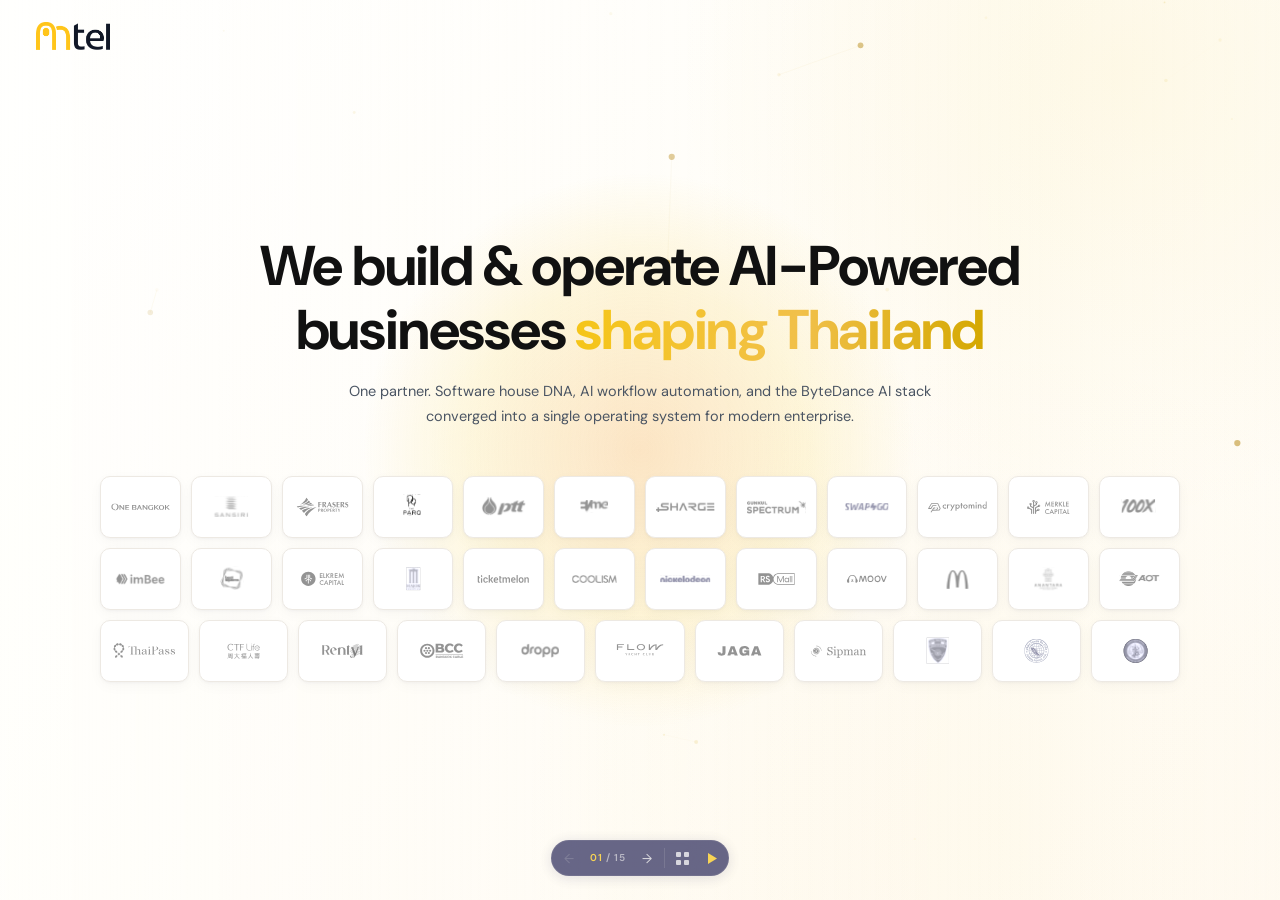
<file: index.html>
<!DOCTYPE html>
<html lang="en">
<head>
<meta charset="UTF-8" />
<meta name="viewport" content="width=device-width, initial-scale=1.0" />
<title>mtel · We build, operate, and power AI for the businesses shaping Thailand</title>
<link rel="preconnect" href="https://fonts.googleapis.com">
<link rel="preconnect" href="https://fonts.gstatic.com" crossorigin>
<link href="https://fonts.googleapis.com/css2?family=DM+Sans:wght@300;400;500;600;700&display=swap" rel="stylesheet">
<link rel="stylesheet" href="globals.css">
<style>
  :root {
    --navy: #1a1a4e;
    --navy-soft: #2a2a6e;
    --text-main: #111111;
    --yellow: #f5c518;
    --white: #ffffff;
    --off-white: #fafaf7;
    --body: #6b7280;
    --meta: #9ca3af;
    --line: #e5e7eb;
    --line-soft: #f3f4f6;
    --card-shadow: 0 1px 2px rgba(26,26,78,0.04), 0 8px 24px rgba(26,26,78,0.04);
    --serif: var(--font-body);
    --sans: var(--font-body);
    --slide-bg:
      radial-gradient(circle at 88% 8%, rgba(245, 197, 24, 0.10), transparent 32%),
      radial-gradient(circle at 78% 92%, rgba(245, 197, 24, 0.04), transparent 38%),
      linear-gradient(135deg, #ffffff 0%, #fffdf7 52%, #fffaf0 100%);
  }

  *, *::before, *::after { box-sizing: border-box; margin: 0; padding: 0; }

  html, body {
    height: 100%;
    overflow: hidden;
    font-family: var(--sans);
    background: var(--white);
    color: var(--text-main);
    line-height: 1.6;
    -webkit-font-smoothing: antialiased;
  }

  img { max-width: 100%; display: block; }
  a { color: inherit; text-decoration: none; }
  button { font-family: inherit; cursor: pointer; }

  /* ============ TYPOGRAPHY ============ */
  h1, h2, h3, h4 { font-family: var(--font-body); color: var(--text-main); font-weight: var(--weight-bold); }
  .accent { color: var(--yellow); }

  .eyebrow {
    display: inline-flex; align-items: center; gap: 10px;
    font-size: 11px; font-weight: 600; letter-spacing: 1.4px;
    color: var(--text-main); text-transform: uppercase; margin-bottom: 20px;
    white-space: nowrap;
  }
  .eyebrow::before { content: ''; width: 7px; height: 7px; background: var(--yellow); border-radius: 50%; }

  /* ============ FIXED LOGO ============ */
  .slide-logo {
    position: fixed; top: 22px; left: 36px; z-index: 200;
  }
  .logo {
    display: inline-flex;
    align-items: center;
    cursor: pointer;
  }
  .logo img {
    height: 28px;
    width: auto;
    transition: filter 0.25s ease;
    filter: none;
  }
  .logo-inv img { filter: brightness(0) invert(1); }

  /* ============ SLIDES SYSTEM ============ */
  .slides-container {
    position: fixed; inset: 0; overflow: hidden;
  }

  .slides-container > .slide {
    position: absolute; inset: 0;
    overflow: hidden;
    display: flex; align-items: center;
    opacity: 0; pointer-events: none;
    transition: opacity 0.5s cubic-bezier(0.16, 1, 0.3, 1),
                transform 0.5s cubic-bezier(0.16, 1, 0.3, 1);
    will-change: opacity, transform;
  }
  .slides-container > .slide[data-state="future"] { transform: translateX(40px); }
  .slides-container > .slide[data-state="past"]   { transform: translateX(-40px); }
  .slides-container > .slide[data-state="active"] { opacity: 1; pointer-events: all; transform: translateX(0); }

  /* Each slide's section fills the viewport */
  .slide section {
    position: absolute; inset: 0;
    display: flex; flex-direction: column;
    justify-content: center;
    padding: 80px 0 64px;
    overflow: hidden;
  }
  .slide section.top-align { justify-content: flex-start; padding-top: 80px; }

  .container { width: calc(100% - 200px); margin: 0 auto; padding: 0; max-width: none; }

  /* ============ BUTTONS ============ */
  .btn-primary {
    display: inline-flex; align-items: center; gap: 14px;
    background: var(--yellow); color: var(--navy);
    padding: 18px 22px 18px 26px; border-radius: 999px;
    font-size: 11px; font-weight: 700; letter-spacing: 1.4px;
    border: none; transition: transform 0.2s, box-shadow 0.2s;
  }
  .btn-primary:hover { transform: translateY(-2px); box-shadow: 0 10px 24px rgba(245,197,24,0.35); }
  .btn-primary .arrow {
    background: var(--navy); color: var(--yellow);
    width: 26px; height: 26px; border-radius: 50%;
    display: inline-flex; align-items: center; justify-content: center; font-size: 13px;
  }
  .btn-link {
    font-size: 11px; font-weight: 500; letter-spacing: 1.2px;
    color: var(--meta); display: inline-flex; align-items: center; gap: 7px;
    background: none; border: none; transition: color 0.2s;
  }
  .btn-link:hover { color: var(--navy); }

  /* ============ SLIDE 01: HERO ============ */
  .hero {
    background: var(--slide-bg);
  }
  /* Cursor-follow glow — soft warm light tracking the mouse on the hero. */
  .hero-glow {
    position: absolute;
    width: 560px; height: 560px; border-radius: 50%;
    left: 50%; top: 50%;                 /* updated live via JS */
    transform: translate(-50%, -50%);
    background: radial-gradient(circle, rgba(245,176,80,0.32) 0%, rgba(245,197,24,0.15) 42%, rgba(245,197,24,0) 70%);
    pointer-events: none; z-index: 1;
    opacity: 0; transition: opacity 0.45s ease;
    will-change: left, top;
  }
  .hero[data-state="active"] .hero-glow { opacity: 1; }
  /* Animated particle canvas — sits above the gradient + glow, below the text. */
  .hero-particles {
    position: absolute; inset: 0;
    width: 100%; height: 100%;
    pointer-events: none; z-index: 2;
  }
  /* Subtle edge fade to keep particles ambient. */
  .hero::before {
    content: ''; position: absolute; inset: 0; z-index: 2;
    background:
      linear-gradient(90deg, rgba(255, 255, 252, 0.58) 0%, rgba(255, 255, 252, 0.18) 28%, rgba(255, 255, 252, 0.06) 50%, rgba(255, 255, 252, 0.14) 72%, rgba(255, 255, 252, 0.28) 100%);
    pointer-events: none;
  }
  /* Keep hero text above the gradient, glow, canvas, and overlay. */
  .hero .container { position: relative; z-index: 3; }
  .hero-grid {
    display: flex; flex-direction: column; gap: 20px;
  }
  .hero h1 {
    font-size: var(--text-h1); line-height: 1.14;
    letter-spacing: -1.2px; margin-bottom: 18px;
  }
  .hero-heading-line {
    display: block;
  }
  .hero-heading-line--nowrap {
    white-space: nowrap;
  }
  /* Gradient highlight for "shaping Thailand." in the hero only */
  .hero .accent {
    background: linear-gradient(92deg, #F5C518 0%, #F1C04A 55%, #D4A800 100%);
    -webkit-background-clip: text;
    -webkit-text-fill-color: transparent;
    background-clip: text;
  }

  /* ---- Hero: AI ecosystem orbital visualization (right column) ---- */
  .hero-ecosystem {
    position: relative; z-index: 3;
    overflow: visible;
  }
  /* ── Marquee wall ── */
  .logo-marquee { display: flex; flex-direction: column; gap: 10px; }
  .marquee-row { display: flex; gap: 10px; justify-content: center; align-items: center; }
  .marquee-card {
    flex: 1; min-width: 72px; max-width: 100px; height: 62px;
    background: #FFFFFF;
    border: 1px solid #EDE9E3;
    border-radius: 10px;
    box-shadow: 0 1px 3px rgba(26,26,78,0.04), 0 4px 14px rgba(0,0,0,0.03);
    display: flex; align-items: center; justify-content: center;
    padding: 8px 10px;
    transition: box-shadow 0.2s ease, transform 0.2s ease;
  }
  .marquee-card:hover { box-shadow: 0 2px 8px rgba(26,26,78,0.08), 0 8px 24px rgba(0,0,0,0.05); transform: translateY(-2px); }
  .marquee-card img {
    width: 100%; height: 100%;
    object-fit: contain; display: block;
    filter: brightness(0) opacity(0.84);
  }
  .marquee-card--raw img { filter: none; opacity: 0.92; }
  @media (max-width: 900px) { .hero-ecosystem { display: none; } }
  .hero-copy { text-align: center; margin-left: auto; margin-right: auto; }
  .hero-sub {
    font-size: 14.5px; line-height: 1.68; color: #4B5563;
    margin-bottom: 28px; max-width: 640px; margin-left: auto; margin-right: auto;
  }

  /* ============ LEGACY / UNUSED: PROBLEM ============ */
  .problem { background: var(--white); }
  .problem .quote {
    font-family: var(--font-body); font-weight: var(--weight-bold);
    font-size: var(--text-h2); line-height: 1.08; color: var(--navy);
    margin-bottom: 20px; max-width: 820px; letter-spacing: -1.5px;
  }
  .problem .lede-large { font-size: 16px; line-height: 1.65; color: var(--body); max-width: 700px; margin-bottom: 36px; }
  .outcome-grid {
    display: grid; grid-template-columns: repeat(3, 1fr);
    border-top: 1px solid var(--line); border-bottom: 1px solid var(--line);
  }
  .outcome-col { padding: 24px 24px; border-right: 1px solid var(--line); }
  .outcome-col:last-child { border-right: none; }
  .outcome-tag {
    font-size: 10px; letter-spacing: 1.4px; font-weight: 600; color: var(--navy);
    margin-bottom: 16px; display: inline-flex; align-items: center; gap: 8px;
  }
  .outcome-tag::before { content: ''; width: 7px; height: 7px; border-radius: 50%; }
  .outcome-col:nth-child(1) .outcome-tag::before { background: var(--meta); }
  .outcome-col:nth-child(2) .outcome-tag::before { background: var(--navy); }
  .outcome-col:nth-child(3) .outcome-tag::before { background: var(--yellow); }
  .outcome-figure { display: flex; align-items: baseline; gap: 10px; margin-bottom: 8px; }
  .outcome-num { font-family: var(--serif); font-weight: bold; font-size: 40px; color: var(--navy); line-height: 1; letter-spacing: -1.5px; }
  .outcome-unit { font-size: 12px; color: var(--body); font-weight: 500; letter-spacing: 1.2px; text-transform: uppercase; }
  .outcome-delta { font-size: 11px; font-weight: 600; color: var(--meta); margin-bottom: 12px; }
  .outcome-col:nth-child(2) .outcome-delta { color: var(--navy); }
  .outcome-col:nth-child(3) .outcome-delta { color: #15803d; }
  .outcome-desc { font-size: 13px; line-height: 1.55; color: var(--body); }

  /* ============ SLIDE 02: WHO WE ARE ============ */
  .who { background: var(--off-white); }
  .section-intro { display: grid; grid-template-columns: 1fr 1fr; gap: 60px; align-items: end; margin-bottom: 36px; }
  .section-intro h2 { font-size: var(--text-h2); line-height: 1.1; letter-spacing: -1.2px; }
  .lede { font-size: 15px; line-height: 1.65; color: var(--body); max-width: 680px; }
  .who-pillars { display: grid; grid-template-columns: repeat(3, 1fr); gap: 0; }
  .pillar {
    background: transparent; border-radius: 0;
    border: none; border-right: 1px solid var(--line);
    display: flex; flex-direction: column; padding: 0 28px 48px 0;
  }
  .pillar:last-child { border-right: none; padding-right: 0; }
  .pillar:not(:first-child) { padding-left: 28px; }
  .pillar { cursor: pointer; }
  .pillar-img { overflow: hidden; }
  .pillar-img img { transition: transform 0.4s cubic-bezier(0.34, 1.56, 0.64, 1); }
  .pillar:hover .pillar-img img { transform: scale(1.12); }
  .pillar-img {
    background: transparent; height: 300px;
    display: flex; align-items: center; justify-content: center; overflow: hidden;
    margin-bottom: 32px;
  }
  .pillar-img img { width: 100%; height: 100%; object-fit: contain; }
  .pillar-body { display: flex; flex-direction: column; gap: 14px; }
  .pillar h3 { font-size: var(--text-h3); margin: 0; line-height: 1.2; letter-spacing: -0.4px; color: var(--navy); white-space: nowrap; overflow: hidden; text-overflow: ellipsis; }
  .pillar p { font-size: 14px; line-height: 1.65; color: var(--body); margin: 0; }
  .pillar-tag { display: inline-block; font-size: 10px; letter-spacing: 1.4px; font-weight: 600; color: var(--navy); padding: 5px 13px; background: var(--yellow); border: none; border-radius: 999px; align-self: flex-start; }

  /* ============ SLIDE 03: THE TECHNOLOGY ============ */
  .data { background: var(--off-white); color: var(--navy); position: relative; overflow: hidden; }
  .data::before {
    content: ''; position: absolute; top: -80px; right: -80px;
    width: 360px; height: 360px;
    background: radial-gradient(circle, rgba(245,197,24,0.08), transparent 60%); pointer-events: none;
  }
  .data .eyebrow { color: var(--yellow); }
  .data .eyebrow::before { background: var(--yellow); }
  .data h2 { color: var(--navy); font-size: var(--text-h2); line-height: 1.1; letter-spacing: -1.2px; margin-bottom: 20px; }
  .data h2 .accent { color: var(--yellow); }
  .data .lede-large { font-size: 15px; line-height: 1.65; color: var(--body); max-width: 700px; margin-bottom: 48px; }
  .data-inner { display: grid; grid-template-columns: 1fr 1fr; gap: 48px; align-items: center; }
  .data-visual { display: flex; align-items: center; justify-content: center; }
  .data-visual img {
    width: 100%; max-width: 480px;
    mask-image: radial-gradient(ellipse 75% 80% at 50% 50%, black 40%, transparent 75%);
    -webkit-mask-image: radial-gradient(ellipse 75% 80% at 50% 50%, black 40%, transparent 75%);
  }
  .data-stats { display: grid; grid-template-columns: 1fr 1fr 1fr; gap: 0; border-top: 1px solid var(--line); padding-top: 32px; max-width: 100%; }
  .data-stat { padding: 0 32px 32px 0; border-right: 1px solid var(--line); }
  .data-stat:nth-child(3n) { padding-right: 0; border-right: none; }
  .data-stat:nth-child(2) { padding-left: 32px; }
  .data-stat:nth-child(3) { padding-left: 32px; }
  .data-stat:last-child { border-right: none; }
  .data-stat-num { font-family: var(--serif); font-weight: bold; font-size: clamp(32px, 3.5vw, 52px); color: var(--navy); line-height: 1; letter-spacing: -2px; margin-bottom: 12px; }
  .data-stat-label { font-size: 12px; line-height: 1.6; color: var(--body); max-width: 220px; }
  .data-tech-row { display: flex; gap: 32px; align-items: center; margin-top: 28px; padding-top: 28px; border-top: 1px solid var(--line); flex-wrap: wrap; }
  .data-tech-label { font-size: 10px; letter-spacing: 1.4px; font-weight: 600; color: var(--meta); }
  .data-tech-brand { font-family: var(--serif); font-weight: bold; font-size: 18px; color: var(--navy); letter-spacing: -0.5px; }
  .data-tech-logo { height: 24px; width: auto; object-fit: contain; transition: transform 0.3s ease, filter 0.3s ease; cursor: pointer; }
  .data-tech-logo:hover { transform: scale(1.1); filter: brightness(1.15); }

  /* ============ SLIDE 04: EXCLUSIVITY ============ */
  .exclusivity { background: radial-gradient(ellipse at 0% 100%, rgba(168, 148, 220, 0.28) 0%, transparent 55%), radial-gradient(ellipse at 100% 0%, rgba(168, 148, 220, 0.12) 0%, transparent 45%), var(--white); }
  .exclusivity section { justify-content: center; }
  .exclusivity .inner { text-align: center; max-width: 760px; margin: 0 auto; display: flex; flex-direction: column; align-items: center; gap: 0; }
  .excl-illustration { margin-bottom: 20px; }
  .excl-illustration img { height: 190px; width: auto; object-fit: contain; }
  .excl-brand { margin-bottom: 18px; }
  .excl-byteplus-logo { height: 34px; width: auto; object-fit: contain; }
  .exclusivity h2 { font-size: var(--text-h2); line-height: 1.08; letter-spacing: -1.5px; margin-bottom: 18px; }
  .exclusivity h2 strong { color: var(--yellow); font-style: italic; }
  .excl-body { margin-bottom: 4px; }
  .excl-body p { font-size: 16px; line-height: 1.65; color: var(--body); margin-bottom: 10px; }
  .excl-body p:last-child { margin-bottom: 0; }
  .excl-body strong { color: var(--navy); }
  .excl-badge { display: inline-block; border: 2px solid rgba(59, 130, 246, 0.8); border-radius: 999px; padding: 13px 32px; font-size: 13px; font-weight: 600; color: rgb(59, 130, 246); letter-spacing: 0.3px; margin-top: 22px; background: linear-gradient(90deg, rgba(59, 130, 246, 0.12) 0%, rgba(255, 255, 255, 0.25) 25%, rgba(59, 130, 246, 0.15) 50%, rgba(255, 255, 255, 0.25) 75%, rgba(59, 130, 246, 0.12) 100%); background-size: 200% 100%; box-shadow: inset 0 1px 2px rgba(255, 255, 255, 0.7), 0 0 12px rgba(59, 130, 246, 0.2); transition: transform 0.25s ease, box-shadow 0.25s ease, border-color 0.25s ease; animation: badgeShimmer 2.2s ease-in-out infinite; }
  .excl-badge:hover { animation: none; transform: translateY(-3px); border-color: rgb(59, 130, 246); box-shadow: inset 0 1px 3px rgba(255, 255, 255, 0.9), 0 0 18px rgba(59, 130, 246, 0.35); }

  /* ============ SLIDE 05: THE STACK ============ */
  .stack { background: var(--off-white); }
  .stack .section-intro { margin-bottom: 32px; }
  .stack-cols { display: grid; grid-template-columns: repeat(3, 1fr); gap: 0; border: 1px solid var(--line); background: transparent; overflow: hidden; }
  .stack-col { padding: 28px 28px 24px; border-right: 1px solid var(--line); position: relative; }
  .stack-col:last-child { border-right: none; }
  .stack-col-num { font-family: var(--serif); font-weight: bold; font-size: 44px; color: var(--yellow); line-height: 1; letter-spacing: -2px; margin-bottom: 12px; }
  .stack-col h3 { font-size: var(--text-h3); margin-bottom: 6px; letter-spacing: -0.5px; line-height: 1.2; }
  .stack-col-desc { font-size: 12px; color: var(--body); line-height: 1.5; margin-bottom: 18px; }
  .stack-col-tag { font-size: 10px; letter-spacing: 1.4px; font-weight: 600; color: var(--navy); margin-bottom: 16px; }
  .stack-col ul { list-style: none; display: grid; grid-template-columns: 1fr 1fr; gap: 0; border-top: 1px solid var(--line-soft); padding-top: 14px; }
  .stack-col li { font-size: 11px; font-weight: 600; color: var(--navy); padding: 4px 0; padding-right: 8px; line-height: 1.3; }
  .stack-col li::before { content: '→ '; color: var(--yellow); font-weight: bold; }

  /* ============ SLIDE 07: TWO PILLARS ============ */
  .pillars-section { background: #0E0E3E; }
  .pillars-section .container { text-align: center; }
  .pillars-section .eyebrow { color: var(--yellow); }
  .pillars-section .eyebrow::before { background: var(--yellow); }
  .pillars-section .eyebrow { margin-bottom: 16px; }
  .pillars-section h2 { font-size: var(--text-h2); line-height: 1.1; letter-spacing: -1.2px; margin-bottom: 36px; color: var(--white); }
  .pillars-section h2 .accent { color: var(--yellow); }
  .two-pillars { display: grid; grid-template-columns: 1fr 1fr; border-top: 1px solid rgba(255,255,255,0.10); border-bottom: 1px solid rgba(255,255,255,0.10); }
  .two-pillar { padding: 48px 44px; border-right: 1px solid rgba(255,255,255,0.10); }
  .two-pillar:last-child { border-right: none; }
  .two-pillar h3 { font-size: var(--text-h3); margin-bottom: 18px; line-height: 1.1; letter-spacing: -0.8px; color: var(--white); }
  .two-pillar p { font-size: 15px; line-height: 1.6; color: rgba(255,255,255,0.60); }

  /* ============ SLIDE 08: CREATE FASTER DEMO ============ */
  .create-faster { background: #0E0E3E; position: relative; overflow: hidden; }
  .create-faster.cf-gen-active { overflow: visible; }
  .create-faster::before {
    content: ''; position: absolute; top: -120px; right: -80px;
    width: 480px; height: 480px;
    background: radial-gradient(circle, rgba(245,197,24,0.10), transparent 65%);
    pointer-events: none;
  }
  .create-faster-layout { display: grid; grid-template-columns: 1fr; gap: 40px; align-items: center; justify-items: center; max-width: 900px; margin: 0 auto; }
  .create-faster-left .eyebrow { color: var(--yellow); }
  .create-faster-left .eyebrow::before { background: var(--yellow); }
  .create-faster-left { text-align: center; }
  .create-faster-left h2 { color: var(--white); font-size: var(--text-h2); line-height: 1.1; letter-spacing: -1.2px; margin-bottom: 20px; }
  .create-faster-left h2 .accent { color: var(--yellow); }
  .create-faster-left p { font-size: 15px; line-height: 1.68; color: rgba(255,255,255,0.60); max-width: 560px; margin: 0 auto; }

  /* Demo Card */
  .cf-card {
    background: #ffffff; border-radius: 16px;
    padding: 28px;
    box-shadow: 0 24px 64px rgba(0,0,0,0.32), 0 0 0 1px rgba(255,255,255,0.06);
    width: 720px;
  }
  .cf-card-label { font-size: 10px; font-weight: 600; letter-spacing: 1.4px; color: var(--meta); text-transform: uppercase; margin-bottom: 14px; }

  /* Input row */
  .cf-input-row { display: flex; gap: 10px; margin-bottom: 20px; }
  .cf-input {
    flex: 1; border: 1.5px solid var(--line); border-radius: 8px;
    padding: 11px 14px; font-family: var(--sans); font-size: 13px; color: var(--navy);
    outline: none; background: #fafaf9; transition: border-color 0.2s;
    min-width: 0;
  }
  .cf-input:focus { border-color: var(--yellow); }
  .cf-generate-btn {
    flex-shrink: 0; background: var(--navy); color: var(--yellow);
    border: none; border-radius: 8px; padding: 11px 18px;
    font-family: var(--sans); font-size: 11px; font-weight: 700;
    letter-spacing: 1.2px; cursor: pointer; transition: background 0.2s, transform 0.15s;
    white-space: nowrap;
  }
  .cf-generate-btn:hover { background: var(--navy-soft); transform: translateY(-1px); }
  .cf-generate-btn:disabled { opacity: 0.55; cursor: not-allowed; transform: none; }

  /* Generating loader */
  .cf-loading { display: none; align-items: center; gap: 8px; padding: 10px 0 4px; font-size: 12px; color: var(--meta); }
  .cf-loading.active { display: flex; }
  .cf-dot { width: 6px; height: 6px; border-radius: 50%; background: var(--yellow); animation: cfPulse 1.1s ease-in-out infinite; }
  .cf-dot:nth-child(2) { animation-delay: 0.18s; }
  .cf-dot:nth-child(3) { animation-delay: 0.36s; }
  @keyframes cfPulse { 0%,80%,100% { transform: scale(0.6); opacity: 0.4; } 40% { transform: scale(1); opacity: 1; } }

  /* Tabs */
  .cf-tabs { display: flex; gap: 4px; margin-bottom: 14px; background: var(--line-soft); border-radius: 8px; padding: 3px; }
  .cf-tab {
    flex: 1; text-align: center; padding: 7px 0;
    font-size: 11px; font-weight: 600; letter-spacing: 1px; border-radius: 6px;
    border: none; background: none; cursor: pointer; color: var(--meta);
    transition: all 0.18s;
  }
  .cf-tab.active { background: #fff; color: var(--navy); box-shadow: 0 1px 4px rgba(0,0,0,0.08); }

  /* Result area */
  .cf-result-area { display: none; }
  .cf-result-area.visible { display: block; }
  .cf-result-panel { display: none; }
  .cf-result-panel.active { display: block; }

  .cf-placeholder {
    position: relative; background: var(--line-soft); border-radius: 10px;
    aspect-ratio: 16/9; display: flex; align-items: center; justify-content: center;
    overflow: hidden; cursor: pointer; border: 1.5px dashed var(--line);
    transition: border-color 0.2s;
  }
  .cf-placeholder:hover { border-color: var(--yellow); }
  .cf-placeholder-label {
    font-size: 11px; font-weight: 600; letter-spacing: 1px; color: var(--meta);
    text-transform: uppercase; text-align: center; padding: 0 16px;
  }
  .cf-play-btn {
    position: absolute; width: 44px; height: 44px; border-radius: 50%;
    background: rgba(26,26,78,0.82); display: flex; align-items: center; justify-content: center;
    color: var(--yellow); font-size: 16px; transition: transform 0.2s, background 0.2s;
  }
  .cf-placeholder:hover .cf-play-btn { transform: scale(1.1); background: var(--navy); }
  .cf-prompt-used { font-size: 11px; color: var(--meta); margin-top: 8px; line-height: 1.4; font-style: italic; }
  .cf-expand-hint { font-size: 10px; color: var(--meta); text-align: right; margin-top: 6px; letter-spacing: 0.5px; }

  /* Lightbox */
  .cf-lightbox {
    display: none; position: fixed; inset: 0; z-index: 900;
    background: rgba(10,10,30,0.94); backdrop-filter: blur(12px);
    align-items: center; justify-content: center;
  }
  .cf-lightbox.open { display: flex; }
  .cf-lightbox-inner { position: relative; width: min(880px, 90vw); }
  .cf-lightbox-content {
    background: var(--line-soft); border-radius: 12px;
    aspect-ratio: 16/9; display: flex; align-items: center; justify-content: center;
    border: 1px solid rgba(255,255,255,0.08);
  }
  .cf-lightbox-label { font-size: 13px; font-weight: 600; color: var(--meta); text-transform: uppercase; letter-spacing: 1px; }
  .cf-lightbox-prompt { font-size: 12px; color: rgba(255,255,255,0.5); margin-top: 12px; text-align: center; font-style: italic; }
  .cf-lightbox-close {
    position: absolute; top: -14px; right: -14px;
    width: 32px; height: 32px; border-radius: 50%;
    background: rgba(255,255,255,0.12); border: 1px solid rgba(255,255,255,0.2);
    color: white; font-size: 14px; display: flex; align-items: center; justify-content: center;
    cursor: pointer; transition: background 0.2s;
  }
  .cf-lightbox-close:hover { background: rgba(255,255,255,0.25); }

  /* ---- Fan: hero collapse ---- */
  .create-faster-left {
    transition: opacity 0.4s ease, max-height 0.5s 0.1s ease, margin-bottom 0.5s 0.1s ease;
    max-height: 320px; overflow: hidden;
  }
  .create-faster-left.cf-hidden { opacity: 0; max-height: 0; margin-bottom: -40px; pointer-events: none; }

  /* ---- Card slides to top when GENERATE active ---- */
  .create-faster.cf-gen-active .cf-card {
    position: absolute;
    top: 60px;
    left: 50%;
    transform: translateX(-50%);
    width: 740px;
    z-index: 10;
    transition: top 0.5s cubic-bezier(0.4, 0, 0.2, 1);
  }

  /* ---- Row stage — absolute, centered, below card ---- */
  .cf-row-stage {
    display: none;
    position: absolute;
    top: 320px;
    left: 50%;
    transform: translateX(-50%);
    z-index: 1;
  }
  .cf-row-stage.visible { display: block; }

  /* ---- Video grid: 2 rows × 4 cards (square 1:1, fits viewport) ---- */
  .cf-video-row {
    display: grid;
    grid-template-columns: repeat(4, calc((100vh - 355px) / 2));
    grid-template-rows: repeat(2, calc((100vh - 355px) / 2));
    gap: 14px;
  }

  /* ---- Individual video card — square 1:1 ---- */
  .cf-video-card {
    position: relative;
    width: calc((100vh - 355px) / 2);
    height: calc((100vh - 355px) / 2);
    border-radius: 16px;
    overflow: hidden;
    cursor: pointer;
    border: 1px solid rgba(255,255,255,0.08);
    box-shadow: 0 8px 32px rgba(0,0,0,0.4);
    background: #0d0f2b;
    opacity: 0;
    transition: box-shadow 0.25s ease, transform 0.25s ease;
  }
  .cf-video-card img { width: 100%; height: 100%; object-fit: cover; display: block; pointer-events: none; }
  .cf-video-card:hover { transform: translateY(-4px) scale(1.02); box-shadow: 0 0 0 2px rgba(245,197,24,0.55), 0 16px 48px rgba(0,0,0,0.5); z-index: 2; }
  .cf-play-overlay { position: absolute; inset: 0; display: flex; align-items: center; justify-content: center; opacity: 0; transition: opacity 0.2s ease; pointer-events: none; }
  .cf-video-card:hover .cf-play-overlay { opacity: 1; }

  /* ---- Card reveal animation (left-to-right stagger) ---- */
  @keyframes cfCardIn {
    from { opacity: 0; transform: translateY(24px); }
    to   { opacity: 1; transform: translateY(0); }
  }
  .cf-video-card.revealed { animation: cfCardIn 400ms ease-out forwards; }

  /* ---- Lightbox: real video ---- */
  .cf-lightbox { background: rgba(0,0,0,0.97); backdrop-filter: none; }
  .cf-lightbox-inner { width: auto; display: flex; align-items: center; justify-content: center; }
  #cfLightboxVideo { width: 88vw; height: 84vh; max-width: 1200px; border-radius: 12px; display: block; background: #000; border: none; }

  @media (max-width: 1024px) { .create-faster-layout { grid-template-columns: 1fr; gap: 36px; } }

  /* ============ SLIDE 09: UNDERSTAND DEEPER DEMO ============ */
  .understand { background: #0E0E3E; position: relative; overflow: hidden; }
  .understand::before {
    content: ''; position: absolute; bottom: -140px; left: -90px;
    width: 480px; height: 480px;
    background: radial-gradient(circle, rgba(168,148,220,0.16), transparent 65%);
    pointer-events: none;
  }
  .understand-layout { display: grid; grid-template-columns: 1fr; gap: 28px; align-items: center; justify-items: center; max-width: 860px; margin: 0 auto; }
  .understand-left { text-align: center; width: 100%; }
  .understand-left .eyebrow { color: var(--yellow); justify-content: center; }
  .understand-left .eyebrow::before { background: var(--yellow); }
  .understand-left h2 { color: var(--white); font-size: var(--text-h2); line-height: 1.1; letter-spacing: -1.2px; margin-bottom: 16px; }
  .understand-left h2 .accent { color: var(--yellow); }
  .understand-left p { font-size: 15px; line-height: 1.68; color: rgba(255,255,255,0.60); max-width: 580px; margin: 0 auto; }
  .ud-card { width: 100%; max-width: 720px; }

  /* Left copy — collapse on generate (mirrors .create-faster-left) */
  .understand-left {
    transition: opacity 0.4s ease, max-height 0.5s 0.1s ease, margin-bottom 0.5s 0.1s ease;
    max-height: 320px; overflow: hidden;
  }
  .understand-left.ud-hidden { opacity: 0; max-height: 0; margin-bottom: -40px; pointer-events: none; }

  /* Card repositions to top-center on generate */
  .understand.ud-gen-active { overflow: visible; }
  .understand.ud-gen-active .ud-card {
    position: absolute; top: 60px; left: 50%; transform: translateX(-50%);
    width: 740px; z-index: 10;
    transition: top 0.5s cubic-bezier(0.4, 0, 0.2, 1);
  }

  /* Report stage — absolutely positioned below card */
  .ud-report-stage {
    display: none; position: absolute; top: 265px;
    left: 50%; transform: translateX(-50%); width: 740px; z-index: 1;
  }
  .ud-report-stage.visible { display: block; }

  /* Demo Card — query panel only (report is now in ud-report-stage) */
  .ud-card {
    background: #ffffff; border-radius: 16px;
    padding: 22px;
    box-shadow: 0 24px 64px rgba(0,0,0,0.32), 0 0 0 1px rgba(255,255,255,0.06);
    display: flex; flex-direction: column; gap: 16px;
  }
  .ud-card-label { font-size: 10px; font-weight: 600; letter-spacing: 1.4px; color: var(--meta); text-transform: uppercase; margin-bottom: 10px; }

  /* Query row — input + button on same line */
  .ud-query { display: flex; flex-direction: column; gap: 12px; }
  .ud-input-row { display: flex; gap: 10px; align-items: stretch; }
  .ud-query .ud-input {
    flex: 1; border: 1.5px solid var(--line); border-radius: 8px;
    padding: 11px 14px; font-family: var(--sans); font-size: 13px; color: var(--navy);
    outline: none; background: #fafaf9; transition: border-color 0.2s;
    line-height: 1.5; resize: none; min-height: 46px; min-width: 0;
  }
  .ud-input:focus { border-color: var(--yellow); }

  /* Report tabs */
  .ud-tabs-nav { display: flex; gap: 2px; border-bottom: 1px solid var(--line); margin-bottom: 14px; overflow-x: auto; }
  .ud-tab {
    font-size: 10px; font-weight: 700; letter-spacing: 0.5px; text-transform: uppercase;
    color: var(--meta); background: none; border: none; border-bottom: 2px solid transparent;
    padding: 8px 12px; margin-bottom: -1px; cursor: pointer; white-space: nowrap;
    transition: color 0.15s, border-color 0.15s;
  }
  .ud-tab:hover { color: var(--navy); }
  .ud-tab.active { color: var(--navy); border-bottom-color: var(--yellow); }
  .ud-tab-panel { display: none; }
  .ud-tab-panel.active { display: block; }
  .ud-generate-btn {
    flex-shrink: 0; background: var(--navy); color: var(--yellow);
    border: none; border-radius: 8px; padding: 11px 20px;
    font-family: var(--sans); font-size: 11px; font-weight: 700;
    letter-spacing: 1.2px; cursor: pointer; transition: background 0.2s, transform 0.15s;
    white-space: nowrap;
  }
  .ud-generate-btn:hover { background: var(--navy-soft); transform: translateY(-1px); }
  .ud-generate-btn:disabled { opacity: 0.55; cursor: not-allowed; transform: none; }

  /* Report — dashboard panel */
  .ud-report {
    background: #fafaf9; border: 1px solid var(--line); border-radius: 12px;
    padding: 16px; position: relative; overflow: hidden;
  }
  .ud-report-head { display: flex; align-items: center; justify-content: space-between; gap: 8px; margin-bottom: 12px; }
  .ud-report-title { font-family: var(--serif); font-weight: bold; font-size: 15px; color: var(--navy); letter-spacing: -0.3px; line-height: 1.2; }
  .ud-live-badge {
    flex-shrink: 0; display: inline-flex; align-items: center; gap: 5px;
    font-size: 9px; font-weight: 700; letter-spacing: 0.6px; color: #92710a;
    background: rgba(245,197,24,0.18); border-radius: 999px; padding: 4px 9px; white-space: nowrap;
  }
  .ud-live-badge::before { content: ''; width: 5px; height: 5px; border-radius: 50%; background: var(--yellow); animation: udBlink 1.4s ease-in-out infinite; }
  @keyframes udBlink { 0%,100% { opacity: 1; } 50% { opacity: 0.3; } }
  @keyframes badgeShimmer { 0%, 100% { background-position: 0% 0; box-shadow: inset 0 1px 2px rgba(255, 255, 255, 0.5), 0 0 12px rgba(59, 130, 246, 0.2); } 50% { background-position: 100% 0; box-shadow: inset 0 1px 3px rgba(255, 255, 255, 0.9), 0 0 16px rgba(59, 130, 246, 0.3); } }

  /* Dashboard widget grid */
  .ud-dash { display: grid; grid-template-columns: 1fr 1fr; gap: 10px; }
  .ud-widget { background: #fff; border: 1px solid var(--line); border-radius: 9px; padding: 12px 13px; }
  .ud-widget.full { grid-column: 1 / -1; }
  .ud-widget-head { display: flex; align-items: center; gap: 7px; margin-bottom: 9px; }
  .ud-widget-icon {
    width: 17px; height: 17px; border-radius: 5px; background: var(--yellow);
    display: flex; align-items: center; justify-content: center; font-size: 9px; color: var(--navy); flex-shrink: 0;
  }
  .ud-widget-title { font-size: 9px; font-weight: 700; letter-spacing: 1px; text-transform: uppercase; color: var(--navy); }
  .ud-widget-body { font-size: 11.5px; line-height: 1.5; color: var(--body); }
  .ud-widget.reco { background: rgba(245,197,24,0.07); border-color: rgba(245,197,24,0.40); }

  /* Mini table */
  .ud-table { width: 100%; border-collapse: collapse; }
  .ud-table th { text-align: left; font-size: 8.5px; font-weight: 700; letter-spacing: 0.5px; text-transform: uppercase; color: var(--meta); padding: 4px 4px 6px; border-bottom: 1px solid var(--line); }
  .ud-table th:not(:first-child), .ud-table td:not(:first-child) { text-align: right; }
  .ud-table td { font-size: 11px; color: var(--navy); padding: 5px 4px; border-bottom: 1px solid var(--line-soft); }
  .ud-table tr:last-child td { border-bottom: none; }
  .ud-table .up { color: #15803d; font-weight: 700; }
  .ud-table .down { color: #b91c1c; font-weight: 700; }

  /* Bar chart */
  .ud-bar-row { display: flex; align-items: center; gap: 9px; margin-bottom: 7px; }
  .ud-bar-row:last-child { margin-bottom: 0; }
  .ud-bar-name { font-size: 10.5px; font-weight: 600; color: var(--navy); width: 72px; flex-shrink: 0; }
  .ud-bar-track { flex: 1; height: 7px; background: var(--line); border-radius: 999px; overflow: hidden; }
  .ud-bar-fill { height: 100%; border-radius: 999px; width: 0; transition: width 0.9s cubic-bezier(0.16,1,0.3,1); }
  .ud-bar-fill.brand { background: var(--navy); }
  .ud-bar-fill.compA { background: var(--yellow); }
  .ud-bar-fill.compB { background: #a894dc; }
  .ud-bar-val { font-size: 10.5px; font-weight: 700; color: var(--navy); width: 30px; text-align: right; flex-shrink: 0; }

  /* Donut (share of voice) */
  .ud-donut-wrap { display: flex; align-items: center; gap: 14px; }
  .ud-donut {
    width: 76px; height: 76px; border-radius: 50%; flex-shrink: 0; position: relative;
    background: conic-gradient(var(--navy) 0 48%, var(--yellow) 48% 78%, #a894dc 78% 100%);
    transition: opacity 0.5s ease;
  }
  .ud-donut::after { content: ''; position: absolute; inset: 26%; background: #fff; border-radius: 50%; }
  .ud-legend { display: flex; flex-direction: column; gap: 5px; }
  .ud-legend-row { display: flex; align-items: center; gap: 7px; font-size: 10.5px; color: var(--navy); }
  .ud-legend-dot { width: 8px; height: 8px; border-radius: 2px; flex-shrink: 0; }
  .ud-legend-dot.brand { background: var(--navy); }
  .ud-legend-dot.compA { background: var(--yellow); }
  .ud-legend-dot.compB { background: #a894dc; }
  .ud-legend-val { font-weight: 700; margin-left: auto; }

  /* Recent moves list */
  .ud-moves { display: flex; flex-direction: column; gap: 7px; }
  .ud-move { display: flex; align-items: center; gap: 8px; font-size: 10.5px; color: var(--navy); line-height: 1.35; }
  .ud-move-tag {
    flex-shrink: 0; font-size: 9px; font-weight: 700; letter-spacing: 0.3px;
    background: var(--line-soft); color: var(--navy); border-radius: 4px; padding: 2px 6px; min-width: 30px; text-align: center;
  }
  .ud-move-tag.up { background: rgba(21,128,61,0.12); color: #15803d; }
  .ud-move-tag.down { background: rgba(185,28,28,0.10); color: #b91c1c; }

  /* Staggered reveal for report widgets */
  .ud-report .ud-anim { opacity: 0; transform: translateY(10px); transition: opacity 0.5s ease, transform 0.5s ease; }
  .ud-report.generating .ud-anim { opacity: 0; transform: translateY(10px); }
  .ud-report.done .ud-anim { opacity: 1; transform: translateY(0); }

  /* Shimmer overlay while generating */
  .ud-shimmer {
    display: none; position: absolute; inset: 0; z-index: 3;
    background: linear-gradient(100deg, rgba(250,250,249,0) 30%, rgba(245,197,24,0.10) 50%, rgba(250,250,249,0) 70%);
    background-size: 220% 100%; animation: udShimmer 1.1s linear infinite;
  }
  .ud-report.generating .ud-shimmer { display: block; }
  @keyframes udShimmer { 0% { background-position: 180% 0; } 100% { background-position: -80% 0; } }

  @media (max-width: 1024px) {
    .ud-query-actions { flex-direction: column; align-items: stretch; }
    .ud-generate-btn { width: 100%; }
  }
  @media (max-width: 560px) {
    .ud-dash { grid-template-columns: 1fr; }
  }

  /* ============ SLIDE 10: HOW WE WORK ============ */
  .process { background: var(--off-white); }
  .process .section-intro { margin-bottom: 32px; }
  .process-steps { display: grid; grid-template-columns: repeat(3, 1fr); gap: 20px; }
  .process-step { background: var(--white); padding: 32px 28px; border-radius: 4px; border: 1px solid var(--line); position: relative; transition: transform 0.3s; }
  .process-step:hover { transform: translateY(-3px); }
  .process-step-num { font-family: var(--serif); font-weight: bold; font-size: 64px; color: var(--yellow); line-height: 1; letter-spacing: -3px; position: absolute; top: 16px; right: 24px; opacity: 0.45; }
  .process-step-label { font-size: 10px; letter-spacing: 1.4px; font-weight: 600; color: var(--navy); margin-bottom: 12px; }
  .process-step h3 { font-size: var(--text-h3); margin-bottom: 12px; letter-spacing: -0.5px; }
  .process-step p { font-size: 13px; line-height: 1.55; color: var(--body); margin-bottom: 18px; }
  .process-step ul { list-style: none; border-top: 1px solid var(--line-soft); padding-top: 14px; }
  .process-step li { font-size: 12px; color: var(--body); line-height: 1.45; padding: 4px 0; display: flex; align-items: flex-start; gap: 8px; }
  .process-step li::before { content: '→'; color: var(--yellow); font-weight: bold; font-size: 11px; line-height: 1.5; }

  /* ============ SLIDE 06: OUTCOMES ============ */
  .outcomes { background: radial-gradient(ellipse 55% 45% at 78% 8%, #f8ff80 0%, transparent 55%), radial-gradient(ellipse 50% 45% at 15% 85%, #fffae0 0%, transparent 50%), radial-gradient(ellipse 45% 42% at 65% 80%, #ffdece 0%, transparent 50%), #ffffff; }
  .outcomes .eyebrow { color: var(--navy); }
  .outcomes .eyebrow::before { background: var(--navy); }
  .outcomes h2 { color: var(--navy); font-size: var(--text-h2); line-height: 1.1; letter-spacing: -1.2px; margin-bottom: 0; }
  .outcomes h2 .accent { color: var(--yellow); font-weight: 700; font-style: normal; }
  .outcomes section { align-items: center; }
  .outcomes-layout { display: grid; grid-template-columns: 300px 1fr; gap: 40px; align-items: center; }
  .outcomes-left .eyebrow { margin-bottom: 16px; }
  .outcomes-cards { display: flex; align-items: flex-start; gap: 12px; min-width: 0; }
  .outcomes-col { display: flex; flex-direction: column; flex: 1 1 0; min-width: 0; }
  .outcomes-col:nth-child(2) { margin-top: 55px; }
  .outcomes-col:nth-child(3) { margin-top: 110px; }
  .outcome-card { position: relative; width: 100%; min-height: 180px; padding: 32px 32px 64px 32px; box-sizing: border-box; display: flex; flex-direction: column; justify-content: flex-start; transition: transform 0.25s ease, filter 0.25s ease; cursor: pointer; border: 1px solid rgba(0,0,0,0.08); border-radius: 0; background: #fff; clip-path: polygon(0% 0%, 75% 0%, 100% 25%, 100% 100%, 25% 100%, 0% 75%); filter: drop-shadow(0 4px 16px rgba(0,0,0,0.06)); }
  .outcome-card::before { display: none; }
  .outcome-card > * { position: relative; z-index: 1; }
  .outcome-card + .outcome-card { margin-top: -12px; }
  .outcome-card:hover { z-index: 5; transform: translateY(-4px); filter: drop-shadow(0 0 0 1.5px var(--yellow)) drop-shadow(0 8px 20px rgba(245,197,24,0.2)); }
  .outcome-card-prefix { font-size: 11px; font-weight: 300; color: #888; margin-bottom: 4px; }
  .outcome-card-num { font-family: var(--serif); font-weight: bold; font-size: clamp(32px, 3.5vw, 52px); color: var(--navy); line-height: 1; letter-spacing: -2px; margin-bottom: 8px; white-space: nowrap; overflow: hidden; text-overflow: ellipsis; }
  .outcome-card-title { font-size: 13px; font-weight: 700; color: #1a1f3c; margin-bottom: 6px; }
  .outcome-card-desc { font-size: 12px; font-weight: 400; line-height: 1.45; color: #555; }

  /* ============ SLIDE 11: INDUSTRIES ============ */
  .industries { background: var(--white); }
  .industries .section-intro { margin-bottom: 24px; }
  .industry-tabs { display: flex; gap: 7px; flex-wrap: wrap; margin-bottom: 24px; }
  .industry-tab { padding: 10px 18px; border-radius: 999px; border: 1px solid var(--line); background: var(--white); font-size: 10px; font-weight: 600; letter-spacing: 1.2px; color: var(--navy); transition: all 0.2s; }
  .industry-tab.active { background: var(--navy); color: var(--yellow); border-color: var(--navy); }
  .industry-tab:hover:not(.active) { border-color: var(--navy); }
  .industry-content { display: grid; grid-template-columns: 1fr 1fr; border: 1px solid var(--line); border-radius: 4px; overflow: hidden; min-height: 220px; }
  .industry-visual { background: linear-gradient(135deg, var(--navy), var(--navy-soft)); position: relative; overflow: hidden; display: flex; align-items: center; justify-content: center; }
  .industry-visual::before { content: ''; position: absolute; inset: 0; background: radial-gradient(circle at 30% 30%, rgba(245,197,24,0.18), transparent 50%), radial-gradient(circle at 70% 70%, rgba(245,197,24,0.08), transparent 50%); }
  .industry-visual-label { position: relative; font-family: var(--serif); font-weight: bold; font-size: clamp(28px, 3vw, 42px); color: var(--yellow); letter-spacing: -1.5px; text-align: center; padding: 24px; line-height: 1; }
  .industry-cases { padding: 32px 32px; display: flex; flex-direction: column; justify-content: space-between; }
  .industry-cases-label { font-size: 10px; letter-spacing: 1.4px; font-weight: 600; color: var(--navy); margin-bottom: 16px; }
  .industry-cases ul { list-style: none; flex: 1; }
  .industry-cases li { padding: 9px 0; font-size: 14px; color: var(--navy); display: flex; gap: 10px; align-items: flex-start; border-bottom: 1px solid var(--line-soft); }
  .industry-cases li:last-child { border-bottom: none; }
  .industry-cases li::before { content: ''; width: 5px; height: 5px; background: var(--yellow); border-radius: 50%; margin-top: 7px; flex-shrink: 0; }

  /* ============ LEGACY / UNUSED: LOGO WALL ============ */
  .logos { background: var(--off-white); }
  .logos section { flex-direction: column; justify-content: center; }
  .logos-label { text-align: center; font-size: 10px; letter-spacing: 1.6px; font-weight: 600; color: var(--meta); margin-bottom: 36px; }
  .logo-grid { display: grid; grid-template-columns: repeat(6, 1fr); gap: 0; align-items: center; border: 1px solid var(--line); border-radius: 4px; overflow: hidden; }
  .logo-item { padding: 16px 12px; text-align: center; font-family: var(--serif); font-weight: bold; color: var(--navy); font-size: 13px; opacity: 0.55; transition: opacity 0.2s; border-right: 1px solid var(--line); border-bottom: 1px solid var(--line); }
  .logo-item:nth-child(6n) { border-right: none; }
  .logo-item:nth-last-child(-n+6) { border-bottom: none; }
  .logo-item:hover { opacity: 1; }

  /* ============ SLIDE 12: CASE STUDIES ============ */
  .cases { background: var(--white); }
  .cases .section-intro { margin-bottom: 24px; }
  .case-grid { display: grid; grid-template-columns: repeat(3, 1fr); gap: 20px; }
  .case-card { background: var(--white); border: 1px solid var(--line); border-radius: 4px; overflow: hidden; transition: transform 0.3s, box-shadow 0.3s; }
  .case-card:hover { transform: translateY(-3px); box-shadow: var(--card-shadow); }
  .case-tag { padding: 14px 24px; border-bottom: 1px solid var(--line); font-size: 10px; letter-spacing: 1.4px; font-weight: 600; color: var(--navy); display: flex; align-items: center; gap: 8px; }
  .case-tag::before { content: ''; width: 5px; height: 5px; background: var(--yellow); border-radius: 50%; }
  .case-body { padding: 22px 24px; }
  .case-block { margin-bottom: 16px; padding-bottom: 16px; border-bottom: 1px solid var(--line-soft); }
  .case-block:last-child { border-bottom: none; margin-bottom: 0; padding-bottom: 0; }
  .case-block-label { font-size: 9px; letter-spacing: 1.4px; font-weight: 600; color: var(--meta); margin-bottom: 8px; }
  .case-block p { font-size: 12px; line-height: 1.55; color: var(--body); }
  .case-results { display: grid; grid-template-columns: 1fr 1fr; gap: 10px; }
  .case-result { padding: 10px 0; }
  .case-result-num { font-family: var(--serif); font-weight: bold; font-size: 20px; color: var(--navy); line-height: 1.1; margin-bottom: 4px; }
  .case-result-num .up { color: #15803d; }
  .case-result-label { font-size: 11px; color: var(--body); line-height: 1.35; }

  /* ============ SLIDE 13: PARTNERSHIP ============ */
  .partnership { background: var(--off-white); }
  .partnership .section-intro { margin-bottom: 32px; }
  .phases { display: grid; grid-template-columns: repeat(3, 1fr); border: 1px solid var(--line); border-radius: 4px; background: var(--white); }
  .phase { padding: 36px 32px; border-right: 1px solid var(--line); }
  .phase:last-child { border-right: none; }
  .phase-num { font-size: 10px; letter-spacing: 1.4px; font-weight: 600; color: var(--yellow); margin-bottom: 18px; }
  .phase h3 { font-size: var(--text-h3); margin-bottom: 8px; letter-spacing: -0.5px; }
  .phase .who-tag { font-size: 11px; color: var(--meta); letter-spacing: 0.3px; margin-bottom: 16px; }
  .phase p { font-size: 13px; line-height: 1.55; color: var(--body); }

  /* ============ SLIDE 14: GET STARTED ============ */
  .ways { background: var(--white); }
  .ways .section-intro { margin-bottom: 32px; }
  .ways-grid { display: grid; grid-template-columns: 1fr 1fr; gap: 20px; }
  .ways-grid-3 { grid-template-columns: repeat(3, 1fr); }
  .way { background: var(--off-white); padding: 44px 40px; border-radius: 4px; border: 1px solid var(--line); transition: all 0.3s; }
  .way:hover { background: var(--navy); color: var(--white); transform: translateY(-3px); }
  .way:hover h3, .way:hover .way-icon { color: var(--yellow); }
  .way:hover p { color: rgba(255,255,255,0.8); }
  .way:hover .way-cta { color: var(--yellow); border-color: var(--yellow); }
  .way-icon { font-family: var(--serif); font-weight: bold; font-size: 13px; color: var(--yellow); letter-spacing: 1.4px; margin-bottom: 18px; transition: color 0.3s; }
  .way h3 { font-size: var(--text-h3); margin-bottom: 14px; letter-spacing: -0.8px; transition: color 0.3s; }
  .way p { font-size: 14px; line-height: 1.6; color: var(--body); margin-bottom: 24px; transition: color 0.3s; }
  .way-cta { font-size: 10px; letter-spacing: 1.4px; font-weight: 600; color: var(--navy); padding-bottom: 6px; border-bottom: 1px solid var(--navy); display: inline-flex; align-items: center; gap: 7px; transition: all 0.3s; background: none; border-top: none; border-left: none; border-right: none; }

  /* ============ SLIDE 15: PRICING ============ */
  .pricing { background: var(--off-white); }
  .pricing .section-intro { margin-bottom: 28px; }
  .pricing-factors { display: grid; grid-template-columns: repeat(3, 1fr); border-top: 1px solid var(--line); border-left: 1px solid var(--line); }
  .pricing-factor { padding: 24px; border-right: 1px solid var(--line); border-bottom: 1px solid var(--line); background: var(--white); }
  .pricing-factor h4 { font-family: var(--font-body); font-weight: var(--weight-bold); font-size: var(--text-h4); color: var(--navy); margin-bottom: 8px; letter-spacing: -0.5px; }
  .pricing-factor p { font-size: 13px; line-height: 1.5; color: var(--body); }
  .pricing-footer { margin-top: 32px; text-align: center; }
  .pricing-footer p { font-family: var(--serif); font-weight: bold; font-size: 24px; color: var(--navy); letter-spacing: -0.8px; max-width: 680px; margin: 0 auto; line-height: 1.3; }
  .pricing-footer p span { color: var(--yellow); font-style: italic; }

  /* ============ LEGACY / UNUSED: CTA ============ */
  .cta-slide { background: var(--navy); color: var(--white); position: relative; overflow: hidden; }
  .cta-slide::before { content: ''; position: absolute; top: -160px; right: -160px; width: 500px; height: 500px; background: radial-gradient(circle, rgba(245,197,24,0.18), transparent 60%); pointer-events: none; }
  .cta-grid { display: grid; grid-template-columns: 1fr auto; gap: 64px; align-items: center; position: relative; }
  .cta-slide .eyebrow { color: var(--yellow); }
  .cta-slide .eyebrow::before { background: var(--yellow); }
  .cta-slide h2 { color: var(--white); font-size: var(--text-h2); margin-bottom: 20px; letter-spacing: -1.5px; line-height: 1.08; }
  .cta-slide h2 span { color: var(--yellow); font-style: italic; }
  .cta-slide p { color: rgba(255,255,255,0.7); font-size: 16px; line-height: 1.6; max-width: 500px; }
  .cta-actions { display: flex; flex-direction: column; align-items: flex-end; gap: 14px; }
  .cta-meta { font-size: 10px; letter-spacing: 1.4px; color: rgba(255,255,255,0.45); font-weight: 600; }
  .cta-divider { border: none; border-top: 1px solid rgba(255,255,255,0.1); margin: 32px 0; }
  .cta-contact { display: grid; grid-template-columns: 1fr 1fr; gap: 40px; }
  .cta-contact-item { font-size: 13px; color: rgba(255,255,255,0.55); line-height: 1.6; }
  .cta-contact-item strong { display: block; color: rgba(255,255,255,0.85); font-size: 11px; letter-spacing: 1.2px; font-weight: 600; font-family: var(--sans); margin-bottom: 4px; }

  /* ============ UNIFIED SLIDE BACKGROUND ============ */
  .problem,
  .who,
  .data,
  .exclusivity,
  .stack,
  .pillars-section,
  .create-faster,
  .understand,
  .process,
  .outcomes,
  .industries,
  .logos,
  .cases,
  .partnership,
  .ways,
  .pricing,
  .cta-slide {
    background: var(--slide-bg);
  }

  .pillars-section .eyebrow,
  .create-faster-left .eyebrow,
  .understand-left .eyebrow,
  .cta-slide .eyebrow,
  .pillars-section h2,
  .create-faster-left h2,
  .understand-left h2,
  .cta-slide h2,
  .cta-contact-item strong {
    color: var(--text-main);
  }

  .two-pillar p,
  .create-faster-left p,
  .understand-left p,
  .cta-slide p,
  .cta-meta,
  .cta-contact-item {
    color: var(--body);
  }

  .two-pillars {
    border-top-color: var(--line);
    border-bottom-color: var(--line);
  }

  .two-pillar {
    border-right-color: var(--line);
  }

  .two-pillar h3 {
    color: var(--text-main);
  }

  /* ============ MAIN TEXT COLOR ============ */
  .problem .quote,
  .outcome-tag,
  .outcome-num,
  .outcome-col:nth-child(2) .outcome-delta,
  .pillar h3,
  .pillar-tag,
  .data,
  .data h2,
  .data-stat-num,
  .data-tech-brand,
  .excl-body strong,
  .stack-col-tag,
  .stack-col li,
  .ud-report-title,
  .ud-widget-icon,
  .ud-widget-title,
  .ud-table td,
  .ud-bar-name,
  .ud-bar-val,
  .ud-legend-row,
  .ud-move,
  .ud-move-tag,
  .process-step-label,
  .outcomes .eyebrow,
  .outcomes h2,
  .outcome-card-num,
  .industry-cases-label,
  .industry-cases li,
  .logo-item,
  .case-tag,
  .case-result-num,
  .way-cta,
  .pricing-factor h4,
  .pricing-footer p {
    color: var(--text-main);
  }

  .way-cta {
    border-bottom-color: var(--text-main);
  }

  /* ============ SLIDE NAVIGATION PILL ============ */
  .slide-controls {
    position: fixed; bottom: 24px; left: 50%; transform: translateX(-50%);
    background: rgba(26,26,78,0.92); backdrop-filter: blur(18px); -webkit-backdrop-filter: blur(18px);
    border: 1px solid rgba(255,255,255,0.07); border-radius: 999px;
    height: 36px; padding: 0 3px;
    display: flex; align-items: center; gap: 1px;
    z-index: 300;
    box-shadow: 0 2px 14px rgba(26,26,78,0.18);
    opacity: 0.72; transition: opacity 0.25s;
  }
  .slide-controls:hover { opacity: 1; }
  #currentSlideNum { color: #F5C518; }
  .present-launch-btn { color: #F5C518 !important; opacity: 1 !important; }
  .slide-nav-btn {
    width: 28px; height: 28px; border-radius: 50%;
    background: none; border: none; color: rgba(255,255,255,0.75);
    font-size: 13px; display: flex; align-items: center; justify-content: center;
    transition: background 0.2s, color 0.2s;
  }
  .slide-nav-btn:not(:disabled):hover { background: rgba(255,255,255,0.12); color: var(--white); }
  .slide-nav-btn:disabled { opacity: 0.22; cursor: not-allowed; }
  .slide-count {
    font-size: 10px; font-weight: 600; letter-spacing: 1px;
    color: rgba(255,255,255,0.55); min-width: 44px; text-align: center; padding: 0 2px;
  }

  /* ============ ANIMATIONS ============ */
  @keyframes fadeUp {
    from { opacity: 0; transform: translateY(20px); }
    to { opacity: 1; transform: translateY(0); }
  }
  .fade-up { opacity: 0; animation: fadeUp 0.7s cubic-bezier(0.16, 1, 0.3, 1) forwards; }
  .delay-1 { animation-delay: 0.12s; }
  .delay-2 { animation-delay: 0.24s; }
  .delay-3 { animation-delay: 0.36s; }
  .delay-4 { animation-delay: 0.5s; }

  .reveal { opacity: 0; transform: translateY(20px); transition: opacity 0.65s cubic-bezier(0.16, 1, 0.3, 1), transform 0.65s cubic-bezier(0.16, 1, 0.3, 1); }
  .reveal.visible { opacity: 1; transform: translateY(0); }

  /* ============ SLIDE OVERVIEW ============ */
  .overview-overlay {
    position: fixed; inset: 0; z-index: 500;
    background: rgba(14, 14, 50, 0.97);
    backdrop-filter: blur(16px); -webkit-backdrop-filter: blur(16px);
    display: none; align-items: center; justify-content: center;
  }
  .overview-overlay.open { display: flex; }
  .overview-box {
    width: 720px; max-width: calc(100vw - 64px);
    max-height: calc(100vh - 100px); overflow-y: auto;
    background: rgba(255,255,255,0.04);
    border: 1px solid rgba(255,255,255,0.1);
    border-radius: 10px; padding: 28px 28px 20px;
  }
  .overview-box::-webkit-scrollbar { width: 4px; }
  .overview-box::-webkit-scrollbar-thumb { background: rgba(255,255,255,0.15); border-radius: 2px; }
  .overview-header {
    display: flex; justify-content: space-between; align-items: center;
    margin-bottom: 20px; padding-bottom: 16px;
    border-bottom: 1px solid rgba(255,255,255,0.08);
  }
  .overview-header-title {
    font-size: 10px; letter-spacing: 1.6px; font-weight: 600;
    color: rgba(255,255,255,0.4); text-transform: uppercase;
  }
  .overview-close-btn {
    width: 28px; height: 28px; border-radius: 50%;
    background: none; border: 1px solid rgba(255,255,255,0.18);
    color: rgba(255,255,255,0.5); font-size: 13px; line-height: 1;
    display: flex; align-items: center; justify-content: center; cursor: pointer;
    transition: all 0.15s;
  }
  .overview-close-btn:hover { background: rgba(255,255,255,0.1); color: white; }
  .overview-list { display: flex; flex-direction: column; gap: 1px; }
  .overview-item {
    display: flex; align-items: center; gap: 16px;
    padding: 11px 14px; border-radius: 5px; cursor: pointer;
    transition: background 0.12s; color: rgba(255,255,255,0.65);
  }
  .overview-item:hover { background: rgba(255,255,255,0.07); color: white; }
  .overview-item.ov-active { background: rgba(245,197,24,0.12); }
  .overview-item.ov-active .ov-num { color: var(--yellow); }
  .overview-item.ov-active .ov-name { color: white; }
  .ov-num {
    font-size: 10px; font-weight: 700; letter-spacing: 1px;
    color: rgba(255,255,255,0.3); min-width: 24px;
  }
  .ov-name {
    font-family: var(--serif); font-weight: bold; font-size: 15px;
  }

  /* ============ PRESENTER BAR ============ */
  .presenter-bar {
    display: none;
    position: fixed; bottom: 88px; left: 50%; transform: translateX(-50%);
    background: rgba(20, 20, 62, 0.97); backdrop-filter: blur(20px); -webkit-backdrop-filter: blur(20px);
    border: 1px solid rgba(255,255,255,0.1); border-radius: 10px;
    padding: 18px 24px; z-index: 250;
    width: min(760px, calc(100vw - 48px));
    flex-direction: row; align-items: flex-start; gap: 20px;
    box-shadow: 0 12px 48px rgba(0,0,0,0.5);
  }
  .presenter-bar.open { display: flex; }
  .presenter-timer-wrap { min-width: 80px; }
  .presenter-timer-label {
    font-size: 9px; letter-spacing: 1.4px; color: rgba(255,255,255,0.3);
    margin-bottom: 4px; text-transform: uppercase;
  }
  .presenter-timer-val {
    font-family: var(--serif); font-weight: bold; font-size: 30px;
    color: var(--yellow); letter-spacing: 2px; line-height: 1;
  }
  .presenter-info { flex: 1; min-width: 0; }
  .presenter-slide-lbl {
    font-size: 9px; letter-spacing: 1.4px; font-weight: 600;
    color: rgba(255,255,255,0.35); margin-bottom: 5px; text-transform: uppercase;
  }
  .presenter-notes {
    font-size: 13px; line-height: 1.58; color: rgba(255,255,255,0.8);
  }
  .presenter-next-wrap {
    min-width: 150px; max-width: 190px;
    border-left: 1px solid rgba(255,255,255,0.08); padding-left: 20px;
  }
  .presenter-next-lbl {
    font-size: 9px; letter-spacing: 1.4px; color: rgba(255,255,255,0.3);
    margin-bottom: 5px; text-transform: uppercase;
  }
  .presenter-next-name {
    font-size: 13px; color: rgba(255,255,255,0.5); font-family: var(--serif);
    font-weight: bold;
  }
  .presenter-end-btn {
    font-size: 9px; letter-spacing: 1.4px; font-weight: 600;
    color: rgba(255,255,255,0.35); background: none;
    border: 1px solid rgba(255,255,255,0.15); border-radius: 999px;
    padding: 7px 16px; cursor: pointer; transition: all 0.2s; align-self: center;
  }
  .presenter-end-btn:hover { color: white; border-color: rgba(255,255,255,0.4); }

  /* Pill extra buttons */
  .pill-sep { width: 1px; height: 20px; background: rgba(255,255,255,0.12); margin: 0 2px; }
  .slide-count { padding: 2px 6px; }
  .present-launch-btn { color: var(--yellow) !important; opacity: 0.7; }
  .present-launch-btn:hover { opacity: 1 !important; background: rgba(245,197,24,0.15) !important; }

  /* ============ RESPONSIVE ============ */
  @media (min-width: 1920px) {
    .slide section {
      padding-top: 100px;
      padding-bottom: 72px;
    }
    .slide section.top-align { padding-top: 100px; }
    .container { width: calc(100% - 240px); }
  }

  @media (max-width: 1024px) {
    .cta-grid { grid-template-columns: 1fr; gap: 40px; }
    .cta-actions { align-items: flex-start; }
    .who-pillars, .process-steps, .case-grid, .outcomes-grid, .pricing-factors { grid-template-columns: 1fr 1fr; }
    .data-stats { grid-template-columns: 1fr 1fr 1fr; }
    .stack-cols { grid-template-columns: 1fr; }
    .ways-grid-3 { grid-template-columns: 1fr 1fr; }
    .stack-col { border-right: none; border-bottom: 1px solid var(--line); }
    .stack-col:last-child { border-bottom: none; }
    .two-pillars { grid-template-columns: 1fr; }
    .section-intro { grid-template-columns: 1fr; gap: 16px; }
    .logo-grid { grid-template-columns: repeat(4, 1fr); }
    .phases { grid-template-columns: 1fr; }
    .phase { border-right: none; border-bottom: 1px solid var(--line); }
    .ways-grid { grid-template-columns: 1fr; }
    .industry-content { grid-template-columns: 1fr; }
  }

  @media (max-width: 640px) {
    .slide section {
      padding-top: 48px;
      padding-bottom: 32px;
    }
    .slide section.top-align { padding-top: 48px; }
    .container { width: calc(100% - 48px); }
    .slide-logo { left: 20px; top: 16px; }
    .who-pillars, .process-steps, .case-grid, .data-stats, .outcomes-cards, .pricing-factors { grid-template-columns: 1fr; }
    .outcomes-layout { grid-template-columns: 1fr; }
    .outcome-grid { grid-template-columns: 1fr; }
    .outcome-col { border-right: none; border-bottom: 1px solid var(--line); }
    .logo-grid { grid-template-columns: repeat(3, 1fr); }
    .cta-contact { grid-template-columns: 1fr; gap: 16px; }
  }
</style>
</head>
<body>

<!-- Fixed logo (top-left on all slides) -->
<div class="slide-logo">
  <span class="logo" id="logoEl" onclick="goToSlide(0)">
    <img src="mtel logo.png" alt="mtel logo" />
  </span>
</div>

<!-- Slides -->
<div class="slides-container" id="slidesContainer">

  <!-- SLIDE 01: HERO -->
  <div class="slide hero" data-state="active" data-logo="dark">
    <section>
      <!-- Cursor-follow warm glow (behind particles + text) -->
      <div class="hero-glow" id="heroGlow"></div>
      <!-- Animated AI-energy particle network (behind hero text) -->
      <canvas class="hero-particles" id="heroParticles"></canvas>
      <div class="container">
        <div class="hero-grid">
          <div class="hero-copy">
            <h1 class="fade-up delay-1">
              We&nbsp;build&nbsp;&amp;&nbsp;operate&nbsp;AI-Powered<br/>
              <span class="hero-heading-line hero-heading-line--nowrap">businesses <span class="accent">shaping Thailand</span></span>
            </h1>
            <p class="hero-sub fade-up delay-2">
              One partner. Software house DNA, AI workflow automation, and the ByteDance AI stack converged into a single operating system for modern enterprise.
            </p>
          </div>
          <!-- Client logo marquee wall -->
          <div class="hero-ecosystem logo-marquee" aria-hidden="true">
            <!-- Row 1: Real Estate · Electric · Fintech -->
            <div class="marquee-row">
              <div class="marquee-card"><img src="logo/Logo-Realestate-Onebangkok.svg" alt="One Bangkok" loading="lazy"></div>
              <div class="marquee-card"><img src="logo/Logo-Realestate-Sansiri.svg" alt="Sansiri" loading="lazy"></div>
              <div class="marquee-card"><img src="logo/Logo-Realestate-Fraser.svg" alt="Frasers" loading="lazy"></div>
              <div class="marquee-card"><img src="logo/Logo-Realestate-Theparq.svg" alt="The Parq" loading="lazy"></div>
              <div class="marquee-card"><img src="logo/Logo-Electric-PTT.svg" alt="PTT" loading="lazy"></div>
              <div class="marquee-card"><img src="logo/Logo-Electric-Evme.svg" alt="EVme" loading="lazy"></div>
              <div class="marquee-card"><img src="logo/Logo-Electric-Sharge.svg" alt="Sharge" loading="lazy"></div>
              <div class="marquee-card"><img src="logo/Logo-Electric-Spectrum.svg" alt="Spectrum" loading="lazy"></div>
              <div class="marquee-card marquee-card--raw"><img src="logo/Logo-Electric-Swapngo.svg" alt="Swap &amp; Go" loading="lazy"></div>
              <div class="marquee-card"><img src="logo/Logo-Fintech-Cryptomind.svg" alt="Cryptomind" loading="lazy"></div>
              <div class="marquee-card"><img src="logo/Logo-Fintech-Merkle.svg" alt="Merkle" loading="lazy"></div>
              <div class="marquee-card"><img src="logo/Logo-Fintech-100x.svg" alt="100x" loading="lazy"></div>
            </div>
            <!-- Row 2: Fintech · Entertainment · Others -->
            <div class="marquee-row">
              <div class="marquee-card"><img src="logo/Logo-Fintech-Imbee.svg" alt="imBee" loading="lazy"></div>
              <div class="marquee-card marquee-card--raw"><img src="logo/Logo-Fintech-Beatsquares.svg" alt="BeatSquares" loading="lazy"></div>
              <div class="marquee-card"><img src="logo/Logo-Fintech-Elkrem.svg" alt="Elkrem" loading="lazy"></div>
              <div class="marquee-card marquee-card--raw"><img src="logo/Logo-Entertainment-Major.svg" alt="Major Cineplex" loading="lazy"></div>
              <div class="marquee-card"><img src="logo/Logo-Entertainment-Ticketmelon.svg" alt="Ticketmelon" loading="lazy"></div>
              <div class="marquee-card"><img src="logo/Logo-Entertainment-Coolism.svg" alt="COOLISM" loading="lazy"></div>
              <div class="marquee-card marquee-card--raw"><img src="logo/Logo-Entertainment-Nickelodeon.svg" alt="Nickelodeon" loading="lazy"></div>
              <div class="marquee-card"><img src="logo/Logo-Entertainment-RSmall.svg" alt="RS Mall" loading="lazy"></div>
              <div class="marquee-card"><img src="logo/Logo-Entertainment-Moov.svg" alt="Moov" loading="lazy"></div>
              <div class="marquee-card"><img src="logo/Logo-Other-Mc.svg" alt="McDonald's" loading="lazy"></div>
              <div class="marquee-card"><img src="logo/Logo-Other-Anatara.svg" alt="Anantara" loading="lazy"></div>
              <div class="marquee-card"><img src="logo/Logo-Other-AOT.svg" alt="AOT" loading="lazy"></div>
            </div>
            <!-- Row 3: Other sectors -->
            <div class="marquee-row">
              <div class="marquee-card"><img src="logo/Logo-Other-Thaipass.svg" alt="Thaipass" loading="lazy"></div>
              <div class="marquee-card"><img src="logo/Logo-Other-CTFLife.svg" alt="CTF Life" loading="lazy"></div>
              <div class="marquee-card"><img src="logo/Logo-Other-Rentyl.svg" alt="Rentyl" loading="lazy"></div>
              <div class="marquee-card"><img src="logo/Logo-Other-BCC.svg" alt="BCC" loading="lazy"></div>
              <div class="marquee-card"><img src="logo/Logo-Other-dropp.svg" alt="dropp" loading="lazy"></div>
              <div class="marquee-card"><img src="logo/Logo-Other-Flow.svg" alt="Flow" loading="lazy"></div>
              <div class="marquee-card"><img src="logo/Logo-Other-Jaga.svg" alt="Jaga" loading="lazy"></div>
              <div class="marquee-card"><img src="logo/Logo-Other-Sipman.svg" alt="Sipman" loading="lazy"></div>
              <div class="marquee-card marquee-card--raw"><img src="logo/Logo-Other-Police.svg" alt="Police" loading="lazy"></div>
              <div class="marquee-card marquee-card--raw"><img src="logo/Logo-Other-Globalfish.svg" alt="Global Fish" loading="lazy"></div>
              <div class="marquee-card marquee-card--raw"><img src="logo/Logo-Other-Ministryofindustry.svg" alt="Min. Industry" loading="lazy"></div>
            </div>
          </div>
        </div>
      </div>
    </section>
  </div>

  <!-- SLIDE 02: WHO WE ARE -->
  <div class="slide who" data-state="future" data-logo="dark">
    <section>
      <div class="container">
        <div class="section-intro reveal">
          <div>
            <h2>Three capabilities.<br><span class="accent">One operating partner.</span></h2>
          </div>
          <p class="lede">Most agencies do one of these things well. We do all three, and because they live under one roof, they reinforce each other on every engagement.</p>
        </div>
        <div class="who-pillars">
          <div class="pillar reveal">
            <div class="pillar-img">
              <img src="assets/software-house.png" alt="Software House">
            </div>
            <div class="pillar-body">
              <span class="pillar-tag">FOUNDATION</span>
              <h3>Software House</h3>
              <p>15+ years of experience building custom platforms, system integrations, enterprise applications, cloud infrastructure, and the UX layer that drives user adoption. The foundation behind scalable digital products.</p>
            </div>
          </div>
          <div class="pillar reveal">
            <div class="pillar-img">
              <img src="assets/ai-workflow.png" alt="AI Workflow Operators">
            </div>
            <div class="pillar-body">
              <span class="pillar-tag">OPERATION</span>
              <h3>AI Workflow Operators</h3>
              <p>HR, Finance, Operations, and GEO automation: built, deployed, and operated. We don't sell tools. We hand back the hours your team spent on busywork.</p>
            </div>
          </div>
          <div class="pillar reveal">
            <div class="pillar-img">
              <img src="assets/byteplus-partner.png" alt="BytePlus Partner">
            </div>
            <div class="pillar-body">
              <span class="pillar-tag">INTELLIGENCE</span>
              <h3>BytePlus Partner</h3>
              <p>The ByteDance AI stack — the engine behind TikTok, CapCut, and Douyin — delivered through us. Content generation, customer intelligence, social signal capture.</p>
            </div>
          </div>
        </div>
      </div>
    </section>
  </div>

  <!-- SLIDE 03: THE TECHNOLOGY -->
  <div class="slide data" data-state="future" data-logo="dark">
    <section>
      <div class="container">
        <div class="data-inner">
          <div class="data-content">
            <div class="reveal">
              <h2>Mtel × BASICWARE, powered by<br/><span class="accent">the BytePlus stack.</span></h2>
              <p class="lede-large">BytePlus is the enterprise AI division of ByteDance, the company that built TikTok, CapCut, and Douyin. Mtel partners with BASICWARE to bring this technology stack to Thai businesses, exclusively.</p>
            </div>
            <div class="data-stats reveal">
              <div class="data-stat">
                <div class="data-stat-num" data-target="2200000000" data-format="billions">2.2B</div>
                <div class="data-stat-label">Global TikTok users. The AI model's training knowledge base.</div>
              </div>
              <div class="data-stat">
                <div class="data-stat-num" data-target="50000000" data-format="millions">50M+</div>
                <div class="data-stat-label">TikTok users in Thailand. Over 70% market penetration.</div>
              </div>
              <div class="data-stat">
                <div class="data-stat-num" data-target="1" data-format="ordinal">#1</div>
                <div class="data-stat-label">China's public cloud LLM market share in H1 2025. More than the next several competitors combined. (Source: IDC, 2025)</div>
              </div>
            </div>
            <div class="data-tech-row reveal">
              <span class="data-tech-label">TECHNOLOGY BY</span>
              <div style="display:flex;gap:32px;align-items:center;flex-wrap:wrap;">
                <img src="assets/byteplus.png" alt="BytePlus logo" class="data-tech-logo">
                <img src="assets/tiktok.png" alt="TikTok logo" class="data-tech-logo">
                <img src="assets/capcut.png" alt="CapCut logo" class="data-tech-logo">
                <img src="assets/douyin.png" alt="Douyin logo" class="data-tech-logo">
              </div>
            </div>
          </div>
          <div class="data-visual reveal">
            <img src="assets/byteplus-mtel-basicware.png" alt="ByteDance to BytePlus to mtel and basicware stack">
          </div>
        </div>
      </div>
    </section>
  </div>

  <!-- SLIDE 04: EXCLUSIVITY -->
  <div class="slide exclusivity" data-state="future" data-logo="dark">
    <section>
      <div class="container">
        <div class="inner reveal">
          <div class="excl-illustration">
            <img src="assets/byteplus-stack-3d.png" alt="BytePlus stack illustration">
          </div>
          <div class="excl-brand">
            <img src="assets/byteplus.png" alt="BytePlus" class="excl-byteplus-logo">
          </div>
          <h2>Doesn't sell to <strong>everyone.</strong></h2>
          <div class="excl-body">
            <p>They choose their partners. In Thailand, that partner is <strong>Mtel.</strong><br>No reseller marketplace. No procurement portal.</p>
            <p>You are among the first companies in Thailand with access to this stack.</p>
          </div>
          <div class="excl-badge">Exclusive Thailand partnership &nbsp;|&nbsp; BytePlus Enterprise</div>
        </div>
      </div>
    </section>
  </div>

  <!-- SLIDE 05: THE STACK -->
  <div class="slide stack" data-state="future" data-logo="dark">
    <section class="top-align">
      <div class="container">
        <div class="section-intro reveal">
          <div>
            <h2>The same stack used by BytePlus, <span class="accent">operated by Mtel.</span></h2>
          </div>
          <p class="lede">An integrated operating layer: the platform, the workflows, and the intelligence, built on the same engine that powers ByteDance's consumer products.</p>
        </div>
        <div class="stack-cols reveal">
          <div class="stack-col">
            <div class="stack-col-num">01</div>
            <h3>Software House Foundation</h3>
            <div class="stack-col-tag">FOUNDATION LAYER</div>
            <p class="stack-col-desc">Custom platforms and integrations engineered for your stack, the production-grade base everything else runs on.</p>
            <ul>
              <li>Custom Software Dev</li>
              <li>System Integration</li>
              <li>Enterprise Platforms</li>
              <li>UX/UI Design</li>
              <li>Cloud & Infrastructure</li>
              <li>Testing & QA</li>
            </ul>
          </div>
          <div class="stack-col">
            <div class="stack-col-num">02</div>
            <h3>AI Workflow Automation</h3>
            <div class="stack-col-tag">OPERATIONS LAYER</div>
            <p class="stack-col-desc">Production-ready AI agents that take repetitive operations off your team's plate. Measured by hours back, not features shipped.</p>
            <ul>
              <li>HR Workflow Automation</li>
              <li>Finance Operations</li>
              <li>Ops & Project Mgmt</li>
              <li>GEO Optimization</li>
              <li>Custom AI Agents</li>
              <li>Knowledge Retrieval (RAG)</li>
            </ul>
          </div>
          <div class="stack-col">
            <div class="stack-col-num">03</div>
            <h3>BytePlus AI Stack</h3>
            <div class="stack-col-tag">INTELLIGENCE LAYER</div>
            <p class="stack-col-desc">The ByteDance enterprise AI, available in Thailand exclusively through mtel × basicware.</p>
            <ul>
              <li>Seedance 1.5 Pro</li>
              <li>Seedream 5.0 Lite</li>
              <li>OmniHuman 1.5</li>
              <li>Data Agent</li>
              <li>VeCDP / DataFinder</li>
              <li>Global Marketing Platform</li>
            </ul>
          </div>
        </div>
      </div>
    </section>
  </div>

  <!-- SLIDE 06: OUTCOMES -->
  <div class="slide outcomes" data-state="future" data-logo="dark">
    <section>
      <div class="container">
        <div class="outcomes-layout">
          <div class="outcomes-left reveal">
            <h2>What changes when AI <span class="accent">becomes operational.</span></h2>
          </div>
          <div class="outcomes-cards">
            <div class="outcomes-col">
              <div class="outcome-card reveal">
                <div class="outcome-card-prefix">Up to</div>
                <div class="outcome-card-num" data-target="80" data-format="percent">80%</div>
                <div class="outcome-card-title">Reduction in workload</div>
                <div class="outcome-card-desc">Hours freed from repetitive, low-value tasks, redirected to strategy.</div>
              </div>
              <div class="outcome-card reveal">
                <div class="outcome-card-prefix">Complete</div>
                <div class="outcome-card-num" data-target="100" data-format="percent">100%</div>
                <div class="outcome-card-title">Increased visibility</div>
                <div class="outcome-card-desc">Real-time dashboards across workflows so leadership sees what's happening, live.</div>
              </div>
            </div>
            <div class="outcomes-col">
              <div class="outcome-card reveal">
                <div class="outcome-card-prefix">Up to</div>
                <div class="outcome-card-num" data-target="68" data-format="percent">68%</div>
                <div class="outcome-card-title">Lower operational cost</div>
                <div class="outcome-card-desc">Fewer handoffs, less rework, right-sized AI infrastructure.</div>
              </div>
              <div class="outcome-card reveal">
                <div class="outcome-card-prefix">Under</div>
                <div class="outcome-card-num" data-target="2" data-format="minutes">&lt;2 min</div>
                <div class="outcome-card-title">Faster response time</div>
                <div class="outcome-card-desc">AI-powered support and internal triage eliminate queue times.</div>
              </div>
            </div>
            <div class="outcomes-col">
              <div class="outcome-card reveal">
                <div class="outcome-card-prefix">Increase</div>
                <div class="outcome-card-num" data-target="5" data-format="multiplier-range" data-prefix="3–">3–5×</div>
                <div class="outcome-card-title">Faster operations</div>
                <div class="outcome-card-desc">Approvals, reporting, and response cycles that used to take days.</div>
              </div>
              <div class="outcome-card reveal">
                <div class="outcome-card-prefix">Around</div>
                <div class="outcome-card-num" data-target="3" data-format="months">3 mo.</div>
                <div class="outcome-card-title">Average payback period</div>
                <div class="outcome-card-desc">Most enterprise engagements deliver 5–10× first-year ROI.</div>
              </div>
            </div>
          </div>
        </div>
      </div>
    </section>
  </div>

  <!-- SLIDE 07: TWO PILLARS -->
  <div class="slide pillars-section" data-state="future" data-logo="dark">
    <section>
      <div class="container">
        <div class="reveal">
          <h2>Two things every <span class="accent">business needs.</span></h2>
        </div>
        <div class="two-pillars reveal">
          <div class="two-pillar">
            <h3>Create faster.</h3>
            <p>Transform ideas into videos, images, websites, and digital humans in minutes. From a single brief to production-ready experiences, delivered faster, scaled effortlessly, and at a fraction of traditional production costs.</p>
          </div>
          <div class="two-pillar">
            <h3>Understand deeper.</h3>
            <p>Transform complex market data into clear business intelligence. Analyze customers, competitors, and markets in real time, with AI-powered insights that help your business adapt faster and make better decisions.</p>
          </div>
        </div>
      </div>
    </section>
  </div>

  <!-- SLIDE 08: CREATE FASTER DEMO -->
  <div class="slide create-faster" data-state="future" data-logo="inv">
    <section>
      <div class="container">
        <div class="create-faster-layout">

          <!-- LEFT: Copy -->
          <div class="create-faster-left reveal">
            <div class="eyebrow">create faster</div>
            <h2>Describe it. <span class="accent">See it.</span></h2>
            <p>Your idea is the only brief you need. Turn a single sentence into cinematic video, campaign images, or a live website without a production team.</p>
          </div>

          <!-- RIGHT: Interactive Demo Panel -->
          <div class="cf-card reveal">
            <div class="cf-card-label">Try it</div>

            <!-- Input row -->
            <div class="cf-input-row">
              <!-- PLACEHOLDER: update the typewriter strings array in the <script> below with your real example prompts -->
              <input class="cf-input" id="cfInput" type="text" autocomplete="off" spellcheck="false" placeholder="">
              <button class="cf-generate-btn" id="cfGenBtn">GENERATE →</button>
            </div>

            <!-- Loading dots -->
            <div class="cf-loading" id="cfLoading">
              <div class="cf-dot"></div>
              <div class="cf-dot"></div>
              <div class="cf-dot"></div>
              <span>Generating…</span>
            </div>

          </div><!-- end cf-card -->

        </div>
      </div>
    </section>

    <!-- Video row: outside section, absolutely positioned across full slide width -->
    <div class="cf-row-stage" id="cfRowStage">
      <div class="cf-video-row" id="cfVideoRow"></div>
    </div>

  </div>

  <!-- Lightbox overlay (shared, outside slides) -->
  <div class="cf-lightbox" id="cfLightbox">
    <div class="cf-lightbox-inner">
      <button class="cf-lightbox-close" id="cfLightboxClose">✕</button>
      <iframe id="cfLightboxVideo" allowfullscreen allow="autoplay; encrypted-media" frameborder="0"></iframe>
    </div>
  </div>

  <!-- SLIDE 09: UNDERSTAND DEEPER DEMO -->
  <div class="slide understand" data-state="future" data-logo="inv">
    <section>
      <div class="container">
        <div class="understand-layout">

          <!-- LEFT: Copy -->
          <div class="understand-left reveal">
            <div class="eyebrow">understand deeper</div>
            <h2>Ask anything. <span class="accent">Get the answer.</span></h2>
            <p>Type a business question in plain language, get a structured report with market signals, competitor moves, and sentiment shifts. Real-time. No analyst required.</p>
          </div>

          <!-- RIGHT: Interactive Demo Card (query only; report appears below on generate) -->
          <div class="ud-card reveal">
            <div class="ud-query">
              <div class="ud-card-label">Ask a question</div>
              <div class="ud-input-row">
                <textarea class="ud-input" id="udInput" rows="1" spellcheck="false" placeholder=""></textarea>
                <button class="ud-generate-btn" id="udGenBtn">GENERATE REPORT →</button>
              </div>
            </div>

            <!-- Loading dots (reuses slide-08 cf-loading/cf-dot/cfPulse styles) -->
            <div class="cf-loading" id="udLoading">
              <div class="cf-dot"></div>
              <div class="cf-dot"></div>
              <div class="cf-dot"></div>
              <span>Analysing…</span>
            </div>
          </div><!-- end ud-card -->

        </div>
      </div>
    </section>

    <!-- Report stage: outside section, absolutely positioned below card -->
    <div class="ud-report-stage" id="udReportStage">
      <div class="ud-report" id="udReport">
        <div class="ud-shimmer"></div>

        <!-- Tab navigation -->
        <div class="ud-tabs-nav ud-anim" style="transition-delay:0ms">
          <button class="ud-tab active" data-panel="sentiment">Market Sentiment</button>
          <button class="ud-tab" data-panel="competitor">Competitor Moves</button>
          <button class="ud-tab" data-panel="pain">Customer Pain Points</button>
          <button class="ud-tab" data-panel="voice">Share of Voice</button>
        </div>

        <!-- ── Panel 1: Market Sentiment ── -->
        <div class="ud-tab-panel active" data-panel="sentiment">
          <div class="ud-report-head ud-anim" style="transition-delay:60ms">
            <div class="ud-report-title">Brand Sentiment — SEA Region</div>
            <span class="ud-live-badge">Live · Just now</span>
          </div>
          <div class="ud-dash">
            <div class="ud-widget full ud-anim" style="transition-delay:140ms">
              <div class="ud-widget-head"><span class="ud-widget-icon">≡</span><span class="ud-widget-title">Summary</span></div>
              <div class="ud-widget-body">Your brand sentiment rose +6% this quarter, driven by positive UGC in Thailand and Vietnam. Competitor A declined –14% after product quality complaints. Overall market positivity up 4 pts vs. last quarter.</div>
            </div>
            <div class="ud-widget ud-anim" style="transition-delay:220ms">
              <div class="ud-widget-head"><span class="ud-widget-icon">▤</span><span class="ud-widget-title">Key Signals</span></div>
              <table class="ud-table"><thead><tr><th>Metric</th><th>You</th><th>Comp. A</th></tr></thead><tbody>
                <tr><td>Sentiment score</td><td class="up">72%</td><td class="down">44%</td></tr>
                <tr><td>Positive mentions</td><td class="up">+18%</td><td class="down">–9%</td></tr>
                <tr><td>Brand recall</td><td>61%</td><td>48%</td></tr>
              </tbody></table>
            </div>
            <div class="ud-widget ud-anim" style="transition-delay:300ms">
              <div class="ud-widget-head"><span class="ud-widget-icon">▥</span><span class="ud-widget-title">Sentiment Score</span></div>
              <div class="ud-bar-row"><span class="ud-bar-name">Your brand</span><span class="ud-bar-track"><span class="ud-bar-fill brand" data-w="72%"></span></span><span class="ud-bar-val">72%</span></div>
              <div class="ud-bar-row"><span class="ud-bar-name">Competitor A</span><span class="ud-bar-track"><span class="ud-bar-fill compA" data-w="44%"></span></span><span class="ud-bar-val">44%</span></div>
              <div class="ud-bar-row"><span class="ud-bar-name">Competitor B</span><span class="ud-bar-track"><span class="ud-bar-fill compB" data-w="31%"></span></span><span class="ud-bar-val">31%</span></div>
            </div>
            <div class="ud-widget ud-anim" style="transition-delay:380ms">
              <div class="ud-widget-head"><span class="ud-widget-icon">⤳</span><span class="ud-widget-title">Recent Signals · 30d</span></div>
              <div class="ud-moves">
                <div class="ud-move"><span class="ud-move-tag up">+6%</span> Sentiment lift, Thailand UGC wave</div>
                <div class="ud-move"><span class="ud-move-tag up">+18%</span> Positive mentions Q2 vs Q1</div>
                <div class="ud-move"><span class="ud-move-tag down">–14%</span> Competitor A after complaints</div>
              </div>
            </div>
            <div class="ud-widget reco full ud-anim" style="transition-delay:460ms">
              <div class="ud-widget-head"><span class="ud-widget-icon">★</span><span class="ud-widget-title">Recommendation</span></div>
              <div class="ud-widget-body">Amplify positive UGC in Bangkok &amp; Ho Chi Minh City. Launch a targeted sentiment campaign in Malaysia where scores lag 12 pts behind the SEA average.</div>
            </div>
          </div>
        </div>

        <!-- ── Panel 2: Competitor Moves ── -->
        <div class="ud-tab-panel" data-panel="competitor">
          <div class="ud-report-head ud-anim" style="transition-delay:60ms">
            <div class="ud-report-title">Competitor Activity — Last 30d</div>
            <span class="ud-live-badge">Live · Just now</span>
          </div>
          <div class="ud-dash">
            <div class="ud-widget full ud-anim" style="transition-delay:140ms">
              <div class="ud-widget-head"><span class="ud-widget-icon">≡</span><span class="ud-widget-title">Summary</span></div>
              <div class="ud-widget-body">Competitor A launched 3 new SKUs in Thailand and entered Vietnam at a 12% lower price point. Their ad spend surged +40% vs. last quarter, accelerating Gen Z influencer reach.</div>
            </div>
            <div class="ud-widget ud-anim" style="transition-delay:220ms">
              <div class="ud-widget-head"><span class="ud-widget-icon">▤</span><span class="ud-widget-title">Key Signals</span></div>
              <table class="ud-table"><thead><tr><th>Metric</th><th>You</th><th>Comp. A</th></tr></thead><tbody>
                <tr><td>New SKUs (30d)</td><td>2</td><td class="down">5</td></tr>
                <tr><td>Price index</td><td>100</td><td class="down">88</td></tr>
                <tr><td>Ad spend Δ</td><td class="up">+12%</td><td class="down">+40%</td></tr>
              </tbody></table>
            </div>
            <div class="ud-widget ud-anim" style="transition-delay:300ms">
              <div class="ud-widget-head"><span class="ud-widget-icon">▥</span><span class="ud-widget-title">Ad Spend Share</span></div>
              <div class="ud-bar-row"><span class="ud-bar-name">Your brand</span><span class="ud-bar-track"><span class="ud-bar-fill brand" data-w="45%"></span></span><span class="ud-bar-val">45%</span></div>
              <div class="ud-bar-row"><span class="ud-bar-name">Competitor A</span><span class="ud-bar-track"><span class="ud-bar-fill compA" data-w="72%"></span></span><span class="ud-bar-val">72%</span></div>
              <div class="ud-bar-row"><span class="ud-bar-name">Competitor B</span><span class="ud-bar-track"><span class="ud-bar-fill compB" data-w="38%"></span></span><span class="ud-bar-val">38%</span></div>
            </div>
            <div class="ud-widget ud-anim" style="transition-delay:380ms">
              <div class="ud-widget-head"><span class="ud-widget-icon">⤳</span><span class="ud-widget-title">Recent Moves · 30d</span></div>
              <div class="ud-moves">
                <div class="ud-move"><span class="ud-move-tag down">+3</span> New cities expansion, Thailand</div>
                <div class="ud-move"><span class="ud-move-tag down">–12%</span> Price undercut, Vietnam launch</div>
                <div class="ud-move"><span class="ud-move-tag down">+40%</span> Ad spend surge, Gen Z push</div>
              </div>
            </div>
            <div class="ud-widget reco full ud-anim" style="transition-delay:460ms">
              <div class="ud-widget-head"><span class="ud-widget-icon">★</span><span class="ud-widget-title">Recommendation</span></div>
              <div class="ud-widget-body">Counter pricing pressure with value-add bundles in Vietnam. Accelerate Gen Z influencer partnerships in Thailand to defend share before Competitor A entrenches.</div>
            </div>
          </div>
        </div>

        <!-- ── Panel 3: Customer Pain Points ── -->
        <div class="ud-tab-panel" data-panel="pain">
          <div class="ud-report-head ud-anim" style="transition-delay:60ms">
            <div class="ud-report-title">Customer Pain Points — Q2 Insights</div>
            <span class="ud-live-badge">Live · Just now</span>
          </div>
          <div class="ud-dash">
            <div class="ud-widget full ud-anim" style="transition-delay:140ms">
              <div class="ud-widget-head"><span class="ud-widget-icon">≡</span><span class="ud-widget-title">Summary</span></div>
              <div class="ud-widget-body">Pricing complexity (38%) and slow onboarding (27%) are the top friction points. Local language gaps drive 22% of early churn. Competitor A users cite quality as their primary reason to switch.</div>
            </div>
            <div class="ud-widget ud-anim" style="transition-delay:220ms">
              <div class="ud-widget-head"><span class="ud-widget-icon">▤</span><span class="ud-widget-title">Key Signals</span></div>
              <table class="ud-table"><thead><tr><th>Metric</th><th>You</th><th>Industry</th></tr></thead><tbody>
                <tr><td>Onboarding time</td><td class="up">3.2d</td><td class="down">5.1d</td></tr>
                <tr><td>NPS score</td><td class="up">67</td><td>52</td></tr>
                <tr><td>Churn (language)</td><td class="down">22%</td><td>14%</td></tr>
              </tbody></table>
            </div>
            <div class="ud-widget ud-anim" style="transition-delay:300ms">
              <div class="ud-widget-head"><span class="ud-widget-icon">▥</span><span class="ud-widget-title">Pain Frequency</span></div>
              <div class="ud-bar-row"><span class="ud-bar-name">Pricing</span><span class="ud-bar-track"><span class="ud-bar-fill brand" data-w="75%"></span></span><span class="ud-bar-val">75%</span></div>
              <div class="ud-bar-row"><span class="ud-bar-name">Onboarding</span><span class="ud-bar-track"><span class="ud-bar-fill compA" data-w="54%"></span></span><span class="ud-bar-val">54%</span></div>
              <div class="ud-bar-row"><span class="ud-bar-name">Language</span><span class="ud-bar-track"><span class="ud-bar-fill compB" data-w="42%"></span></span><span class="ud-bar-val">42%</span></div>
            </div>
            <div class="ud-widget ud-anim" style="transition-delay:380ms">
              <div class="ud-widget-head"><span class="ud-widget-icon">⤳</span><span class="ud-widget-title">Key Signals · 30d</span></div>
              <div class="ud-moves">
                <div class="ud-move"><span class="ud-move-tag down">+15%</span> Pricing complaints YoY</div>
                <div class="ud-move"><span class="ud-move-tag down">Day 3</span> Onboarding drop-off point</div>
                <div class="ud-move"><span class="ud-move-tag down">22%</span> Churn attributed to language gaps</div>
              </div>
            </div>
            <div class="ud-widget reco full ud-anim" style="transition-delay:460ms">
              <div class="ud-widget-head"><span class="ud-widget-icon">★</span><span class="ud-widget-title">Recommendation</span></div>
              <div class="ud-widget-body">Simplify pricing to 3 tiers and add a Thai &amp; Vietnamese UI in next sprint. Prioritise onboarding improvements at the Day 3 drop-off to recover 15–20% of early churn.</div>
            </div>
          </div>
        </div>

        <!-- ── Panel 4: Share of Voice ── -->
        <div class="ud-tab-panel" data-panel="voice">
          <div class="ud-report-head ud-anim" style="transition-delay:60ms">
            <div class="ud-report-title">Share of Voice — SEA Q2</div>
            <span class="ud-live-badge">Live · Just now</span>
          </div>
          <div class="ud-dash">
            <div class="ud-widget full ud-anim" style="transition-delay:140ms">
              <div class="ud-widget-head"><span class="ud-widget-icon">≡</span><span class="ud-widget-title">Summary</span></div>
              <div class="ud-widget-body">Your brand holds 48% SOV across SEA, up +7pts from Q1. Competitor A dropped to 30% following a product recall news cycle. Organic mentions now outpace paid 2:1.</div>
            </div>
            <div class="ud-widget ud-anim" style="transition-delay:220ms">
              <div class="ud-widget-head"><span class="ud-widget-icon">▤</span><span class="ud-widget-title">Key Signals</span></div>
              <table class="ud-table"><thead><tr><th>Metric</th><th>You</th><th>Comp. A</th></tr></thead><tbody>
                <tr><td>Share of voice</td><td class="up">48%</td><td class="down">30%</td></tr>
                <tr><td>Mentions (30d)</td><td class="up">12k</td><td>7.4k</td></tr>
                <tr><td>Engagement rate</td><td class="up">4.2%</td><td>2.8%</td></tr>
              </tbody></table>
            </div>
            <div class="ud-widget ud-anim" style="transition-delay:300ms">
              <div class="ud-widget-head"><span class="ud-widget-icon">◔</span><span class="ud-widget-title">Share of Voice</span></div>
              <div class="ud-donut-wrap">
                <div class="ud-donut"></div>
                <div class="ud-legend">
                  <div class="ud-legend-row"><span class="ud-legend-dot brand"></span>Your brand<span class="ud-legend-val">48%</span></div>
                  <div class="ud-legend-row"><span class="ud-legend-dot compA"></span>Competitor A<span class="ud-legend-val">30%</span></div>
                  <div class="ud-legend-row"><span class="ud-legend-dot compB"></span>Competitor B<span class="ud-legend-val">22%</span></div>
                </div>
              </div>
            </div>
            <div class="ud-widget ud-anim" style="transition-delay:380ms">
              <div class="ud-widget-head"><span class="ud-widget-icon">⤳</span><span class="ud-widget-title">Recent Signals · 30d</span></div>
              <div class="ud-moves">
                <div class="ud-move"><span class="ud-move-tag up">+7pts</span> SOV gain Q1 → Q2</div>
                <div class="ud-move"><span class="ud-move-tag up">2:1</span> Organic:paid ratio achieved</div>
                <div class="ud-move"><span class="ud-move-tag down">–8pts</span> Competitor A recall controversy</div>
              </div>
            </div>
            <div class="ud-widget reco full ud-anim" style="transition-delay:460ms">
              <div class="ud-widget-head"><span class="ud-widget-icon">★</span><span class="ud-widget-title">Recommendation</span></div>
              <div class="ud-widget-body">Maintain current content cadence and capitalise on Competitor A's gap with increased paid budget in Thailand and Vietnam over the next 6 weeks.</div>
            </div>
          </div>
        </div>

      </div>
    </div><!-- end ud-report-stage -->

  </div>

  <!-- SLIDE 10: HOW WE WORK -->
  <div class="slide process" data-state="future" data-logo="dark">
    <section class="top-align">
      <div class="container">
        <div class="section-intro reveal">
          <div>
            <h2>Audit. Automate. <span class="accent">Operate.</span></h2>
          </div>
          <p class="lede">We don't sell roadmaps. We run the work and hand it back when your team is ready to own it. Most engagements ship their first production AI workflow in 6 weeks.</p>
        </div>
        <div class="process-steps">
          <div class="process-step reveal">
            <div class="process-step-num">01</div>
            <div class="process-step-label">PHASE 01 · AUDIT</div>
            <h3>Identify where AI delivers real business value</h3>
            <p>We map current workflows, pinpoint bottlenecks, and prioritise the AI opportunities with the fastest path to ROI.</p>
            <ul>
              <li>Workflow mapping & process inventory</li>
              <li>Bottleneck and repetition analysis</li>
              <li>ROI-prioritised opportunity stack</li>
            </ul>
          </div>
          <div class="process-step reveal">
            <div class="process-step-num">02</div>
            <div class="process-step-label">PHASE 02 · AUTOMATE</div>
            <h3>Deploy AI systems that actually work in production</h3>
            <p>We integrate automation into your stack, build the AI agents, set up knowledge retrieval and support systems.</p>
            <ul>
              <li>AI automation tailored to your tech stack</li>
              <li>Internal operations AI agents</li>
              <li>Knowledge base & retrieval systems</li>
              <li>AI-powered customer support</li>
            </ul>
          </div>
          <div class="process-step reveal">
            <div class="process-step-num">03</div>
            <div class="process-step-label">PHASE 03 · OPERATE</div>
            <h3>Keep it healthy, measurable, and improving</h3>
            <p>We monitor performance and spend, manage prompts, deliver analytics, and continuously optimise as your business evolves.</p>
            <ul>
              <li>Performance and spend monitoring</li>
              <li>Prompt management & testing</li>
              <li>AI analytics and reporting</li>
              <li>Continuous optimisation & model updates</li>
            </ul>
          </div>
        </div>
      </div>
    </section>
  </div>


  <!-- SLIDE 11: INDUSTRIES -->
  <div class="slide industries" data-state="future" data-logo="dark">
    <section class="top-align">
      <div class="container">
        <div class="section-intro reveal">
          <div>
            <h2>Worked across sectors. <span class="accent">The principles don't change.</span></h2>
          </div>
          <p class="lede">Real Estate, EV, Fintech, Entertainment, F&B, Government, and more. Same fundamentals: workflows to compress, decisions to accelerate, content to scale.</p>
        </div>
        <div class="industry-tabs reveal">
          <button class="industry-tab active" data-industry="realestate">REAL ESTATE</button>
          <button class="industry-tab" data-industry="ev">ELECTRIC VEHICLES</button>
          <button class="industry-tab" data-industry="fintech">FINTECH & AI</button>
          <button class="industry-tab" data-industry="entertainment">ENTERTAINMENT</button>
          <button class="industry-tab" data-industry="fb">SERVICE / F&B</button>
          <button class="industry-tab" data-industry="gov">GOV & PUBLIC</button>
          <button class="industry-tab" data-industry="others">OTHERS</button>
        </div>
        <div class="industry-content reveal">
          <div class="industry-visual">
            <div class="industry-visual-label" id="industry-label">Real Estate</div>
          </div>
          <div class="industry-cases">
            <div>
              <div class="industry-cases-label">AI USE CASES WE DEPLOY</div>
              <ul id="industry-list">
                <li>Automated lead qualification & CRM enrichment</li>
                <li>AI-powered property matching & recommendation</li>
                <li>Document processing & contract review automation</li>
                <li>Tenant communication & maintenance triage</li>
              </ul>
            </div>
          </div>
        </div>
      </div>
    </section>
  </div>


  <!-- SLIDE 12: CASE STUDIES -->
  <div class="slide cases" data-state="future" data-logo="dark">
    <section class="top-align">
      <div class="container">
        <div class="section-intro reveal">
          <div>
            <h2>Real deployments. <span class="accent">Measured results.</span></h2>
          </div>
          <p class="lede">Three engagements. Different industries. Same playbook: audit, build, operate, hand over.</p>
        </div>
        <div class="case-grid">
          <div class="case-card reveal">
            <div class="case-tag">REAL ESTATE</div>
            <div class="case-body">
              <div class="case-block">
                <div class="case-block-label">THE CHALLENGE</div>
                <p>A regional property group was spending 3 hours per lead on qualification, with reps stuck reformatting CRM data instead of selling.</p>
              </div>
              <div class="case-block">
                <div class="case-block-label">WHAT WE BUILT</div>
                <p>AI-powered lead qualification agent integrated into their CRM, with automated enrichment and intent scoring across digital channels.</p>
              </div>
              <div class="case-block">
                <div class="case-block-label">OPERATIONAL RESULTS</div>
                <div class="case-results">
                  <div class="case-result"><div class="case-result-num"><span class="up">↑40%</span></div><div class="case-result-label">Faster strategic pivots</div></div>
                  <div class="case-result"><div class="case-result-num"><span class="down">↓25%</span></div><div class="case-result-label">Reduction in resource waste</div></div>
                  <div class="case-result"><div class="case-result-num"><span class="up">↑18%</span></div><div class="case-result-label">Increase in individual output</div></div>
                </div>
              </div>
            </div>
          </div>
          <div class="case-card reveal">
            <div class="case-tag">HOSPITALITY & RETAIL</div>
            <div class="case-body">
              <div class="case-block">
                <div class="case-block-label">THE CHALLENGE</div>
                <p>A boutique hotel group was handling 400+ guest enquiries daily across email, WhatsApp, and social, with response times dragging into days.</p>
              </div>
              <div class="case-block">
                <div class="case-block-label">WHAT WE BUILT</div>
                <p>Multi-channel AI guest communication system trained on their brand voice, integrated with PMS and booking engines for real-time response.</p>
              </div>
              <div class="case-block">
                <div class="case-block-label">OPERATIONAL RESULTS</div>
                <div class="case-results">
                  <div class="case-result"><div class="case-result-num">35%</div><div class="case-result-label">Reduction in operational costs</div></div>
                  <div class="case-result"><div class="case-result-num">150%</div><div class="case-result-label">Amplified campaign ROI</div></div>
                  <div class="case-result"><div class="case-result-num">4.5×</div><div class="case-result-label">Surge in brand interaction</div></div>
                  <div class="case-result"><div class="case-result-num">8 wks</div><div class="case-result-label">Payback period</div></div>
                </div>
              </div>
            </div>
          </div>
          <div class="case-card reveal">
            <div class="case-tag">OPERATIONS & LOGISTICS</div>
            <div class="case-body">
              <div class="case-block">
                <div class="case-block-label">THE CHALLENGE</div>
                <p>A logistics company had no consolidated view of KPIs. Data lived across 7 systems, and basic requests like leave approval took days.</p>
              </div>
              <div class="case-block">
                <div class="case-block-label">WHAT WE BUILT</div>
                <p>Automated data aggregation pipeline with AI-generated insights, plus an internal AI assistant for HR and operational workflows.</p>
              </div>
              <div class="case-block">
                <div class="case-block-label">OPERATIONAL RESULTS</div>
                <div class="case-results">
                  <div class="case-result"><div class="case-result-num">1d → 30s</div><div class="case-result-label">Leave request process</div></div>
                  <div class="case-result"><div class="case-result-num">7</div><div class="case-result-label">Data sources unified</div></div>
                  <div class="case-result"><div class="case-result-num">3d → 1d</div><div class="case-result-label">Document workflow time</div></div>
                </div>
              </div>
            </div>
          </div>
        </div>
      </div>
    </section>
  </div>

  <!-- SLIDE 13: PARTNERSHIP -->
  <div class="slide partnership" data-state="future" data-logo="dark">
    <section class="top-align">
      <div class="container">
        <div class="section-intro reveal">
          <div>
            <h2>Not a license.<br><span class="accent">A partnership.</span></h2>
          </div>
          <p class="lede">We start by running it. We end by handing it over. Most clients move from Phase 1 to Phase 3 within 12 months, but only when they're ready.</p>
        </div>
        <div class="phases reveal">
          <div class="phase">
            <div class="phase-num">PHASE 1</div>
            <h3>Managed Service</h3>
            <div class="who-tag">mtel runs everything</div>
            <p>Prompt engineering, content production, infrastructure, and delivery, all handled by us. You see results without lifting a finger.</p>
          </div>
          <div class="phase">
            <div class="phase-num">PHASE 2</div>
            <h3>Build & Embed</h3>
            <div class="who-tag">Joint: we implement, you learn</div>
            <p>We integrate the stack into your workflows, set up the infrastructure, and train your team to use and direct the system.</p>
          </div>
          <div class="phase">
            <div class="phase-num">PHASE 3</div>
            <h3>Your Team Owns It</h3>
            <div class="who-tag">Marketing / ops / retail team</div>
            <p>Your internal teams take ownership of prompts and content. We stay on support, you drive the output.</p>
          </div>
        </div>
      </div>
    </section>
  </div>

  <!-- SLIDE 14: GET STARTED -->
  <div class="slide ways" data-state="future" data-logo="dark">
    <section class="top-align">
      <div class="container">
        <div class="section-intro reveal">
          <div>
            <h2>Three ways to <span class="accent">start.</span></h2>
          </div>
          <p class="lede">No procurement portal. No brief template. We meet you where the problem is and bring the right capability to it.</p>
        </div>
        <div class="ways-grid ways-grid-3">
          <div class="way reveal">
            <div class="way-icon">🔍 THE INTELLIGENCE REPORT</div>
            <h3>Profile your market.</h3>
            <p>We profile your customers, your competitors, your market. What's working in your category, what isn't, where the opportunity is. A report you can act on, built on signals most agencies can't see.</p>
          </div>
          <div class="way reveal">
            <div class="way-icon">🎯 THE PROBLEM STATEMENT</div>
            <h3>Bring us what's broken.</h3>
            <p>You tell us what's slowing your business down. We find or build the AI that fixes it. No brief template. No procurement form. Just a conversation about what's costing you hours.</p>
          </div>
          <div class="way reveal">
            <div class="way-icon">⚙️ THE WORKFLOW AUDIT</div>
            <h3>Send us your worst workflow.</h3>
            <p>Within a week, you'll have a written diagnostic: what AI can fix today, what's worth waiting on, and what it'll cost in time and money to operationalize the answer.</p>
          </div>
        </div>
      </div>
    </section>
  </div>

  <!-- SLIDE 15: PRICING -->
  <div class="slide pricing" data-state="future" data-logo="dark">
    <section class="top-align">
      <div class="container">
        <div class="section-intro reveal">
          <div>
            <h2>We don't quote. <span class="accent">We scope.</span></h2>
          </div>
          <p class="lede">There's no catalogue price. What we build commercially depends on who you are, what you're trying to achieve, and how fast you want to get there. We talk. We scope. We agree.</p>
        </div>
        <div class="pricing-factors reveal">
          <div class="pricing-factor"><h4>Scale</h4><p>Number of users, campaigns, and active touchpoints across your business.</p></div>
          <div class="pricing-factor"><h4>Scope</h4><p>Which layers of the stack are active: software, workflows, BytePlus.</p></div>
          <div class="pricing-factor"><h4>Industry</h4><p>Your vertical, competitive landscape, regulatory environment, and use case.</p></div>
          <div class="pricing-factor"><h4>Volume</h4><p>Monthly content output, automation runs, and data analysis throughput.</p></div>
          <div class="pricing-factor"><h4>Timeline</h4><p>Launch horizon, milestones, and how fast you need first results live.</p></div>
          <div class="pricing-factor"><h4>Ambition</h4><p>Where you want the business to be in 12 months, and how AI gets you there.</p></div>
        </div>
        <div class="pricing-footer reveal">
          <p>Every one of these shapes the structure. <span>The structure comes from the conversation.</span></p>
        </div>
      </div>
    </section>
  </div>


</div><!-- end .slides-container -->

<!-- Bottom navigation pill -->
<div class="slide-controls" id="slideControls">
  <button class="slide-nav-btn" id="prevBtn" disabled title="Previous slide">←</button>
  <div class="slide-count" id="slideCount"><span id="currentSlideNum">01</span> / <span id="totalSlideNum">15</span></div>
  <button class="slide-nav-btn" id="nextBtn" title="Next slide">→</button>
  <div class="pill-sep"></div>
  <button class="slide-nav-btn" id="overviewBtn" onclick="openOverview()" title="All slides (O)">
    <svg width="13" height="13" viewBox="0 0 13 13" fill="none" xmlns="http://www.w3.org/2000/svg">
      <rect x="0" y="0" width="5" height="5" rx="1" fill="currentColor"/>
      <rect x="8" y="0" width="5" height="5" rx="1" fill="currentColor"/>
      <rect x="0" y="8" width="5" height="5" rx="1" fill="currentColor"/>
      <rect x="8" y="8" width="5" height="5" rx="1" fill="currentColor"/>
    </svg>
  </button>
  <button class="slide-nav-btn present-launch-btn" id="presenterBtn" onclick="togglePresenter()" title="Open presentation window (P)">
    <svg width="13" height="13" viewBox="0 0 13 13" fill="none" xmlns="http://www.w3.org/2000/svg">
      <polygon points="3,1 12,6.5 3,12" fill="currentColor"/>
    </svg>
  </button>
</div>

<!-- Slide overview overlay -->
<div class="overview-overlay" id="overviewOverlay">
  <div class="overview-box">
    <div class="overview-header">
      <span class="overview-header-title">All Slides</span>
      <button class="overview-close-btn" onclick="closeOverview()">✕</button>
    </div>
    <div class="overview-list" id="overviewList"></div>
  </div>
</div>

<!-- Presenter bar -->
<div class="presenter-bar" id="presenterBar">
  <div class="presenter-timer-wrap">
    <div class="presenter-timer-label">Elapsed</div>
    <div class="presenter-timer-val" id="presenterTimerVal">00:00</div>
  </div>
  <div class="presenter-info">
    <div class="presenter-slide-lbl" id="presenterSlideLbl">Slide 1 · Cover</div>
    <div class="presenter-notes" id="presenterNotes"></div>
  </div>
  <div class="presenter-next-wrap">
    <div class="presenter-next-lbl">Up next</div>
    <div class="presenter-next-name" id="presenterNextName"></div>
  </div>
  <button class="presenter-end-btn" onclick="togglePresenter()">END</button>
</div>

<script>
  // ============ PRESENT MODE DETECTION ============
  const isPresentMode = window.location.hash === '#present';
  const channel = new BroadcastChannel('mtel-pitch-sync');

  // ============ CORE SLIDE ENGINE ============
  const slides = Array.from(document.querySelectorAll('.slide'));
  const totalSlides = slides.length;
  let currentIndex = 0;

  const prevBtn = document.getElementById('prevBtn');
  const nextBtn = document.getElementById('nextBtn');
  const currentSlideNum = document.getElementById('currentSlideNum');
  const totalSlideNumEl = document.getElementById('totalSlideNum');
  const logoEl = document.getElementById('logoEl');

  totalSlideNumEl.textContent = String(totalSlides).padStart(2, '0');

  function goToSlide(newIndex) {
    if (newIndex < 0 || newIndex >= totalSlides || newIndex === currentIndex) return;
    slides.forEach((slide, i) => {
      if (i < newIndex) slide.dataset.state = 'past';
      else if (i === newIndex) slide.dataset.state = 'active';
      else slide.dataset.state = 'future';
    });
    currentIndex = newIndex;
    updateUI();
    setTimeout(() => triggerReveals(slides[newIndex]), 100);
    if (!isPresentMode) {
      channel.postMessage({ type: 'slide', index: newIndex });
      try { localStorage.setItem('mtel-pitch-slide', newIndex); } catch(e) {}
    }
  }

  function animateStatNumbers(statsContainer) {
    const duration = 1000; // 1 second
    const statNums = statsContainer.querySelectorAll('[data-target]');

    statNums.forEach(el => {
      const target = parseInt(el.dataset.target, 10);
      const format = el.dataset.format;
      const startTime = performance.now();

      function updateNumber(currentTime) {
        const elapsed = currentTime - startTime;
        const progress = Math.min(elapsed / duration, 1);
        const current = Math.floor(target * progress);

        if (format === 'billions') {
          const billions = (current / 1000000000).toFixed(1);
          el.textContent = billions + 'B';
        } else if (format === 'millions') {
          const millions = (current / 1000000).toFixed(0);
          el.textContent = millions + 'M+';
        } else if (format === 'ordinal') {
          el.textContent = '#' + current;
        } else if (format === 'percent-range') {
          el.textContent = (el.dataset.prefix || '') + current + '%';
        } else if (format === 'percent') {
          el.textContent = current + '%';
        } else if (format === 'multiplier-range') {
          el.textContent = (el.dataset.prefix || '') + current + '×';
        } else if (format === 'minutes') {
          el.textContent = '<' + current + ' min';
        } else if (format === 'months') {
          el.textContent = current + ' mo.';
        }

        if (progress < 1) {
          requestAnimationFrame(updateNumber);
        }
      }

      requestAnimationFrame(updateNumber);
    });
  }

  function triggerReveals(slide) {
    slide.querySelectorAll('.reveal').forEach((el, i) => {
      setTimeout(() => {
        el.classList.add('visible');
        // Trigger stat animation if this is the stats container or an outcome card
        if (el.classList.contains('data-stats')) {
          animateStatNumbers(el);
        }
        if (el.classList.contains('outcome-card') && el.querySelector('[data-target]')) {
          animateStatNumbers(el);
        }
      }, i * 55);
    });
  }

  function updateUI() {
    if (isPresentMode) {
      const logoMode = slides[currentIndex].dataset.logo;
      logoEl.className = logoMode === 'inv' ? 'logo logo-inv' : 'logo';
      return;
    }
    currentSlideNum.textContent = String(currentIndex + 1).padStart(2, '0');
    prevBtn.disabled = currentIndex === 0;
    nextBtn.disabled = currentIndex === totalSlides - 1;
    const logoMode = slides[currentIndex].dataset.logo;
    logoEl.className = logoMode === 'inv' ? 'logo logo-inv' : 'logo';
    if (presenterActive) updatePresenter();
  }

  if (!isPresentMode) {
    prevBtn.addEventListener('click', () => goToSlide(currentIndex - 1));
    nextBtn.addEventListener('click', () => goToSlide(currentIndex + 1));
  }


  document.addEventListener('keydown', (e) => {
    if (isPresentMode) return;
    if (e.key === 'ArrowRight' || e.key === 'ArrowDown') goToSlide(currentIndex + 1);
    if (e.key === 'ArrowLeft' || e.key === 'ArrowUp') goToSlide(currentIndex - 1);
    if (e.key === 'Escape') closeOverview();
    if (e.key === 'o' || e.key === 'O') { overviewOpen ? closeOverview() : openOverview(); }
    if (e.key === 'p' || e.key === 'P') togglePresenter();
  });

  // ============ SLIDE TITLES & NOTES ============
  const slideTitles = [
    'Cover', 'Who We Are', 'The Technology', 'Exclusivity',
    'The Stack', 'Business Outcomes', 'Two Pillars', 'Create Faster', 'Understand Deeper', 'How We Work',
    'Industries', 'Case Studies', 'Partnership Model', 'Three Ways to Start', 'Pricing'
  ];

  const slideNotes = [
    'Open with the partnership. mtel builds and operates; basicware brings the BytePlus stack. Keep it high-level.',
    'Three capabilities under one roof. Emphasize that they compound: software + automation + intelligence, together.',
    'BytePlus is the enterprise AI division of ByteDance. TikTok, CapCut, and Douyin are proof points of what the data trains on.',
    'Exclusivity is real. mtel × basicware is the only route to this stack in Thailand. Not a reseller, a chosen partner.',
    'Three layers: Foundation (software), Operations (AI workflows), Intelligence (BytePlus models). Ask which layer matters most.',
    'Lead with the numbers. 30–80% workload reduction, 3–5× faster operations. Let the outcomes do the talking.',
    'Two universal pain points: create content faster, understand customers deeper. Frame everything else as a delivery mechanism for these.',
    'Live demo moment. Type a prompt or let the typewriter run. Hit Generate, then show Video and Image tabs. Ask: what would you create first?',
    'Second demo: intelligence. Click a pill (e.g. Competitor moves) and let the report regenerate live. Emphasize real-time signals, no analyst needed.',
    'Three phases. Audit → Automate → Operate. Most clients get their first production workflow live within 6 weeks.',
    'Ask which industry they\'re in before this slide, then jump straight to their tab.',
    'Walk through all three case studies. Ask which resonates most with their situation.',
    'Three partnership phases: managed → embedded → owned. Most clients reach Phase 3 within 12 months.',
    'Three entry points. Ask which feels most natural: intelligence report, problem statement, or workflow audit.',
    'No catalogue price. The scope comes from the conversation. End with: "Let\'s find out what yours looks like."'
  ];

  // ============ SLIDE OVERVIEW ============
  const overviewOverlay = document.getElementById('overviewOverlay');
  const overviewList = document.getElementById('overviewList');
  let overviewOpen = false;

  function buildOverview() {
    overviewList.innerHTML = slideTitles.map((title, i) => `
      <div class="overview-item${i === currentIndex ? ' ov-active' : ''}" onclick="goToSlide(${i});closeOverview();">
        <span class="ov-num">${String(i + 1).padStart(2, '0')}</span>
        <span class="ov-name">${title}</span>
      </div>
    `).join('');
  }

  function openOverview() {
    buildOverview();
    overviewOverlay.classList.add('open');
    overviewOpen = true;
  }

  function closeOverview() {
    overviewOverlay.classList.remove('open');
    overviewOpen = false;
  }

  overviewOverlay.addEventListener('click', (e) => {
    if (e.target === overviewOverlay) closeOverview();
  });

  // ============ PRESENTER MODE ============
  const presenterBar = document.getElementById('presenterBar');
  const presenterTimerVal = document.getElementById('presenterTimerVal');
  const presenterSlideLbl = document.getElementById('presenterSlideLbl');
  const presenterNotes = document.getElementById('presenterNotes');
  const presenterNextName = document.getElementById('presenterNextName');
  const presenterBtn = document.getElementById('presenterBtn');

  let presenterActive = false;
  let presenterInterval = null;
  let presenterSeconds = 0;
  let presenterWindow = null;

  function updatePresenter() {
    presenterSlideLbl.textContent = `Slide ${currentIndex + 1} · ${slideTitles[currentIndex]}`;
    presenterNotes.textContent = slideNotes[currentIndex] || '';
    const nextIdx = currentIndex + 1;
    presenterNextName.textContent = nextIdx < slideTitles.length ? slideTitles[nextIdx] : '';
  }

  function togglePresenter() {
    if (!presenterActive) {
      const base = window.location.href.split('#')[0];
      presenterWindow = window.open(base + '#present', 'mtel-presenter',
        'width=1280,height=720,menubar=no,toolbar=no,location=no,status=no,scrollbars=no');
      presenterBar.classList.add('open');
      presenterBtn.style.opacity = '1';
      presenterActive = true;
      presenterSeconds = 0;
      presenterTimerVal.textContent = '00:00';
      updatePresenter();
      presenterInterval = setInterval(() => {
        presenterSeconds++;
        const m = String(Math.floor(presenterSeconds / 60)).padStart(2, '0');
        const s = String(presenterSeconds % 60).padStart(2, '0');
        presenterTimerVal.textContent = `${m}:${s}`;
        if (presenterWindow && presenterWindow.closed) stopPresenter();
      }, 1000);
    } else {
      stopPresenter();
    }
  }

  function stopPresenter() {
    presenterBar.classList.remove('open');
    presenterBtn.style.opacity = '0.7';
    clearInterval(presenterInterval);
    presenterActive = false;
    if (presenterWindow && !presenterWindow.closed) presenterWindow.close();
    presenterWindow = null;
  }

  // ============ PRESENT WINDOW SETUP ============
  if (isPresentMode) {
    document.getElementById('slideControls').style.display = 'none';
    document.getElementById('overviewOverlay').style.display = 'none';
    document.getElementById('presenterBar').style.display = 'none';
    document.querySelector('.slide-logo').style.display = 'none';
    document.body.style.cursor = 'none';

    // Sync to current slide from main window
    try {
      const saved = parseInt(localStorage.getItem('mtel-pitch-slide') || '0');
      if (saved > 0) goToSlide(saved);
    } catch(e) {}

    // Listen for slide changes from main window
    channel.addEventListener('message', (e) => {
      if (e.data.type === 'slide') goToSlide(e.data.index);
    });
  }

  // ============ INITIAL STATE ============
  triggerReveals(slides[0]);
  updateUI();
  if (!isPresentMode) {
    try { localStorage.setItem('mtel-pitch-slide', 0); } catch(e) {}
  }

  // Industry tabs
  const industryData = {
    realestate: { label: 'Real Estate', items: ['Automated lead qualification & CRM enrichment','AI-powered property matching & recommendation','Document processing & contract review automation','Tenant communication & maintenance triage'] },
    ev: { label: 'Electric Vehicles', items: ['Fleet telemetry monitoring & predictive maintenance','AI-assisted service desk & fault triage','Charging station operations automation','Customer onboarding & support automation'] },
    fintech: { label: 'Fintech & AI', items: ['Real-time fraud detection & transaction monitoring','AI-powered credit scoring & risk underwriting','Automated KYC/AML compliance','Conversational banking & customer support'] },
    entertainment: { label: 'Entertainment', items: ['Content recommendation & personalization engines','AI-driven script analysis & content generation','Audience analytics & engagement prediction','Automated video editing & post-production'] },
    fb: { label: 'Service & F&B', items: ['Guest communication & reservation automation','Menu and inventory optimization','Loyalty program intelligence','Multi-channel campaign generation'] },
    gov: { label: 'Gov & Public', items: ['Citizen service request automation','Document intake and processing','Public-facing knowledge base agents','Compliance & reporting automation'] },
    others: { label: 'Other Sectors', items: ['AI-powered internal knowledge base & search','Automated reporting & business intelligence','Cross-department workflow orchestration','Custom AI agents tailored to your operations'] }
  };


  // ============ SLIDE 08: CREATE FASTER — TYPEWRITER + HORIZONTAL VIDEO ROW ============
  (function createFasterDemo() {
    const input     = document.getElementById('cfInput');
    const genBtn    = document.getElementById('cfGenBtn');
    const loading   = document.getElementById('cfLoading');
    const rowStage  = document.getElementById('cfRowStage');
    const videoRow  = document.getElementById('cfVideoRow');
    const heroLeft  = document.querySelector('.create-faster-left');
    const cfSlide   = document.querySelector('.create-faster');
    const lightbox  = document.getElementById('cfLightbox');
    const lbClose   = document.getElementById('cfLightboxClose');
    const lbVideo   = document.getElementById('cfLightboxVideo');
    if (!input) return;

    // ---- Google Drive file IDs (left to right order) ----
    const VIDEOS = [
      '18-5B6zanYD7Ctv-62TUGwYVzKmzKOv1F',
      '1RoMRlt0kxwJOAWu-Fi-mvivMqqjQvk0i',
      '1owIFxAmqB-4m002LDnp62gEtZr8uJW4l',
      '1fFvDFHMCBPpbi9WuTT6NYuwA9x1FNePt',
      '13VsnpLzYv_GIyZA4K_OQxpM4vgBSOTpH',
      '1RhmPv4Q0xiyc3LqLS-T_lEd2GGjOrb_j',
      '1xVLDb04N-Tf4Q6QtySu6dTe9x3rImjvQ',
      '1nh47HXaw_KCo_g0yJ8xLHNAUzQe52-pm',
    ];

    // ---- Typewriter prompts ----
    const PROMPTS = [
      'สร้างวิดีโอโปรโมตสินค้า 30 วินาที สำหรับแบรนด์สกินแคร์...',
      'Campaign video for a new coffee launch, golden hour aesthetic...',
      'Product showcase for a tech gadget, dark cinematic style...',
    ];
    let twIdx = 0, twCharIdx = 0, twDeleting = false, twTimer = null, userTyping = false;

    function typeStep() {
      if (userTyping) return;
      const cur = PROMPTS[twIdx];
      if (!twDeleting) {
        twCharIdx++;
        input.placeholder = cur.slice(0, twCharIdx);
        if (twCharIdx === cur.length) { twTimer = setTimeout(() => { twDeleting = true; typeStep(); }, 1800); return; }
      } else {
        twCharIdx--;
        input.placeholder = cur.slice(0, twCharIdx);
        if (twCharIdx === 0) { twDeleting = false; twIdx = (twIdx + 1) % PROMPTS.length; twTimer = setTimeout(typeStep, 400); return; }
      }
      twTimer = setTimeout(typeStep, twDeleting ? 28 : 52);
    }

    // ---- Slide state observer: start typewriter + auto-reset on nav away ----
    if (cfSlide) {
      new MutationObserver(() => {
        if (cfSlide.dataset.state === 'active') {
          if (!userTyping && !rowOpen) twTimer = setTimeout(typeStep, 600);
        } else {
          clearTimeout(twTimer);
          if (rowOpen) collapseRow(true);
        }
      }).observe(cfSlide, { attributes: true, attributeFilter: ['data-state'] });
    }

    input.addEventListener('input', () => {
      userTyping = input.value.length > 0;
      if (userTyping) { clearTimeout(twTimer); input.placeholder = ''; }
      else { userTyping = false; twCharIdx = 0; twDeleting = false; input.placeholder = ''; twTimer = setTimeout(typeStep, 600); }
    });

    // ---- Row state ----
    let rowOpen = false;

    genBtn.addEventListener('click', () => {
      if (rowOpen) { collapseRow(false); return; }
      openRow();
    });

    function openRow() {
      rowOpen = true;
      clearTimeout(twTimer);
      genBtn.disabled = true;

      // Phase 1 (0ms): hero fades, loading dots run — card stays centered
      heroLeft.classList.add('cf-hidden');
      loading.classList.add('active');

      // Phase 2 (800ms): loading stops, card slides up to top
      setTimeout(() => {
        loading.classList.remove('active');
        cfSlide.classList.add('cf-gen-active');

        // Phase 3 (800 + 500ms): after card settles, stagger in video cards
        setTimeout(() => {
          genBtn.disabled = false;
          genBtn.textContent = 'GENERATE';
          buildVideoCards();
          rowStage.classList.add('visible');
          staggerReveal();
        }, 500);

      }, 800);
    }

    function collapseRow(silent) {
      rowOpen = false;
      rowStage.classList.remove('visible');
      cfSlide.classList.remove('cf-gen-active');
      heroLeft.classList.remove('cf-hidden');
      genBtn.textContent = 'GENERATE →';
      setTimeout(() => { videoRow.innerHTML = ''; }, 300);
      if (!silent) {
        userTyping = false; twCharIdx = 0; twDeleting = false; twIdx = 0;
        input.value = '';
        twTimer = setTimeout(typeStep, 700);
      }
    }

    // ---- Build video cards (Google Drive thumbnail + play icon) ----
    function buildVideoCards() {
      videoRow.innerHTML = '';
      VIDEOS.forEach((id) => {
        const card = document.createElement('div');
        card.className = 'cf-video-card';

        // Thumbnail image from Google Drive
        const thumb = document.createElement('img');
        thumb.src = `https://drive.google.com/thumbnail?id=${id}&sz=w480`;
        thumb.alt = '';
        thumb.style.cssText = 'width:100%;height:100%;object-fit:cover;display:block;';

        // Play icon overlay
        const play = document.createElement('div');
        play.className = 'cf-play-overlay';
        play.innerHTML = '<svg viewBox="0 0 24 24" fill="white" width="40" height="40"><circle cx="12" cy="12" r="12" fill="rgba(0,0,0,0.45)"/><polygon points="9.5,7 18,12 9.5,17" fill="white"/></svg>';

        card.appendChild(thumb);
        card.appendChild(play);
        card.addEventListener('click', () => openLightbox(id));
        videoRow.appendChild(card);
      });
    }

    // ---- Stagger reveal: left-to-right, card 1 at +600ms, each next +220ms ----
    function staggerReveal() {
      const cards = videoRow.querySelectorAll('.cf-video-card');
      cards.forEach((card, i) => {
        setTimeout(() => card.classList.add('revealed'), 600 + i * 220);
      });
    }

    // ---- Lightbox: Google Drive iframe player ----
    function openLightbox(id) {
      lbVideo.src = `https://drive.google.com/file/d/${id}/preview`;
      lightbox.classList.add('open');
    }

    lbClose.addEventListener('click', closeLightbox);
    lightbox.addEventListener('click', e => { if (e.target === lightbox) closeLightbox(); });
    document.addEventListener('keydown', e => { if (e.key === 'Escape' && lightbox.classList.contains('open')) closeLightbox(); });

    function closeLightbox() {
      lightbox.classList.remove('open');
      setTimeout(() => { lbVideo.src = ''; }, 300); // clear iframe to stop playback
    }
  })();

  // ============ SLIDE 09: UNDERSTAND DEEPER — THREE-PHASE GENERATE ANIMATION ============
  (function understandDemo() {
    const input       = document.getElementById('udInput');
    const genBtn      = document.getElementById('udGenBtn');
    const report      = document.getElementById('udReport');
    const loading     = document.getElementById('udLoading');
    const reportStage = document.getElementById('udReportStage');
    const heroLeft    = document.querySelector('.understand-left');
    const udSlide     = document.querySelector('.understand');
    if (!input || !genBtn || !report) return;

    const udPrompts = [
      'What is the market sentiment for our brand this quarter?',
      'What are the top competitor moves in the last 30 days?',
      'How does our share of voice compare across SEA?',
    ];

    let twIdx = 0, twChar = 0, twDeleting = false, twTimer = null, userTyping = false, reportOpen = false;

    function typeStep() {
      if (userTyping) return;
      const cur = udPrompts[twIdx];
      if (!twDeleting) {
        twChar++;
        input.placeholder = cur.slice(0, twChar);
        if (twChar === cur.length) { twTimer = setTimeout(() => { twDeleting = true; typeStep(); }, 1800); return; }
      } else {
        twChar--;
        input.placeholder = cur.slice(0, twChar);
        if (twChar === 0) { twDeleting = false; twIdx = (twIdx + 1) % udPrompts.length; twTimer = setTimeout(typeStep, 400); return; }
      }
      twTimer = setTimeout(typeStep, twDeleting ? 28 : 52);
    }

    if (udSlide) {
      new MutationObserver(() => {
        if (udSlide.dataset.state === 'active') {
          if (!userTyping && !reportOpen) { clearTimeout(twTimer); twTimer = setTimeout(typeStep, 600); }
        } else {
          clearTimeout(twTimer);
          if (reportOpen) collapseReport(true);
        }
      }).observe(udSlide, { attributes: true, attributeFilter: ['data-state'] });
    }

    function stopTypewriter() {
      userTyping = true; clearTimeout(twTimer); input.placeholder = '';
    }
    input.addEventListener('focus', stopTypewriter);
    input.addEventListener('blur', () => {
      if (input.value.length === 0 && !reportOpen) {
        userTyping = false; twChar = 0; twDeleting = false;
        clearTimeout(twTimer); twTimer = setTimeout(typeStep, 600);
      }
    });
    input.addEventListener('input', () => {
      userTyping = input.value.length > 0;
      if (userTyping) { clearTimeout(twTimer); input.placeholder = ''; }
      else { twChar = 0; twDeleting = false; clearTimeout(twTimer); twTimer = setTimeout(typeStep, 600); }
    });

    function fillBars() { report.querySelectorAll('.ud-bar-fill').forEach(b => { b.style.width = b.dataset.w; }); }
    function resetBars() { report.querySelectorAll('.ud-bar-fill').forEach(b => { b.style.width = '0'; }); }

    genBtn.addEventListener('click', () => {
      if (reportOpen) { collapseReport(false); return; }
      openReport();
    });

    function openReport() {
      reportOpen = true;
      clearTimeout(twTimer);
      genBtn.disabled = true;

      heroLeft.classList.add('ud-hidden');
      loading.classList.add('active');

      setTimeout(() => {
        loading.classList.remove('active');
        udSlide.classList.add('ud-gen-active');

        setTimeout(() => {
          genBtn.disabled = false;
          genBtn.textContent = 'GENERATE';
          // Reset to first tab
          report.querySelectorAll('.ud-tab').forEach((t, i) => t.classList.toggle('active', i === 0));
          report.querySelectorAll('.ud-tab-panel').forEach((p, i) => p.classList.toggle('active', i === 0));
          report.classList.remove('done');
          report.classList.add('generating');
          resetBars();
          reportStage.classList.add('visible');

          setTimeout(() => {
            report.classList.remove('generating');
            report.classList.add('done');
            setTimeout(fillBars, 450);
          }, 600);
        }, 500);
      }, 800);
    }

    function collapseReport(silent) {
      reportOpen = false;
      reportStage.classList.remove('visible');
      udSlide.classList.remove('ud-gen-active');
      heroLeft.classList.remove('ud-hidden');
      genBtn.textContent = 'GENERATE REPORT →';
      report.classList.remove('done');
      resetBars();
      if (!silent) {
        userTyping = false; twChar = 0; twDeleting = false; twIdx = 0;
        input.value = '';
        twTimer = setTimeout(typeStep, 700);
      }
    }

    // Tab switching
    report.querySelectorAll('.ud-tab').forEach(tab => {
      tab.addEventListener('click', () => {
        if (!report.classList.contains('done')) return;
        const panel = tab.dataset.panel;
        report.querySelectorAll('.ud-tab').forEach(t => t.classList.toggle('active', t === tab));
        report.querySelectorAll('.ud-tab-panel').forEach(p => p.classList.toggle('active', p.dataset.panel === panel));
        fillBars();
      });
    });
  })();

  // ============ HERO "NEURAL CONSTELLATION" — AI × PARTNERSHIP ============
  // One unified gold particle system with two coordinated behavioural layers:
  //   • AI layer        — many small, lightly-pulsing nodes with micro-motion
  //                        and short links that breathe in/out (intelligence).
  //   • Partnership layer — fewer, larger, slightly-deeper-gold "anchor" nodes
  //                        that drift in coordinated PAIRS with longer, steadier
  //                        links (trust / alignment).
  // Cross-links between the two keep them visually fused = "intelligent
  // collaboration". Denser on the right/top-right, fading to clear on the left
  // for the headline. Cursor glow (#heroGlow) follows the mouse + gentle nudge.
  // Tune everything via CONFIG below.
  (function heroParticleField() {
    const CONFIG = {
      density:       0.000018,    // total particles per CSS px of area (higher = more)
      minCount:      16,          // floor so it never looks empty
      maxCount:      28,          // ceiling for very large screens
      anchorRatio:   0.30,        // fraction that are Partnership "anchor" nodes
      leftFadeStart: 0.30,        // fraction of width where everything starts fading left
      crossLinkDist: 120,         // AI↔anchor link reach (unifies the layers)
      crossLinkAlpha:0.15,        // AI↔anchor link opacity
      mouse:         true,        // set false to disable all cursor reactivity
      mouseRadius:   170,         // px radius the cursor influences
      mouseForce:    0.9,         // strength of the cursor nudge (higher = stronger)

      // ── AI layer: active, intelligent, micro-moving ──
      ai: {
        color:      '212, 168, 0',// #D4A800 as "r, g, b"
        sizeMin:    0.8, sizeMax: 2.0,
        speed:      0.50,         // drift speed
        jitter:     0.05,         // micro-movement strength (alive, not chaotic)
        dotAlphaMin:0.06, dotAlphaMax: 0.18,
        pulseAmp:   0.40,         // opacity pulse depth (0..1)
        linkDist:   95,           // short links
        linkAlpha:  0.06,         // link base opacity
        linkFlicker:0.55          // how much AI links breathe in/out (0..1)
      },

      // ── Partnership layer: grounded, coordinated, paired ──
      anchor: {
        color:      '184, 138, 24',// slightly deeper gold, same family
        sizeMin:    2.6, sizeMax: 4.0,
        speed:      0.20,         // calmer drift
        dotAlphaMin:0.42, dotAlphaMax: 0.70,
        pulseAmp:   0.14,         // very subtle pulse (steady)
        pairSpring: 0.010,        // pull each anchor toward its partner's offset
        linkDist:   175,          // longer links
        linkAlpha:  0.09          // steadier, more present links
      }
    };

    const canvas = document.getElementById('heroParticles');
    const glow   = document.getElementById('heroGlow');
    if (!canvas) return;
    const ctx = canvas.getContext('2d');
    const heroSlide = canvas.closest('.slide');
    const prefersReduced = window.matchMedia('(prefers-reduced-motion: reduce)').matches;

    let particles = [];
    let w = 0, h = 0, dpr = 1;
    let rafId = null;
    let running = false;
    const mouse = { x: -9999, y: -9999, active: false };

    function resize() {
      dpr = Math.min(window.devicePixelRatio || 1, 2);
      w = canvas.clientWidth;
      h = canvas.clientHeight;
      canvas.width = Math.round(w * dpr);
      canvas.height = Math.round(h * dpr);
      ctx.setTransform(dpr, 0, 0, dpr, 0, 0);
      seed();
    }

    // Spawn position biased to the right and, on the right, toward the top.
    function spawnPos() {
      const rx = 1 - Math.pow(Math.random(), 1.7);        // bias right
      const ry = Math.pow(Math.random(), 1 + rx * 1.2);   // bias top as we go right
      return { x: rx * w, y: ry * h };
    }

    function seed() {
      const total = Math.max(
        CONFIG.minCount,
        Math.min(CONFIG.maxCount, Math.round(w * h * CONFIG.density))
      );
      const anchorCount = Math.round(total * CONFIG.anchorRatio);
      const aiCount = total - anchorCount;
      particles = [];

      // AI nodes
      for (let i = 0; i < aiCount; i++) {
        const pos = spawnPos();
        particles.push({
          type: 'ai',
          x: pos.x, y: pos.y,
          r: CONFIG.ai.sizeMin + Math.random() * (CONFIG.ai.sizeMax - CONFIG.ai.sizeMin),
          vx: (Math.random() - 0.5) * CONFIG.ai.speed,
          vy: (Math.random() - 0.5) * CONFIG.ai.speed,
          baseAlpha: CONFIG.ai.dotAlphaMin + Math.random() * (CONFIG.ai.dotAlphaMax - CONFIG.ai.dotAlphaMin),
          phase: Math.random() * Math.PI * 2,
          freq: 0.4 + Math.random() * 0.8,
          pulseSpeed: 0.6 + Math.random() * 0.8
        });
      }

      // Anchor (Partnership) nodes — created and bonded in pairs.
      const anchorStart = particles.length;
      for (let i = 0; i < anchorCount; i++) {
        const pos = spawnPos();
        particles.push({
          type: 'anchor',
          x: pos.x, y: pos.y,
          r: CONFIG.anchor.sizeMin + Math.random() * (CONFIG.anchor.sizeMax - CONFIG.anchor.sizeMin),
          vx: (Math.random() - 0.5) * CONFIG.anchor.speed,
          vy: (Math.random() - 0.5) * CONFIG.anchor.speed,
          baseAlpha: CONFIG.anchor.dotAlphaMin + Math.random() * (CONFIG.anchor.dotAlphaMax - CONFIG.anchor.dotAlphaMin),
          phase: Math.random() * Math.PI * 2,
          pulseSpeed: 0.4 + Math.random() * 0.4,
          partner: -1, offX: 0, offY: 0
        });
      }
      // Bond consecutive anchors as partners (keeps them moving together).
      for (let i = anchorStart; i + 1 < particles.length; i += 2) {
        const a = particles[i], b = particles[i + 1];
        a.partner = i + 1; a.offX = a.x - b.x; a.offY = a.y - b.y;
        b.partner = i;     b.offX = b.x - a.x; b.offY = b.y - a.y;
      }
    }

    function leftFade(x) {
      // 0 at far left, ramps to 1 once past leftFadeStart of the width.
      const start = w * CONFIG.leftFadeStart;
      if (x <= 0) return 0;
      if (x >= start) return 1;
      return x / start;
    }

    function applyMouse(p, weight) {
      if (!(CONFIG.mouse && mouse.active)) return;
      const dx = p.x - mouse.x, dy = p.y - mouse.y;
      const d2 = dx * dx + dy * dy;
      const R = CONFIG.mouseRadius;
      if (d2 < R * R && d2 > 0.01) {
        const d = Math.sqrt(d2);
        const f = (1 - d / R) * CONFIG.mouseForce * weight; // push away, eased
        p.vx += (dx / d) * f;
        p.vy += (dy / d) * f;
      }
    }

    function frame(t) {
      const ts = t || 0;
      ctx.clearRect(0, 0, w, h);

      // ── Update ──
      for (let i = 0; i < particles.length; i++) {
        const p = particles[i];
        if (p.type === 'ai') {
          applyMouse(p, 0.6);
          // Micro-movement: gentle sine wobble — alive, never chaotic.
          p.vx += Math.sin(ts * 0.001 * p.freq + p.phase) * CONFIG.ai.jitter * 0.04;
          p.vy += Math.cos(ts * 0.001 * p.freq + p.phase * 1.3) * CONFIG.ai.jitter * 0.04;
          p.vx *= 0.97; p.vy *= 0.97;
          // Keep a minimum drift so the AI field never freezes.
          if (Math.hypot(p.vx, p.vy) < CONFIG.ai.speed * 0.30) {
            const a = Math.random() * Math.PI * 2;
            p.vx += Math.cos(a) * CONFIG.ai.speed * 0.18;
            p.vy += Math.sin(a) * CONFIG.ai.speed * 0.18;
          }
        } else {
          applyMouse(p, 0.30);                 // anchors resist the cursor (grounded)
          // Pair spring: stay coordinated with the partner's offset.
          if (p.partner >= 0) {
            const q = particles[p.partner];
            const tx = q.x + p.offX, ty = q.y + p.offY;
            p.vx += (tx - p.x) * CONFIG.anchor.pairSpring;
            p.vy += (ty - p.y) * CONFIG.anchor.pairSpring;
          }
          p.vx *= 0.94; p.vy *= 0.94;          // stronger damping = calmer
          if (Math.hypot(p.vx, p.vy) < CONFIG.anchor.speed * 0.25) {
            const a = Math.random() * Math.PI * 2;
            p.vx += Math.cos(a) * CONFIG.anchor.speed * 0.12;
            p.vy += Math.sin(a) * CONFIG.anchor.speed * 0.12;
          }
        }
        p.x += p.vx; p.y += p.vy;
        if (p.x < 0 || p.x > w) p.vx *= -1;
        if (p.y < 0 || p.y > h) p.vy *= -1;
        p.x = Math.max(0, Math.min(w, p.x));
        p.y = Math.max(0, Math.min(h, p.y));
      }

      // ── Links (drawn under the dots) ──
      for (let i = 0; i < particles.length; i++) {
        const a = particles[i];
        for (let j = i + 1; j < particles.length; j++) {
          const b = particles[j];
          const dx = a.x - b.x, dy = a.y - b.y;
          const dist = Math.sqrt(dx * dx + dy * dy);

          let maxD, baseA, color, flick = 1;
          if (a.type === 'anchor' && b.type === 'anchor') {
            maxD = CONFIG.anchor.linkDist; baseA = CONFIG.anchor.linkAlpha; color = CONFIG.anchor.color;
          } else if (a.type === 'ai' && b.type === 'ai') {
            maxD = CONFIG.ai.linkDist; baseA = CONFIG.ai.linkAlpha; color = CONFIG.ai.color;
            // AI links breathe in and out naturally.
            flick = 1 - CONFIG.ai.linkFlicker * (0.5 + 0.5 * Math.sin(ts * 0.0008 + (i + j) * 0.7));
          } else {
            maxD = CONFIG.crossLinkDist; baseA = CONFIG.crossLinkAlpha; color = CONFIG.ai.color;
          }
          if (dist >= maxD) continue;

          const fade = Math.min(leftFade(a.x), leftFade(b.x));
          const alpha = (1 - dist / maxD) * baseA * fade * flick;
          if (alpha <= 0.01) continue;
          ctx.strokeStyle = 'rgba(' + color + ',' + alpha.toFixed(3) + ')';
          ctx.lineWidth = (a.type === 'anchor' && b.type === 'anchor') ? 1.2 : 1;
          ctx.beginPath();
          ctx.moveTo(a.x, a.y);
          ctx.lineTo(b.x, b.y);
          ctx.stroke();
        }
      }

      // ── Dots ──
      for (const p of particles) {
        const cfg = p.type === 'anchor' ? CONFIG.anchor : CONFIG.ai;
        const pulse = 1 - cfg.pulseAmp * (0.5 + 0.5 * Math.sin(ts * 0.001 * p.pulseSpeed + p.phase));
        const alpha = p.baseAlpha * pulse * leftFade(p.x);
        if (alpha <= 0.01) continue;
        ctx.fillStyle = 'rgba(' + cfg.color + ',' + alpha.toFixed(3) + ')';
        ctx.beginPath();
        ctx.arc(p.x, p.y, p.r, 0, Math.PI * 2);
        ctx.fill();
      }

      rafId = requestAnimationFrame(frame);
    }

    function start() {
      if (running || prefersReduced) return;
      running = true;
      resize();
      rafId = requestAnimationFrame(frame);
    }
    function stop() {
      running = false;
      if (rafId) cancelAnimationFrame(rafId);
      rafId = null;
      ctx.clearRect(0, 0, w, h);
    }

    // Cursor-follow glow + particle reactivity (only meaningful on the hero).
    let glowRaf = null, pendingX = 0, pendingY = 0;
    function onMove(e) {
      if (heroSlide.dataset.state !== 'active') return;
      pendingX = e.clientX; pendingY = e.clientY;
      // Map viewport coords to canvas-local coords for particle interaction.
      const rect = canvas.getBoundingClientRect();
      mouse.x = e.clientX - rect.left;
      mouse.y = e.clientY - rect.top;
      mouse.active = true;
      if (!glowRaf) {
        glowRaf = requestAnimationFrame(() => {
          glowRaf = null;
          if (glow) { glow.style.left = pendingX + 'px'; glow.style.top = pendingY + 'px'; }
        });
      }
    }
    window.addEventListener('mousemove', onMove, { passive: true });
    window.addEventListener('mouseout', () => { mouse.active = false; });

    // Only animate while the hero is the active slide (saves CPU elsewhere).
    function sync() {
      if (heroSlide.dataset.state === 'active') start();
      else { stop(); mouse.active = false; }
    }
    new MutationObserver(sync).observe(heroSlide, { attributes: true, attributeFilter: ['data-state'] });
    window.addEventListener('resize', () => { if (running) resize(); });
    document.addEventListener('visibilitychange', () => { document.hidden ? stop() : sync(); });

    sync();
  })();

  // ============ HERO AI ECOSYSTEM — FLOATING INTELLIGENCE CLOUD ============
  (function heroEcosystem() {
    const canvas = document.getElementById('heroEcosystem');
    if (!canvas) return;
    const ctx = canvas.getContext('2d');
    const heroSlide = canvas.closest('.slide');
    const prefersReduced = window.matchMedia('(prefers-reduced-motion: reduce)').matches;

    // All 35 partner nodes — full floating cloud
    // relX/relY: fraction of canvas w/h; depth: 1=crisp/near, 0=ghost/far
    const NODES = [
      // ── Row 1 — top band ──
      { slug: 'Entertainment-Nickelodeon', relX: 0.06, relY: 0.11, depth: 0.40 },
      { slug: 'Other-Jaga',                relX: 0.18, relY: 0.08, depth: 0.46 },
      { slug: 'Entertainment-RSmall',      relX: 0.31, relY: 0.12, depth: 0.54 },
      { slug: 'Entertainment-Ticketmelon', relX: 0.48, relY: 0.08, depth: 0.68 },
      { slug: 'Realestate-Theparq',        relX: 0.61, relY: 0.12, depth: 0.56 },
      { slug: 'Electric-Evme',             relX: 0.74, relY: 0.09, depth: 0.52 },
      { slug: 'Electric-Sharge',           relX: 0.87, relY: 0.13, depth: 0.44 },
      // ── Row 2 — upper mid ──
      { slug: 'Other-Anatara',             relX: 0.04, relY: 0.30, depth: 0.36 },
      { slug: 'Fintech-100x',              relX: 0.16, relY: 0.27, depth: 0.64 },
      { slug: 'Realestate-Onebangkok',     relX: 0.30, relY: 0.32, depth: 0.90 },
      { slug: 'Realestate-Sansiri',        relX: 0.43, relY: 0.28, depth: 0.66 },
      { slug: 'Electric-PTT',              relX: 0.59, relY: 0.30, depth: 0.84 },
      { slug: 'Entertainment-Coolism',     relX: 0.73, relY: 0.34, depth: 0.60 },
      { slug: 'Fintech-Merkle',            relX: 0.88, relY: 0.28, depth: 0.48 },
      // ── Row 3 — middle (hub centre) ──
      { slug: 'Other-Flow',                relX: 0.04, relY: 0.50, depth: 0.34 },
      { slug: 'Other-Ministryofindustry',  relX: 0.14, relY: 0.44, depth: 0.36 },
      { slug: 'Realestate-Fraser',         relX: 0.25, relY: 0.52, depth: 0.60 },
      // hub sits at cx=0.50, cy=0.48
      { slug: 'Entertainment-Major',       relX: 0.68, relY: 0.50, depth: 0.88 },
      { slug: 'Fintech-Imbee',             relX: 0.81, relY: 0.46, depth: 0.58 },
      { slug: 'Electric-Spectrum',         relX: 0.93, relY: 0.52, depth: 0.40 },
      // ── Row 4 — lower mid ──
      { slug: 'Other-Rentyl',              relX: 0.05, relY: 0.65, depth: 0.32 },
      { slug: 'Other-Sipman',              relX: 0.15, relY: 0.68, depth: 0.40 },
      { slug: 'Fintech-Elkrem',            relX: 0.27, relY: 0.64, depth: 0.54 },
      { slug: 'Other-AOT',                 relX: 0.39, relY: 0.72, depth: 0.78 },
      { slug: 'Other-Mc',                  relX: 0.54, relY: 0.67, depth: 0.82 },
      { slug: 'Fintech-Cryptomind',        relX: 0.68, relY: 0.72, depth: 0.62 },
      { slug: 'Fintech-Beatsquares',       relX: 0.79, relY: 0.65, depth: 0.43 },
      { slug: 'Other-dropp',               relX: 0.92, relY: 0.68, depth: 0.36 },
      // ── Row 5 — bottom band ──
      { slug: 'Other-Globalfish',          relX: 0.07, relY: 0.87, depth: 0.30 },
      { slug: 'Other-Police',              relX: 0.17, relY: 0.82, depth: 0.36 },
      { slug: 'Entertainment-Moov',        relX: 0.29, relY: 0.88, depth: 0.50 },
      { slug: 'Other-Thaipass',            relX: 0.42, relY: 0.84, depth: 0.56 },
      { slug: 'Other-CTFLife',             relX: 0.55, relY: 0.90, depth: 0.52 },
      { slug: 'Other-BCC',                 relX: 0.68, relY: 0.86, depth: 0.44 },
      { slug: 'Electric-Swapngo',          relX: 0.82, relY: 0.88, depth: 0.38 },
    ];
    NODES.forEach(n => { n.phase = Math.random() * Math.PI * 2; });

    const RAW = new Set(['Entertainment-Major', 'Entertainment-Nickelodeon',
      'Electric-Swapngo', 'Fintech-Beatsquares',
      'Other-Ministryofindustry', 'Other-Globalfish', 'Other-Police']);

    const imgs = {};
    NODES.forEach(n => {
      const img = new Image();
      img.src = 'logo/Logo-' + n.slug + '.svg';
      imgs[n.slug] = img;
    });

    // Hub → 3 nearest logos
    const HUB_CONNECTS = ['Realestate-Onebangkok', 'Electric-PTT', 'Entertainment-Major'];
    // Cross-connections between nearby logo pairs (very faint data-flow hints)
    const FLOW_PAIRS = [
      ['Realestate-Onebangkok', 'Electric-PTT'],
      ['Electric-PTT',          'Entertainment-Major'],
      ['Other-AOT',             'Other-Mc'],
    ];

    let w = 0, h = 0, cx = 0, cy = 0, dpr = 1;
    let rafId = null, running = false;

    function rrect(x, y, rw, rh, r) {
      ctx.beginPath();
      ctx.moveTo(x + r, y);
      ctx.lineTo(x + rw - r, y);
      ctx.arcTo(x + rw, y,    x + rw, y + r,    r);
      ctx.lineTo(x + rw, y + rh - r);
      ctx.arcTo(x + rw, y + rh, x + rw - r, y + rh, r);
      ctx.lineTo(x + r, y + rh);
      ctx.arcTo(x,    y + rh, x,    y + rh - r, r);
      ctx.lineTo(x, y + r);
      ctx.arcTo(x,    y,    x + r, y,    r);
      ctx.closePath();
    }

    function resize() {
      dpr = Math.min(window.devicePixelRatio || 1, 2);
      w = canvas.clientWidth;
      h = canvas.clientHeight;
      canvas.width  = Math.round(w * dpr);
      canvas.height = Math.round(h * dpr);
      ctx.setTransform(dpr, 0, 0, dpr, 0, 0);
      cx = w * 0.50;
      cy = h * 0.48;
    }

    function getNodePos(node, t) {
      const amp = 3.2 * node.depth;
      return {
        x: node.relX * w + Math.sin(t * 0.00038 + node.phase) * amp,
        y: node.relY * h + Math.cos(t * 0.00031 + node.phase * 1.3) * amp * 0.70,
      };
    }

    function frame(t) {
      ctx.clearRect(0, 0, w, h);

      // ── Warm ambient glow ──
      const ambGrd = ctx.createRadialGradient(cx, cy, 0, cx, cy, Math.min(w, h) * 0.80);
      ambGrd.addColorStop(0,    'rgba(241,192,74,0.10)');
      ambGrd.addColorStop(0.42, 'rgba(245,197,24,0.04)');
      ambGrd.addColorStop(0.80, 'rgba(26,26,78,0.01)');
      ambGrd.addColorStop(1,    'rgba(0,0,0,0)');
      ctx.fillStyle = ambGrd;
      ctx.fillRect(0, 0, w, h);

      // Pre-compute positions
      const positions = {};
      NODES.forEach(n => { positions[n.slug] = getNodePos(n, t); });

      // ── Cross-connections between nearby logo pairs ──
      FLOW_PAIRS.forEach(([sA, sB]) => {
        const pA = positions[sA], pB = positions[sB];
        if (!pA || !pB) return;
        ctx.strokeStyle = 'rgba(212,168,0,0.07)';
        ctx.lineWidth = 0.6;
        ctx.setLineDash([2, 11]);
        ctx.beginPath(); ctx.moveTo(pA.x, pA.y); ctx.lineTo(pB.x, pB.y); ctx.stroke();
        ctx.setLineDash([]);
      });

      // ── Hub → 3 near logos ──
      HUB_CONNECTS.forEach(slug => {
        const p = positions[slug];
        if (!p) return;
        ctx.strokeStyle = 'rgba(212,168,0,0.11)';
        ctx.lineWidth = 0.7;
        ctx.setLineDash([2, 9]);
        ctx.beginPath(); ctx.moveTo(cx, cy); ctx.lineTo(p.x, p.y); ctx.stroke();
        ctx.setLineDash([]);
        const mx = (cx + p.x) / 2, my = (cy + p.y) / 2;
        ctx.fillStyle = 'rgba(245,197,24,0.20)';
        ctx.beginPath(); ctx.arc(mx, my, 1.5, 0, Math.PI * 2); ctx.fill();
      });

      // ── Logo cards — depth sorted (far first) ──
      const sorted = NODES.slice().sort((a, b) => a.depth - b.depth);
      sorted.forEach(node => {
        const p = positions[node.slug];
        const d = node.depth;
        const scale = 0.76 + 0.24 * d;
        const TW = Math.round(78 * scale);
        const TH = Math.round(38 * scale);
        const halfW = TW / 2, halfH = TH / 2;

        // Soft shadow for near/mid cards
        if (d > 0.55) {
          ctx.shadowColor  = `rgba(15,10,46,${(0.04 * d).toFixed(3)})`;
          ctx.shadowBlur   = 18;
          ctx.shadowOffsetY = 4;
        }

        // Dramatic depth tiers: near=crisp, far=ghost
        const cardAlpha = d < 0.50 ? d * 0.40 : 0.20 + 0.74 * d;
        const imgAlpha  = d < 0.50 ? d * 0.28 : 0.55 * d;

        ctx.globalAlpha = cardAlpha;
        ctx.fillStyle   = '#FFFFFF';
        rrect(p.x - halfW, p.y - halfH, TW, TH, 6);
        ctx.fill();

        ctx.shadowColor = 'transparent'; ctx.shadowBlur = 0; ctx.shadowOffsetY = 0;
        ctx.strokeStyle = `rgba(237,233,227,${Math.min(1, 0.45 + 0.60 * d).toFixed(2)})`;
        ctx.lineWidth   = 0.8;
        rrect(p.x - halfW, p.y - halfH, TW, TH, 6);
        ctx.stroke();
        ctx.globalAlpha = 1;

        const img = imgs[node.slug];
        if (img && img.complete && img.naturalWidth > 0) {
          const padX = 7, padY = 5;
          ctx.save();
          if (!RAW.has(node.slug)) {
            ctx.filter      = 'brightness(0)';
            ctx.globalAlpha = imgAlpha;
          } else {
            ctx.globalAlpha = Math.min(0.88, imgAlpha * 1.2);
          }
          ctx.drawImage(img, p.x - halfW + padX, p.y - halfH + padY, TW - padX*2, TH - padY*2);
          ctx.restore();
        }
      });

      // ── Central intelligence hub — premium badge ──
      const HW = 126, HH = 36;
      const hx = cx - HW/2, hy = cy - HH/2;

      // Outer halo ring (very soft)
      const haloGrd = ctx.createRadialGradient(cx, cy, 0, cx, cy, 80);
      haloGrd.addColorStop(0,   'rgba(241,192,74,0.13)');
      haloGrd.addColorStop(0.50,'rgba(245,197,24,0.05)');
      haloGrd.addColorStop(1,   'rgba(0,0,0,0)');
      ctx.fillStyle = haloGrd;
      ctx.beginPath(); ctx.arc(cx, cy, 80, 0, Math.PI * 2); ctx.fill();

      // Mid glow
      const hubGrd = ctx.createRadialGradient(cx, cy, 0, cx, cy, 52);
      hubGrd.addColorStop(0,   'rgba(241,192,74,0.26)');
      hubGrd.addColorStop(0.55,'rgba(245,197,24,0.08)');
      hubGrd.addColorStop(1,   'rgba(0,0,0,0)');
      ctx.fillStyle = hubGrd;
      ctx.beginPath(); ctx.arc(cx, cy, 52, 0, Math.PI * 2); ctx.fill();

      // Outer premium glow ring (blurred border feel)
      ctx.strokeStyle = 'rgba(245,197,24,0.13)';
      ctx.lineWidth   = 7;
      rrect(hx - 5, hy - 5, HW + 10, HH + 10, 15); ctx.stroke();

      // Card with shadow
      ctx.shadowColor = 'rgba(26,26,78,0.10)';
      ctx.shadowBlur  = 24; ctx.shadowOffsetY = 6;
      ctx.fillStyle   = 'rgba(255,255,255,0.98)';
      rrect(hx, hy, HW, HH, 10); ctx.fill();
      ctx.shadowColor = 'transparent'; ctx.shadowBlur = 0; ctx.shadowOffsetY = 0;

      // Gold border
      ctx.strokeStyle = 'rgba(245,197,24,0.65)';
      ctx.lineWidth   = 1.4;
      rrect(hx, hy, HW, HH, 10); ctx.stroke();

      // Yellow indicator dot
      ctx.fillStyle = '#F5C518';
      ctx.beginPath(); ctx.arc(hx + 13, cy - 0.5, 3.5, 0, Math.PI * 2); ctx.fill();

      // Label
      ctx.fillStyle = '#1A1A4E';
      ctx.font      = '700 8.5px "DM Sans", sans-serif';
      ctx.textAlign = 'center';
      ctx.fillText('MTEL × BASICWARE', cx + 5, cy + 3.5);

      rafId = requestAnimationFrame(frame);
    }

    function start() {
      if (running) return;
      running = true;
      resize();
      if (prefersReduced) {
        frame(0);
        if (rafId) { cancelAnimationFrame(rafId); rafId = null; }
        return;
      }
      rafId = requestAnimationFrame(frame);
    }

    function stop() {
      running = false;
      if (rafId) { cancelAnimationFrame(rafId); rafId = null; }
      ctx.clearRect(0, 0, w, h);
    }

    function sync() {
      if (heroSlide.dataset.state === 'active') start(); else stop();
    }

    new MutationObserver(sync).observe(heroSlide, { attributes: true, attributeFilter: ['data-state'] });
    window.addEventListener('resize', () => { if (running) resize(); });
    sync();
  })();

  // ============ SLIDE 02: ORBITAL RENDERER ============

  document.querySelectorAll('.industry-tab').forEach(tab => {
    tab.addEventListener('click', () => {
      document.querySelectorAll('.industry-tab').forEach(t => t.classList.remove('active'));
      tab.classList.add('active');
      const data = industryData[tab.dataset.industry];
      document.getElementById('industry-label').textContent = data.label;
      document.getElementById('industry-list').innerHTML = data.items.map(item => `<li>${item}</li>`).join('');
    });
  });
</script>
</body>
</html>
</file>
<file: globals.css>
/* ─── Google Fonts ─── */
@import url('https://fonts.googleapis.com/css2?family=DM+Sans:ital,opsz,wght@0,9..40,300;0,9..40,400;0,9..40,500;0,9..40,600&display=swap');

/* ─── Design Tokens ─── */
:root {
  /* Yellow (primary) + Navy (secondary) */
  --yellow-10: #FFFBEB;
  --yellow-20: #FEF3C7;
  --yellow-40: #FDE68A;
  --yellow-45: #F1C04A;      /* warm amber — btn-primary face */
  --yellow-50: #F5C518;
  --yellow-60: #D4A800;      /* darkened yellow — hover state */

  /* Purple scale */
  --purple-10: #F5F3FF;
  --purple-30: #C4B5FD;
  --purple-50: #8B5CF6;
  --purple-60: #5824C6;
  --purple-70: #4C1D95;

  /* Neutral scale (dark theme foundation) */
  --neutral-00: #FFFFFF;
  --neutral-10: #F9FAFB;
  --neutral-20: #F3F4F6;
  --neutral-30: #D1D5DB;
  --neutral-40: #9CA3AF;
  --neutral-50: #6B7280;
  --neutral-60: #4B5563;
  --neutral-70: #374151;
  --neutral-80: #1F2937;
  --neutral-90: #111827;
  --neutral-95: #0A0F1A;
  --neutral-97: #1C1917;     /* warm near-black for on-light button hover */

  /* Teal scale */
  --teal-30: #6EE7D0;
  --teal-50: #0FA07F;
  --teal-70: #065F46;

  /* Navy scale */
  --navy-20: #BAC8E2;        /* light navy tint — soft card backgrounds */
  --navy-70: #1A1A4E;        /* primary navy */
  --navy-90: #0F0A2E;        /* deep navy */

  /* Amber scale */
  --amber-50: #D97706;

  /* Semantic aliases — light theme */
  --color-bg: #FFFDFB;
  --color-surface: #FFFFFF;
  --color-surface-2: #F3F2EE;
  --color-surface-raised: #F3F2EE;
  --color-border: #E5E2DB;
  --color-border-subtle: #EDE9E3;
  --color-text-primary: #111111;
  --color-text-secondary: #4B5563;
  --color-text-muted: #4B5563;
  /* --color-yellow (#F5C518) for fills/backgrounds; --color-accent (#1A1A4E) for text/UI elements.
     --color-accent gives ~3:1 on cream (WCAG AA large text, H1–H3 and stat sizes ≥24px bold). */
  --color-accent: var(--navy-70);
  --color-accent-hover: var(--navy-90);
  --color-accent-glow: var(--navy-alpha-15);
  --color-accent-on-light: var(--navy-70);
  /* Navy for body-size accent text on cream — ~7:1 contrast (AAA) */
  --color-accent-text-accessible: var(--navy-70);
  --color-yellow: var(--yellow-50);           /* #F5C518 — yellow fill, CTA bg, stat numbers */
  --color-yellow-hover: var(--yellow-60);     /* #D4A800 — darkened yellow for hover states */
  --color-navy: var(--navy-70);               /* #1A1A4E — UI fills, borders, step decoration */
  --color-tag: var(--purple-60);

  /* Alpha tokens — navy */
  --navy-alpha-03: rgba(26, 26, 78, 0.03);    /* subtle card tint bg */
  --navy-alpha-07: rgba(26, 26, 78, 0.07);    /* label badge bg */
  --navy-alpha-15: rgba(26, 26, 78, 0.15);    /* accent glow */
  --navy-alpha-20: rgba(26, 26, 78, 0.20);    /* label badge border */
  --navy-alpha-25: rgba(26, 26, 78, 0.25);    /* comparison card border (With AI) */
  --navy-alpha-40: rgba(26, 26, 78, 0.40);    /* step block border highlighted */
  --navy-alpha-50: rgba(26, 26, 78, 0.50);    /* comparison card border (Optimized AI) */
  --navy-alpha-80: rgba(26, 26, 78, 0.80);    /* checkmark stroke */

  /* Alpha tokens — yellow */
  --yellow-alpha-08: rgba(255, 197, 26, 0.08);   /* tag/badge bg tint */
  --yellow-alpha-20: rgba(255, 197, 26, 0.20);   /* tag/badge border */
  --yellow-alpha-25: rgba(255, 197, 26, 0.25);   /* bento accent shadow */
  --yellow-alpha-35: rgba(255, 197, 26, 0.35);   /* btn-primary shadow */
  --yellow-alpha-45: rgba(255, 197, 26, 0.45);   /* btn-primary hover shadow */

  /* Alpha tokens — yellow-45 (warm amber) */
  --yellow45-alpha-20: rgba(241, 192, 74, 0.20);
  --yellow45-alpha-35: rgba(241, 192, 74, 0.35);

  /* ── Button component tokens (Figma SVG spec) ── */
  --btn-height:        48px;
  --btn-radius:        8px;
  --btn-font-size:     clamp(0.75rem, 0.72rem + 0.12vw, 0.8125rem);
  --btn-letter-spacing: 0.07em;

  --btn-tertiary-top:      #EFEFEF;
  --btn-tertiary-bot:      #C6C6C6;
  --btn-tertiary-outline:  #484848;   /* avg of SVG stroke #515151→#404040 */

  --btn-primary-top:       #FFD15C;
  --btn-primary-bot:       #C98E00;
  --btn-primary-outline:   #7a5000;

  --btn-secondary-top:     #4a4a4a;
  --btn-secondary-bot:     #1a1a1a;
  --btn-secondary-outline: #111111;

  --btn-danger-top:        #e85050;
  --btn-danger-bot:        #a02020;
  --btn-danger-outline:    #7a1f16;

  /* Alpha tokens — amber */
  --amber-alpha-30: rgba(217, 119, 6, 0.30);     /* speed badge border */

  /* Alpha tokens — black */
  --black-alpha-04: rgba(0, 0, 0, 0.04);         /* subtle grid texture, watermark text */

  /* Indicator lamp tokens — section pills */
  --indicator-off-rgb: 120 113 108;
  --indicator-off-dark-rgb: 168 162 158;
  --indicator-dot-rgb: 18 83 51;
  --indicator-glow-rgb: 34 197 94;
  --indicator-lamp-rgb: 74 222 128;
  --indicator-light-bg: rgb(87 83 78 / 0.08);
  --indicator-light-border: rgb(87 83 78 / 0.20);
  --indicator-light-text: rgb(68 64 60);
  --indicator-dark-text: rgb(214 211 209);
  --indicator-active-light-bg: rgb(34 197 94 / 0.08);
  --indicator-active-light-border: rgb(34 197 94 / 0.24);
  --indicator-active-light-text: rgb(18 83 51);
  --indicator-active-dark-bg: linear-gradient(135deg, rgb(34 197 94 / 0.16) 0%, rgb(34 197 94 / 0.06) 100%);
  --indicator-active-dark-border: rgb(187 247 208 / 0.32);
  --indicator-active-dark-text: rgb(187 247 208);

  /* Typography */
  --font-body: 'DM Sans', sans-serif;

  /* Type scale */
  --text-h1: clamp(2rem, 5vw, 3.5rem);
  --text-h2: clamp(2rem, 4vw, 2.75rem);
  --text-h3: clamp(1.5rem, 2.5vw, 2rem);
  --text-h4: clamp(1.125rem, 1rem + 0.5vw, 1.25rem);
  --text-h5: clamp(1rem, 0.95rem + 0.25vw, 1.125rem);
  --text-stat: clamp(2.25rem, 4vw, 3.5rem);
  --text-body-lg: clamp(1rem, 0.96rem + 0.24vw, 1.125rem);
  --text-body: clamp(0.9375rem, 0.915rem + 0.11vw, 1rem);
  --text-sm: clamp(0.8125rem, 0.79rem + 0.11vw, 0.875rem);
  --text-xs: clamp(0.75rem, 0.73rem + 0.09vw, 0.8125rem);
  --text-micro: clamp(0.6875rem, 0.67rem + 0.08vw, 0.75rem);
  --text-paper-label: clamp(1.75rem, 1.35rem + 1.2vw, 2.125rem);
  --text-paper-alert: clamp(2.25rem, 1.8rem + 1.55vw, 2.875rem);
  --text-paper-question: clamp(2.75rem, 2.2rem + 2vw, 3.625rem);

  --weight-regular: 400;
  --weight-medium: 500;
  --weight-semibold: 600;
  --weight-bold: 700;
  --weight-extrabold: 800;

  --leading-tight: 1.1;
  --leading-snug: 1.25;
  --leading-normal: 1.5;
  --leading-relaxed: 1.65;

  /* Spacing (4px base unit) */
  --space-1: 4px;
  --space-2: 8px;
  --space-3: 12px;
  --space-4: 16px;
  --space-5: 24px;
  --space-6: 32px;
  --space-7: 48px;
  --space-8: 64px;
  --space-9: 96px;
  --space-10: 128px;

  /* Radii */
  --radius-sm: 6px;
  --radius-md: 12px;
  --radius-lg: 16px;
  --radius-xl: 24px;
  --radius-pill: 100px;

  /* Nav */
  --nav-height: 64px;

  /* Motion */
  --ease-out: cubic-bezier(0.16, 1, 0.3, 1);
  --ease-in-out: cubic-bezier(0.4, 0, 0.2, 1);
  --duration-fast: 150ms;
  --duration-base: 250ms;
  --duration-entrance: 400ms;
  --duration-counter: 1200ms;

  /* Max width */
  --max-w: 1280px;

  /* Elevated card */
  --card-blur-bg: rgba(255, 255, 255, 0.85);
  --card-shadow:
    0px 1px 3px rgba(0, 0, 0, 0.05),
    0px 4px 16px rgba(0, 0, 0, 0.06),
    0px 16px 40px rgba(0, 0, 0, 0.04);

  /* Component tokens */
  --btn-padding: 14px 28px;
  --btn-padding-sm: 10px 20px;
  --badge-padding: 6px 14px;
  --case-img-h: 180px;
  --prose-max-w: 640px;
  --prose-max-w-md: 560px;
  --prose-max-w-sm: 480px;

  /*
   * Breakpoints — cannot be used in media queries via var(), documented here for reference:
   * sm: 640px | md: 768px | lg: 1024px | xl: 1280px | 2xl: 1536px
   */
}

/* ─── Reset ─── */
*, *::before, *::after { box-sizing: border-box; margin: 0; padding: 0; }

html { scroll-behavior: smooth; -webkit-text-size-adjust: 100%; }

body {
  font-family: var(--font-body);
  font-size: var(--text-body);
  font-weight: var(--weight-regular);
  line-height: var(--leading-normal);
  color: var(--color-text-primary);
  background-color: var(--color-bg);
  -webkit-font-smoothing: antialiased;
  -moz-osx-font-smoothing: grayscale;
}

img, svg { display: block; max-width: 100%; }
a { color: inherit; text-decoration: none; }
button { cursor: pointer; border: none; background: none; font-family: inherit; }
ul, ol { list-style: none; }

/* ─── Typography utilities ─── */
h1, h2, h3, h4, h5 {
  font-family: var(--font-body);
  font-weight: var(--weight-bold);
  line-height: var(--leading-tight);
  letter-spacing: -0.02em;
  color: var(--color-text-primary);
}

h1 { font-size: var(--text-h1); }
h2 { font-size: var(--text-h2); }
h3 { font-size: var(--text-h3); }
h4 { font-size: var(--text-h4); }
h5 { font-size: var(--text-h5); }

p { color: var(--color-text-secondary); line-height: var(--leading-relaxed); }

/* ─── Layout utilities ─── */
.container {
  width: 100%;
  max-width: var(--max-w);
  margin-inline: auto;
  padding-inline: var(--space-5);
}

@media (min-width: 768px) {
  .container { padding-inline: var(--space-8); }
}

.section {
  padding-block: var(--space-9);
}

@media (min-width: 1024px) {
  .section { padding-block: var(--space-10); }
}

@media (min-width: 768px) {
  .bottom-cta-copy span {
    display: block;
  }
}

/* ─── Bottom CTA folding workflow reveal ─── */
.bottom-cta-reveal {
  min-height: 128vh;
  position: relative;
  z-index: 2;
  background: var(--color-yellow);
}

.bottom-cta-stage {
  position: sticky;
  top: 0;
  min-height: 100svh;
  overflow: hidden;
  display: grid;
  place-items: center;
  background: var(--color-yellow);
  isolation: isolate;
}

.bottom-cta-grid {
  position: absolute;
  inset: 0;
  z-index: 0;
  background-image:
    linear-gradient(var(--black-alpha-04) 1px, transparent 1px),
    linear-gradient(90deg, var(--black-alpha-04) 1px, transparent 1px);
  background-size: 48px 48px;
}

.bottom-cta-content {
  position: relative;
  z-index: 1;
  text-align: center;
  padding-block: var(--space-9);
}

.bottom-cta-stage[data-enhanced="true"] .bottom-cta-content {
  opacity: 0;
  transform: scale(0.96);
  will-change: opacity, transform;
}

.bottom-cta-eyebrow {
  font-size: var(--text-xs);
  font-weight: var(--weight-semibold);
  letter-spacing: 0.1em;
  text-transform: uppercase;
  color: rgba(0, 0, 0, 0.5);
  margin-bottom: var(--space-4);
}

.bottom-cta-heading {
  font-family: var(--font-body);
  font-weight: var(--weight-extrabold);
  font-size: var(--text-h2);
  color: var(--neutral-95);
  max-width: 640px;
  margin-inline: auto;
  margin-bottom: var(--space-5);
  line-height: var(--leading-tight);
}

.bottom-cta-copy {
  font-size: var(--text-body-lg);
  color: rgba(0, 0, 0, 0.6);
  max-width: 720px;
  margin-inline: auto;
  margin-bottom: var(--space-7);
  line-height: var(--leading-relaxed);
}

.bottom-cta-secondary {
  margin-top: var(--space-4);
}

.bottom-cta-paper-layer {
  position: absolute;
  inset: 0;
  z-index: 5;
  display: none;
  place-items: center;
  perspective: 2000px;
  perspective-origin: 50% 38%;
  pointer-events: none;
}

.bottom-cta-stage[data-enhanced="true"] .bottom-cta-paper-layer {
  display: grid;
}

.bottom-cta-paper-fan {
  position: relative;
  width: min(calc(100vw - (var(--space-8) * 2)), var(--max-w));
  height: min(820px, calc(100svh - 56px));
  transform-style: preserve-3d;
  will-change: transform, opacity;
  filter: drop-shadow(0 40px 50px rgba(26, 26, 78, 0.28));
}

.bottom-cta-paper-row {
  position: absolute;
  left: 0;
  width: 100%;
  height: 33.34%;
  overflow: hidden;
  transform-style: preserve-3d;
  backface-visibility: visible;
  background:
    repeating-linear-gradient(0deg, transparent, transparent 22px, rgba(26, 26, 78, 0.04) 23px),
    linear-gradient(135deg, #eadfc6, #d9cba9);
  border: 1px solid rgba(26, 26, 78, 0.07);
}

.bottom-cta-row-top {
  top: 0;
  z-index: 3;
  transform-origin: 50% 100%;
}

.bottom-cta-row-mid {
  top: 33.33%;
  z-index: 1;
}

.bottom-cta-row-bot {
  top: 66.66%;
  z-index: 2;
  transform-origin: 50% 0%;
}

.bottom-cta-paper-art {
  position: absolute;
  inset: 0;
  overflow: hidden;
  backface-visibility: hidden;
}

.bottom-cta-paper-canvas {
  position: absolute;
  left: 0;
  width: 100%;
  height: 300%;
  background:
    radial-gradient(120% 80% at 30% 10%, #fbf6ea, #f4eede 60%, #e7dcc2 100%),
    linear-gradient(90deg, rgba(26, 26, 78, 0.04) 1px, transparent 1px),
    linear-gradient(rgba(26, 26, 78, 0.04) 1px, transparent 1px);
  background-size: auto, 28px 28px, 28px 28px;
}

.bottom-cta-paper-canvas::after {
  content: "";
  position: absolute;
  inset: 0;
  opacity: 0.55;
  mix-blend-mode: multiply;
  background:
    radial-gradient(70% 40% at 78% 64%, rgba(120, 90, 30, 0.10), transparent 60%),
    radial-gradient(40% 30% at 12% 86%, rgba(120, 90, 30, 0.08), transparent 60%);
}

.bottom-cta-row-top .bottom-cta-paper-canvas { top: 0; }
.bottom-cta-row-mid .bottom-cta-paper-canvas { top: -100%; }
.bottom-cta-row-bot .bottom-cta-paper-canvas { top: -200%; }

.bottom-cta-paper-shade {
  position: absolute;
  inset: 0;
  background: var(--navy-90);
  opacity: 0;
  backface-visibility: hidden;
  pointer-events: none;
}

.bottom-cta-wire {
  position: absolute;
  inset: 0;
  width: 100%;
  height: 100%;
}

.bottom-cta-wire-box {
  fill: rgba(255, 255, 255, 0.22);
  stroke: var(--color-accent);
  stroke-width: 3.2;
  stroke-linecap: round;
  stroke-linejoin: round;
}

.bottom-cta-wire-path,
.bottom-cta-wire-line,
.bottom-cta-wire-title {
  fill: none;
  stroke: var(--color-accent);
  stroke-linecap: round;
  stroke-linejoin: round;
}

.bottom-cta-wire-path {
  stroke-width: 3.2;
}

.bottom-cta-wire-line,
.bottom-cta-wire-title {
  stroke-width: 6;
  opacity: 0.58;
}

.bottom-cta-wire-red,
.bottom-cta-wire-red-line {
  fill: none;
  stroke: #cf4329;
  stroke-linecap: round;
  stroke-linejoin: round;
}

.bottom-cta-wire-red {
  stroke-width: 3.2;
}

.bottom-cta-wire-red-line {
  stroke-width: 6;
  opacity: 0.62;
}

.bottom-cta-sticky {
  fill: #ffe066;
  stroke: #c9a300;
  stroke-width: 2;
}

.bottom-cta-sticky-line {
  fill: none;
  stroke: #7a6400;
  stroke-width: 6;
  stroke-linecap: round;
  opacity: 0.85;
}

.bottom-cta-coffee {
  fill: none;
  stroke: rgba(120, 72, 20, 0.3);
  stroke-width: 9;
}

.bottom-cta-paper-label,
.bottom-cta-paper-question,
.bottom-cta-paper-alert {
  font-family: var(--font-body);
  font-weight: var(--weight-bold);
  fill: var(--color-accent);
}

.bottom-cta-paper-label {
  font-size: var(--text-paper-label);
  letter-spacing: 0.02em;
}

.bottom-cta-paper-question {
  font-size: var(--text-paper-question);
}

.bottom-cta-paper-alert {
  font-size: var(--text-paper-alert);
  fill: #cf4329;
}

@media (max-width: 767px) {
  .bottom-cta-reveal {
    min-height: 132vh;
  }

  .bottom-cta-content {
    padding-block: var(--space-8);
  }

  .bottom-cta-paper-fan {
    width: calc(100vw - (var(--space-5) * 2));
    height: min(620px, calc(100svh - 72px));
  }
}

@media (prefers-reduced-motion: reduce) {
  .bottom-cta-reveal {
    min-height: auto;
  }

  .bottom-cta-stage {
    position: relative;
    min-height: auto;
  }

  .bottom-cta-paper-layer {
    display: none !important;
  }

  .bottom-cta-content {
    opacity: 1 !important;
    transform: none !important;
  }
}

/* ─── Button components ─── */
.btn {
  display: inline-flex;
  align-items: center;
  justify-content: center;
  gap: var(--space-2);
  height: var(--btn-height);
  padding: 0 34px;
  font-family: var(--font-body);
  font-size: var(--btn-font-size);
  font-weight: 700;
  letter-spacing: var(--btn-letter-spacing);
  text-transform: uppercase;
  line-height: 1;
  border-radius: var(--btn-radius);
  cursor: pointer;
  position: relative;
  white-space: nowrap;
  overflow: hidden;
  transition:
    background var(--duration-base) var(--ease-out),
    box-shadow var(--duration-base) var(--ease-out),
    filter var(--duration-base) var(--ease-out),
    transform 0.08s cubic-bezier(0.12, 0.23, 0.5, 1);
}

/* Accessible focus ring — positive offset stays outside,
   overrides the variant's inset outline on focus */
.btn:focus-visible {
  outline: 2px solid var(--color-yellow);
  outline-offset: 3px;
}

/* Disabled */
.btn:disabled,
.btn[aria-disabled="true"] {
  opacity: 0.45;
  pointer-events: none;
  box-shadow: none;
}

/* ── Primary — pill badge (SVG spec) ── */
.btn-primary {
  border-radius: var(--radius-pill);
  background: var(--color-yellow);
  color: var(--color-accent);
  font-family: var(--font-body);
  padding: 0 7px 0 30px;
  box-shadow: 0 4px 20px var(--yellow-alpha-35);
}
.btn-primary::before {
  content: '';
  position: absolute;
  right: 7px;
  top: 50%;
  width: 34px;
  height: 34px;
  transform: translateY(-50%);
  background-image: url("data:image/svg+xml,%3Csvg xmlns='http://www.w3.org/2000/svg' viewBox='0 0 18 18' fill='none'%3E%3Cpath d='M4 9H14M14 9L10 5M14 9L10 13' stroke='%23F5C518' stroke-width='1.5' stroke-linecap='round' stroke-linejoin='round'/%3E%3C/svg%3E");
  background-size: 19px;
  background-position: center;
  background-repeat: no-repeat;
  z-index: 1;
  pointer-events: none;
}
.btn-primary::after {
  content: '';
  display: block;
  width: 34px;
  height: 34px;
  border-radius: 50%;
  background-color: var(--color-accent);
  flex-shrink: 0;
  transition: background-color var(--duration-base) var(--ease-out);
}
.btn-primary:hover {
  background: var(--color-yellow-hover);
  box-shadow: 0 4px 24px var(--yellow-alpha-45);
}
.btn-primary:hover::before {
  animation: buttonArrowLoop 1.05s var(--ease-out) infinite;
}
.btn-primary:active {
  background: var(--yellow-60);
  box-shadow: 0 2px 8px var(--yellow-alpha-35);
  transform: translateY(1px);
}

/* ── Dark / Secondary — charcoal keycap ── */
.btn-dark {
  background: linear-gradient(180deg, var(--btn-secondary-top) 0%, var(--btn-secondary-bot) 100%);
  color: var(--neutral-00);
  outline: 3px solid var(--btn-secondary-outline);
  outline-offset: -3px;
  box-shadow:
    inset 0 4px 1px rgba(255, 255, 255, 0.12),
    0 5px 7px rgba(0, 0, 0, 0.28);
}
.btn-dark:hover {
  filter: brightness(1.15);
}
.btn-dark:active {
  background: linear-gradient(180deg, var(--btn-secondary-bot) 0%, var(--btn-secondary-top) 100%);
  box-shadow:
    inset 0 3px 5px rgba(0, 0, 0, 0.50),
    0 2px 3px rgba(0, 0, 0, 0.10);
  transform: translateY(3px);
  filter: none;
}

/* ── Tertiary / Ghost — light gray keycap ── */
.btn-secondary,
.btn-ghost {
  background: linear-gradient(180deg, var(--btn-tertiary-top) 0%, var(--btn-tertiary-bot) 100%);
  color: var(--color-text-primary);
  outline: 3px solid var(--btn-tertiary-outline);
  outline-offset: -3px;
  box-shadow:
    inset 0 4px 1px rgba(255, 255, 255, 0.65),
    0 5px 7px rgba(0, 0, 0, 0.14);
}
.btn-secondary:hover,
.btn-ghost:hover {
  filter: brightness(1.03);
}
.btn-secondary:active,
.btn-ghost:active {
  background: linear-gradient(180deg, var(--btn-tertiary-bot) 0%, var(--btn-tertiary-top) 100%);
  box-shadow:
    inset 0 3px 5px rgba(0, 0, 0, 0.35),
    0 2px 3px rgba(0, 0, 0, 0.10);
  transform: translateY(3px);
  filter: none;
}

/* ── Danger — red keycap ── */
.btn-danger {
  background: linear-gradient(180deg, var(--btn-danger-top) 0%, var(--btn-danger-bot) 100%);
  color: var(--neutral-00);
  outline: 3px solid var(--btn-danger-outline);
  outline-offset: -3px;
  box-shadow:
    inset 0 4px 1px rgba(255, 255, 255, 0.42),
    0 5px 7px rgba(0, 0, 0, 0.22);
}
.btn-danger:hover {
  filter: brightness(1.08);
}
.btn-danger:active {
  background: linear-gradient(180deg, var(--btn-danger-bot) 0%, var(--btn-danger-top) 100%);
  box-shadow:
    inset 0 3px 5px rgba(60, 0, 0, 0.35),
    0 2px 3px rgba(0, 0, 0, 0.10);
  transform: translateY(3px);
  filter: none;
}

/* ── Primary on bright/yellow backgrounds (BottomCTA) — inverted navy pill ── */
.btn-primary.btn-on-light {
  background: var(--color-accent);
  color: var(--color-yellow);
  font-family: var(--font-body);
  box-shadow: 0 4px 20px var(--navy-alpha-20);
}
.btn-primary.btn-on-light::after {
  background-color: var(--color-yellow);
}
.btn-primary.btn-on-light::before {
  background-image: url("data:image/svg+xml,%3Csvg xmlns='http://www.w3.org/2000/svg' viewBox='0 0 18 18' fill='none'%3E%3Cpath d='M4 9H14M14 9L10 5M14 9L10 13' stroke='%231A1A4E' stroke-width='1.5' stroke-linecap='round' stroke-linejoin='round'/%3E%3C/svg%3E");
}
.btn-primary.btn-on-light:hover {
  background: var(--color-accent-hover);
  box-shadow: 0 4px 24px var(--navy-alpha-25);
}
.btn-primary.btn-on-light:active {
  background: var(--navy-90);
  box-shadow: 0 2px 8px var(--navy-alpha-20);
  transform: translateY(1px);
}

/* ── Glass (ComingSoon page only) ── */
.btn-glass {
  background: linear-gradient(
    160deg,
    rgba(255, 255, 255, 0.72) 0%,
    rgba(234, 231, 224, 0.65) 100%
  );
  backdrop-filter: blur(10px) saturate(1.2);
  -webkit-backdrop-filter: blur(10px) saturate(1.2);
  color: var(--color-text-primary);
  border: 1px solid rgba(255, 255, 255, 0.82);
  box-shadow:
    0 2px 10px rgba(0, 0, 0, 0.07),
    inset 0 1.5px 0 rgba(255, 255, 255, 0.95),
    inset 0 -1px 0 rgba(0, 0, 0, 0.05);
  text-transform: none;
  letter-spacing: normal;
  height: auto;
  padding: 12px 24px;
}
.btn-glass:hover {
  background: linear-gradient(
    160deg,
    rgba(255, 255, 255, 0.88) 0%,
    rgba(242, 239, 233, 0.80) 100%
  );
  border-color: rgba(255, 255, 255, 0.96);
}

/* ── Size modifier ── */
.btn-sm {
  height: 40px;
  padding: 0 6px 0 21px;
}
.btn-sm.btn-primary::before {
  right: 6px;
  width: 26px;
  height: 26px;
  background-size: 15px;
}
.btn-sm.btn-primary::after {
  width: 26px;
  height: 26px;
}

.btn-link {
  --btn-link-doodle-color: var(--color-accent);
  --btn-link-color: var(--color-text-secondary);
  --btn-link-hover-color: var(--color-accent);
  display: inline-flex;
  align-items: center;
  gap: 7px;
  font-family: var(--font-body);
  font-size: 1rem;
  font-weight: var(--weight-semibold);
  color: var(--btn-link-color);
  background: none;
  border: none;
  padding: 5px 18px 6px;
  cursor: pointer;
  position: relative;
  text-decoration: none;
  transition: color var(--duration-fast) var(--ease-out);
}
.btn-link::before {
  content: '→';
  display: inline-block;
  order: 2;
  line-height: 1;
}
.btn-link::after {
  content: '';
  position: absolute;
  inset: -4px -16px -5px;
  border-radius: 999px;
  background-color: var(--btn-link-doodle-color);
  mask-image: url("data:image/svg+xml,%3Csvg xmlns='http://www.w3.org/2000/svg' viewBox='0 0 120 38' preserveAspectRatio='none'%3E%3Cpath d='M9 19.5C8.5 9.4 22.8 3.8 54.5 4.2C91.8 4.7 112.8 10.2 113.8 20.8C114.9 32 91.1 35.4 57.7 34.4C24.2 33.4 7.8 28.6 9 19.5Z' stroke='black' stroke-width='1.35' fill='none' stroke-linecap='round' stroke-linejoin='round'/%3E%3C/svg%3E");
  mask-repeat: no-repeat;
  mask-size: 100% 100%;
  -webkit-mask-image: url("data:image/svg+xml,%3Csvg xmlns='http://www.w3.org/2000/svg' viewBox='0 0 120 38' preserveAspectRatio='none'%3E%3Cpath d='M9 19.5C8.5 9.4 22.8 3.8 54.5 4.2C91.8 4.7 112.8 10.2 113.8 20.8C114.9 32 91.1 35.4 57.7 34.4C24.2 33.4 7.8 28.6 9 19.5Z' stroke='black' stroke-width='1.35' fill='none' stroke-linecap='round' stroke-linejoin='round'/%3E%3C/svg%3E");
  -webkit-mask-repeat: no-repeat;
  -webkit-mask-size: 100% 100%;
  opacity: 0;
  transform: scale(0.98);
  clip-path: inset(0 100% 0 0);
  pointer-events: none;
  transition:
    opacity var(--duration-fast) var(--ease-out),
    transform var(--duration-fast) var(--ease-out);
}
.btn-link:hover { color: var(--btn-link-hover-color); }
.btn-link:hover::after {
  opacity: 1;
  transform: scale(1);
  animation: doodleCircleDraw 0.52s var(--ease-out) both;
}

@keyframes buttonArrowLoop {
  0% {
    opacity: 0;
    transform: translate(-8px, -50%);
  }
  18% {
    opacity: 1;
    transform: translate(0, -50%);
  }
  55% {
    opacity: 0;
    transform: translate(18px, -50%);
  }
  100% {
    opacity: 0;
    transform: translate(-8px, -50%);
  }
}

@keyframes doodleCircleDraw {
  0% {
    clip-path: inset(0 100% 0 0);
  }
  100% {
    clip-path: inset(0 0 0 0);
  }
}

/* ─── Card components ─── */
.card {
  background-color: var(--color-surface);
  border: 1px solid var(--color-border);
  border-radius: var(--radius-lg);
  padding: var(--space-6);
}

.card-case-study {
  background-color: var(--color-surface);
  border: 1px solid var(--color-border);
  border-radius: var(--radius-lg);
  border-top: 3px solid var(--teal-50);
  overflow: hidden;
}

.stat-tile {
  border: 1px solid var(--color-border);
  border-radius: var(--radius-lg);
  padding: var(--space-6);
}

/* ─── Badge / tag ─── */
.badge {
  display: inline-flex;
  align-items: center;
  gap: var(--space-2);
  font-family: var(--font-body);
  font-size: var(--text-xs);
  font-weight: var(--weight-semibold);
  letter-spacing: 0.06em;
  text-transform: uppercase;
  color: var(--purple-60);
  background-color: rgba(88, 36, 198, 0.07);
  border: 1px solid rgba(88, 36, 198, 0.18);
  border-radius: var(--radius-pill);
  padding: var(--badge-padding);
}

/* ─── Section label pills ─── */
.section-pill,
.section-label {
  --section-pill-progress: 0.08;
  --section-pill-off-rgb: var(--indicator-off-rgb);
  --section-pill-dot-rgb: var(--indicator-dot-rgb);
  --section-pill-glow-rgb: var(--indicator-glow-rgb);
  --section-pill-lamp-rgb: var(--indicator-lamp-rgb);
  display: inline-flex;
  align-items: center;
  gap: var(--space-2);
  font-family: var(--font-body);
  font-size: var(--text-xs);
  font-weight: var(--weight-semibold);
  letter-spacing: 0.1em;
  text-transform: uppercase;
  line-height: 1;
  border-radius: var(--radius-pill);
  padding: 6px 14px;
  color: var(--color-text-primary);
}

.section-pill::before,
.section-label::before {
  content: '';
  display: block;
  width: 8px;
  height: 8px;
  border-radius: 50%;
  background:
    radial-gradient(circle at 35% 30%,
      rgb(var(--section-pill-lamp-rgb) / calc(var(--section-pill-progress) * 0.95)) 0 30%,
      rgb(var(--section-pill-off-rgb)) 62% 100%);
  box-shadow:
    0 0 calc(var(--section-pill-progress) * 10px)
      rgb(var(--section-pill-glow-rgb) / calc(var(--section-pill-progress) * 0.78)),
    0 0 calc(var(--section-pill-progress) * 24px)
      rgb(var(--section-pill-glow-rgb) / calc(var(--section-pill-progress) * 0.42)),
    inset 0 1px 1px rgb(255 255 255 / calc(0.12 + var(--section-pill-progress) * 0.32));
  flex-shrink: 0;
  opacity: calc(0.58 + var(--section-pill-progress) * 0.42);
  transform: scale(calc(0.82 + var(--section-pill-progress) * 0.24));
  transition: opacity 90ms ease, transform 90ms var(--ease-out), box-shadow 90ms ease, background 90ms ease;
}

.section-pill.is-section-pill-lit::before {
  background:
    radial-gradient(circle at 35% 30%,
      rgb(var(--section-pill-lamp-rgb)) 0 34%,
      rgb(var(--section-pill-glow-rgb)) 50%,
      rgb(var(--section-pill-dot-rgb)) 100%);
  opacity: 1;
  transform: scale(1.04);
  box-shadow:
    0 0 10px rgb(var(--section-pill-glow-rgb) / 0.7),
    0 0 22px rgb(var(--section-pill-glow-rgb) / 0.38),
    inset 0 1px 1px rgb(255 255 255 / 0.42);
  animation: sectionPillPowerOn 300ms steps(1, end) both;
}

@keyframes sectionPillPowerOn {
  0%, 24% {
    background:
      radial-gradient(circle at 35% 30%,
        rgb(var(--section-pill-lamp-rgb) / 0.08) 0 30%,
        rgb(var(--section-pill-off-rgb)) 62% 100%);
    opacity: 0.58;
    transform: scale(0.86);
    box-shadow:
      0 0 0 rgb(var(--section-pill-glow-rgb) / 0),
      0 0 0 rgb(var(--section-pill-glow-rgb) / 0),
      inset 0 1px 1px rgb(255 255 255 / 0.12);
  }

  100% {
    background:
      radial-gradient(circle at 35% 30%,
        rgb(var(--section-pill-lamp-rgb)) 0 34%,
        rgb(var(--section-pill-glow-rgb)) 50%,
        rgb(var(--section-pill-dot-rgb)) 100%);
    opacity: 1;
    transform: scale(1.04);
    box-shadow:
      0 0 10px rgb(var(--section-pill-glow-rgb) / 0.7),
      0 0 22px rgb(var(--section-pill-glow-rgb) / 0.38),
      inset 0 1px 1px rgb(255 255 255 / 0.42);
  }
}

.section-pill-light,
.label-pill-light {
  background: var(--indicator-light-bg);
  border: 1px solid var(--indicator-light-border);
  color: var(--indicator-light-text);
  transition: background var(--duration-fast) ease, border-color var(--duration-fast) ease, color var(--duration-fast) ease;
}

.section-pill-dark,
.label-pill-dark {
  --section-pill-off-rgb: var(--indicator-off-dark-rgb);
  background: linear-gradient(135deg, rgb(255 255 255 / 0.12) 0%, rgb(255 255 255 / 0.04) 100%);
  border: 1px solid rgb(255 255 255 / 0.18);
  backdrop-filter: blur(8px);
  -webkit-backdrop-filter: blur(8px);
  box-shadow: inset 0 1px 0 rgb(255 255 255 / 0.15);
  color: var(--indicator-dark-text);
  transition: background var(--duration-fast) ease, border-color var(--duration-fast) ease, color var(--duration-fast) ease;
}

.section-pill-light.is-section-pill-lit {
  background: var(--indicator-active-light-bg);
  border-color: var(--indicator-active-light-border);
  color: var(--indicator-active-light-text);
}

.section-pill-dark.is-section-pill-lit {
  background: var(--indicator-active-dark-bg);
  border-color: var(--indicator-active-dark-border);
  color: var(--indicator-active-dark-text);
}

.label-pill-light,
.label-pill-dark {
  display: inline-flex;
  align-items: center;
  gap: var(--space-2);
  font-family: var(--font-body);
  font-size: var(--text-xs);
  font-weight: var(--weight-semibold);
  letter-spacing: 0.1em;
  text-transform: uppercase;
  line-height: 1;
  border-radius: var(--radius-pill);
  padding: 6px 14px;
}

/* ─── Accent text ─── */
/* Use ONLY on large text (H1–H3, stat numbers ≥24px bold).
   --color-accent (#1A1A4E) is ~3:1 on cream — fails AA for normal body text.
   For body-size accent text use --color-accent-text-accessible (~7:1 on cream). */
.accent { color: var(--color-accent); }
/* Yellow accent — for fills and bright display contexts. Use ONLY on H1–H3 and stat text ≥24px bold. */
.accent-yellow { color: var(--color-yellow); }
/* SVG energy dots on Hero connector lines */
.hero-energy-dot { fill: var(--color-yellow); }

/* ─── Animations ─── */
@keyframes fadeUp {
  from { opacity: 0; transform: translateY(24px); }
  to   { opacity: 1; transform: translateY(0); }
}

@keyframes fadeIn {
  from { opacity: 0; }
  to   { opacity: 1; }
}

.animate-fade-up {
  animation: fadeUp var(--duration-entrance) var(--ease-out) both;
}

.animate-fade-up-delay-1 { animation-delay: 80ms; }
.animate-fade-up-delay-2 { animation-delay: 160ms; }
.animate-fade-up-delay-3 { animation-delay: 240ms; }
.animate-fade-up-delay-4 { animation-delay: 320ms; }
.animate-fade-up-delay-5 { animation-delay: 400ms; }
.animate-fade-up-delay-6 { animation-delay: 480ms; }

/* ─── Scroll-reveal legacy class: visible by default ─── */
.scroll-reveal {
  opacity: 1;
  transform: none;
  transition: none;
}

/* ─── Elevated card (light shadow) ─── */
.card-elevated {
  background-color: var(--color-surface) !important;
  box-shadow: var(--card-shadow);
}

/* ─── Infinite carousel ─── */
@keyframes carousel-scroll {
  from { transform: translateX(0); }
  to   { transform: translateX(-50%); }
}

.carousel-outer {
  overflow: hidden;
  mask-image: linear-gradient(90deg, transparent 0%, black 8%, black 92%, transparent 100%);
  -webkit-mask-image: linear-gradient(90deg, transparent 0%, black 8%, black 92%, transparent 100%);
}

.carousel-track {
  display: flex;
  width: max-content;
  align-items: center;
  animation: carousel-scroll 36s linear infinite;
}

.carousel-track:hover { animation-play-state: paused; }

/* ─── Reduced motion ─── */
@media (prefers-reduced-motion: reduce) {
  *, *::before, *::after {
    animation-duration: 0.01ms !important;
    animation-iteration-count: 1 !important;
    transition-duration: 0.01ms !important;
  }
  html { scroll-behavior: auto; }

  .scroll-reveal {
    opacity: 1 !important;
    transform: none !important;
    transition: none !important;
  }
}

/* ─── Divider ─── */
.divider {
  height: 1px;
  background: var(--color-border);
}

/* ─── Grid helpers ─── */
.grid-2 { display: grid; grid-template-columns: 1fr; gap: var(--space-5); }
.grid-3 { display: grid; grid-template-columns: 1fr; gap: var(--space-5); }
.grid-6 { display: grid; grid-template-columns: repeat(2, 1fr); gap: var(--space-4); }

@media (min-width: 768px) {
  .grid-2 { grid-template-columns: repeat(2, 1fr); gap: var(--space-6); }
  .grid-3 { grid-template-columns: repeat(3, 1fr); gap: var(--space-6); }
}

@media (min-width: 1024px) {
  .grid-6 { grid-template-columns: repeat(3, 1fr); gap: var(--space-5); }
}

@media (min-width: 1280px) {
  .grid-6 { grid-template-columns: repeat(6, 1fr); }
}

/* ─── Needs copy placeholder ─── */
.needs-copy {
  color: var(--color-accent);
  font-style: italic;
  opacity: 0.7;
}

/* ─── Hero visual keyframes ─── */
@keyframes cardFloat {
  0%, 100% { transform: translateY(0); }
  50% { transform: translateY(-5px); }
}

@keyframes engineGlow {
  0%, 100% {
    box-shadow:
      inset 0 2px 4px rgba(180,190,210,0.15),
      inset 0 -3px 6px rgba(0,0,0,0.06),
      0 8px 45px rgba(0,0,0,0.08),
      0 0 35px rgba(100,120,160,0.06);
  }
  50% {
    box-shadow:
      inset 0 2px 4px rgba(180,190,210,0.15),
      inset 0 -3px 6px rgba(0,0,0,0.06),
      0 10px 50px rgba(0,0,0,0.08),
      0 0 45px rgba(100,120,160,0.08);
  }
}

@keyframes enginePulseRing {
  0%   { transform: scale(1); opacity: 0.55; }
  100% { transform: scale(1.85); opacity: 0; }
}

@keyframes scaleCheckIn {
  0%   { transform: scale(0) rotate(-12deg); opacity: 0; }
  60%  { transform: scale(1.18) rotate(3deg); opacity: 1; }
  80%  { transform: scale(0.94) rotate(-1deg); }
  100% { transform: scale(1) rotate(0deg); opacity: 1; }
}

@keyframes scrollRingPulse {
  0%   { transform: scale(1); opacity: 0.45; }
  100% { transform: scale(1.65); opacity: 0; }
}

@keyframes lineDraw {
  to { stroke-dashoffset: 0; }
}

/* SVG connector lines */
.hero-line {
  stroke: #C0C0C0;
  stroke-width: 1.5;
  fill: none;
  stroke-dasharray: 500;
  stroke-dashoffset: 500;
}

.hero-line-input {
  opacity: calc(0.08 + (var(--hero-input-line-progress) * 0.92));
  stroke-dashoffset: calc(500 - (var(--hero-input-line-progress) * 500));
}

.hero-line-output {
  opacity: calc(0.08 + (var(--hero-output-line-progress) * 0.92));
  stroke-dashoffset: calc(500 - (var(--hero-output-line-progress) * 500));
}

.hero-line-secondary {
  opacity: calc((0.06 + (var(--hero-input-line-progress) * 0.72)) * 0.78);
}

/* ─── Hero layout ─── */
.hero-section {
  --hero-copy-dock-distance: clamp(160px, 25svh, 280px);
  --hero-scroll-progress: 0;
  --hero-intro-progress: 0;
  --hero-tracer-progress: 0;
  --hero-tracer-opacity: 0;
  --hero-text-progress: 0;
  --hero-headline-accent-progress: 0;
  --hero-copy-progress: 0;
  --hero-copy-dock-progress: 0;
  --hero-cue-progress: 0;
  --hero-cue-hide-progress: 0;
  --hero-cta-progress: 0;
  --hero-cta-0: 0;
  --hero-cta-1: 0;
  --hero-cta-2: 0;
  --hero-visual-progress: 0;
  --hero-input-progress: 0;
  --hero-input-line-progress: 0;
  --hero-engine-progress: 0;
  --hero-output-line-progress: 0;
  --hero-output-progress: 0;
  --hero-final-progress: 0;
  --hero-exit-progress: 0;
  --hero-problem-preview-progress: 0;
  --hero-navy-rise-progress: 0;
  --hero-word-0: 0;
  --hero-word-1: 0;
  --hero-word-2: 0;
  --hero-word-3: 0;
  --hero-word-4: 0;
  --hero-word-5: 0;
  --hero-word-6: 0;
  --hero-word-7: 0;
  --hero-output-0: 0;
  --hero-output-1: 0;
  --hero-output-2: 0;
}

.hero-sticky-stage {
  position: sticky;
  top: 0;
  min-height: 100svh;
  display: flex;
  align-items: center;
  padding-top: calc(var(--nav-height) + var(--space-4));
  padding-bottom: var(--space-6);
  overflow: hidden;
  isolation: isolate;
}

.hero-sticky-stage > .container {
  z-index: 1;
  min-height: calc(100svh - var(--nav-height) - var(--space-10));
  display: grid;
  align-items: center;
}

.hero-tracer {
  position: absolute;
  inset: 0;
  z-index: 0;
  width: 100%;
  height: 100%;
  pointer-events: none;
  opacity: var(--hero-tracer-opacity);
}

.hero-tracer-path,
.hero-tracer-glow,
.hero-tracer-head {
  fill: none;
  stroke: url("#heroTracerGradient");
  stroke-linecap: round;
  stroke-linejoin: round;
  stroke-dasharray: 1;
  stroke-dashoffset: calc(1 - var(--hero-tracer-progress));
}

.hero-tracer-path {
  stroke-width: 13;
  opacity: 0.72;
}

.hero-tracer-glow {
  stroke-width: 22;
  opacity: 0.16;
  filter: url("#heroTracerGlow");
}

.hero-tracer-head {
  stroke-width: 15;
  stroke-dasharray: 0.105 1;
  stroke-dashoffset: calc(0.05 - var(--hero-tracer-progress));
  opacity: calc(var(--hero-tracer-opacity) * 0.95);
}

.hero-copy-block {
  position: absolute;
  left: 50%;
  top: 50%;
  z-index: 2;
  width: min(920px, 100%);
  translate:
    -50%
    calc(
      -50%
      + 18px
      - (var(--hero-text-progress) * 18px)
      - (var(--hero-copy-dock-progress) * var(--hero-copy-dock-distance))
    );
  opacity: calc(var(--hero-text-progress) * 0.98 + 0.02);
  scale: calc(1 - (var(--hero-copy-dock-progress) * 0.16));
  transform-origin: center top;
  will-change: translate, opacity, scale;
}

.hero-two-col {
  position: relative;
  width: 100%;
  min-height: calc(100svh - var(--nav-height) - var(--space-10));
  display: block !important;
  gap: clamp(12px, 2svh, 24px) !important;
}

.hero-heading {
  overflow-wrap: normal;
  text-wrap: balance;
}

.hero-word {
  --word-progress: 0;
  --word-color: var(--color-navy);
  display: inline-block;
  margin-inline-end: 0.18em;
  color: var(--word-color);
  opacity: calc(0.08 + (var(--word-progress) * 0.92));
  transform: translateY(calc((1 - var(--word-progress)) * 12px));
  will-change: transform, opacity;
}

.hero-word-accent {
  --word-color: var(--color-yellow);
}

.hero-heading-nowrap {
  display: inline-block;
  white-space: nowrap;
}

.hero-heading-nowrap .hero-word:last-child {
  margin-inline-end: 0;
}

.hero-subcopy {
  text-wrap: balance;
  opacity: var(--hero-copy-progress);
  transform: translateY(calc((1 - var(--hero-copy-progress)) * 12px));
  will-change: opacity, transform;
}

.hero-subcopy-line {
  display: block;
}

.hero-cta-block {
  opacity: 1;
}

.hero-cta-item {
  --cta-progress: var(--hero-cta-progress);
  opacity: calc(0.001 + (var(--cta-progress) * 0.999));
  transform:
    translateY(calc((1 - var(--cta-progress)) * 18px))
    scale(calc(0.92 + (var(--cta-progress) * 0.08)));
  will-change: opacity, transform;
}

.hero-visual-col {
  position: absolute;
  left: 50%;
  right: auto;
  bottom: clamp(14px, 2.6svh, 36px);
  z-index: 1;
  display: flex;
  justify-content: center;
  width: 100%;
  opacity: var(--hero-visual-progress);
  translate:
    calc(-50% - 34px + (var(--hero-visual-progress) * 34px))
    calc(18px - (var(--hero-visual-progress) * 18px));
  scale: calc(0.96 + (var(--hero-visual-progress) * 0.04));
  will-change: opacity, translate, scale;
}

.hero-visual-shell {
  --hero-panel-scale: 0.78;
  width: var(--hero-panel-w);
  max-width: 100%;
  height: calc(var(--hero-panel-h) * var(--hero-panel-scale));
  display: flex;
  justify-content: center;
  overflow: visible;
}
.hero-visual-panel {
  transform: scale(var(--hero-panel-scale));
  transform-origin: top center;
}

.hero-input-pile {
  opacity: var(--hero-input-progress);
  translate: calc(-28px + (var(--hero-input-progress) * 40px)) calc(12px - (var(--hero-input-progress) * 18px));
  rotate: calc(-1deg + (var(--hero-input-progress) * -0.5deg));
  scale: calc(0.98 + (var(--hero-input-progress) * 0.02));
  will-change: opacity, translate, rotate, scale;
}

.hero-workflow-lines .hero-line {
  stroke-width: 1.55px;
}

.hero-energy-dot {
  opacity: 0;
}

.hero-energy-dot-input {
  opacity: var(--hero-input-line-progress);
}

.hero-energy-dot-output {
  opacity: var(--hero-output-line-progress);
}

.hero-engine-core {
  opacity: var(--hero-engine-progress);
  translate: calc((1 - var(--hero-engine-progress)) * -18px) calc((1 - var(--hero-engine-progress)) * 8px);
  scale: calc(0.97 + (var(--hero-engine-progress) * 0.055));
  isolation: isolate;
  will-change: opacity, translate, scale;
}

.hero-engine-core::before,
.hero-engine-core::after {
  content: '';
  position: absolute;
  inset: 18% 16%;
  z-index: 0;
  border-radius: 999px;
  pointer-events: none;
}

.hero-engine-core::before {
  background: radial-gradient(circle, rgb(245 197 24 / 0.24), rgb(245 197 24 / 0) 68%);
  filter: blur(10px);
  opacity: 0.45;
  animation: heroEngineWorkingGlow 2.8s var(--ease-in-out) infinite;
}

.hero-engine-core::after {
  border: 1px solid rgb(245 197 24 / 0.2);
  box-shadow:
    inset 0 0 18px rgb(245 197 24 / 0.1),
    0 0 22px rgb(245 197 24 / 0.12);
  opacity: 0.3;
  transform: scale(0.92);
  animation: heroEngineWorkingRing 2.8s var(--ease-in-out) infinite;
}

.hero-output-card-wrap {
  opacity: 0;
  translate: 24px 10px;
  scale: 0.955;
  will-change: opacity, translate, scale;
}

.hero-section[data-output-sequence='true'] .hero-output-card-wrap {
  animation: heroOutputSequenceIn 520ms var(--ease-out) both;
  animation-delay: var(--output-delay);
}

.hero-output-card {
  opacity: 1;
  animation: heroOutputFloatIdle 3.4s var(--ease-in-out) infinite alternate;
  animation-delay: calc(var(--output-index) * 0.32s);
  will-change: transform;
}

.hero-scroll-cheer {
  position: absolute;
  left: 50%;
  bottom: clamp(16px, 3svh, 36px);
  z-index: 3;
  display: flex;
  flex-direction: column;
  align-items: center;
  gap: 10px;
  translate: -50% 0;
  opacity: calc(var(--hero-cue-progress) * (1 - var(--hero-cue-hide-progress)));
  pointer-events: none;
  will-change: opacity;
}

.hero-scroll-label {
  font-size: var(--text-micro);
  font-weight: var(--weight-bold);
  letter-spacing: 0.15em;
  color: var(--color-text-secondary);
}

.hero-scroll-mouse {
  width: 24px;
  height: 38px;
  border: 2px solid var(--color-text-secondary);
  border-radius: 12px;
  position: relative;
}

.hero-scroll-wheel {
  width: 4px;
  height: 6px;
  background-color: var(--color-text-secondary);
  border-radius: 2px;
  position: absolute;
  top: 6px;
  left: 50%;
  transform: translateX(-50%);
  animation: heroScrollWheel 1.5s var(--ease-out) infinite;
}

.hero-scroll-arrow {
  width: 8px;
  height: 8px;
  border-right: 2px solid var(--color-text-secondary);
  border-bottom: 2px solid var(--color-text-secondary);
  transform: rotate(45deg);
  margin-top: -6px;
  animation: heroScrollArrow 1.5s var(--ease-out) infinite;
}

@media (max-width: 1199px) {
  .hero-visual-shell { --hero-panel-scale: 0.68; }
}

@media (min-width: 1200px) and (max-width: 1535px) {
  .hero-section {
    --hero-copy-dock-distance: clamp(200px, 25svh, 250px);
  }

  .hero-copy-block {
    width: min(880px, 100%);
  }

  .hero-heading {
    font-size: clamp(2.6rem, 4vw, 3.35rem) !important;
    margin-bottom: 20px !important;
  }

  .hero-subcopy {
    max-width: 800px !important;
    margin-bottom: var(--space-6) !important;
  }

  .hero-visual-col {
    bottom: clamp(-84px, -7svh, -48px);
  }

  .hero-visual-shell {
    --hero-panel-scale: 0.58;
  }
}

@media (max-height: 860px) and (min-width: 768px) {
  .hero-visual-col {
    bottom: clamp(-96px, -8svh, -56px);
  }

  .hero-visual-shell { --hero-panel-scale: 0.54; }

  .hero-section {
    --hero-copy-dock-distance: clamp(180px, 24svh, 220px);
  }

  .hero-heading {
    font-size: clamp(2.35rem, 3.6vw, 3rem) !important;
    margin-bottom: 16px !important;
  }

  .hero-subcopy {
    margin-bottom: var(--space-5) !important;
  }

  .hero-two-col {
    gap: 8px !important;
  }
}

@media (max-width: 767px) {
  .hero-section { min-height: 100svh !important; }

  .hero-sticky-stage {
    align-items: flex-start;
    padding-top: calc(var(--nav-height) + var(--space-3));
  }

  .hero-sticky-stage > .container,
  .hero-two-col {
    min-height: calc(100svh - var(--nav-height) - var(--space-7));
  }

  .hero-heading {
    font-size: 1.85rem !important;
  }

  .hero-subcopy-line {
    display: inline;
  }

  .hero-subcopy-line + .hero-subcopy-line::before {
    content: ' ';
  }

  .hero-visual-shell { --hero-panel-scale: 0.48; }

  .hero-visual-col {
    bottom: clamp(10px, 2svh, 24px);
    translate:
      calc(-50% - 22px + (var(--hero-visual-progress) * 22px))
      calc(10px - (var(--hero-visual-progress) * 10px));
  }

  .hero-copy-block {
    translate:
      -50%
      calc(
        -50%
        + 12px
        - (var(--hero-text-progress) * 12px)
        - (var(--hero-copy-dock-progress) * clamp(104px, 18svh, 152px))
      );
  }

  .hero-word {
    transform: translateY(calc((1 - var(--word-progress)) * 9px));
  }

  .hero-input-pile {
    translate: calc(-18px + (var(--hero-input-progress) * 26px)) calc(7px - (var(--hero-input-progress) * 12px));
  }

  .hero-output-card-wrap { translate: 12px 6px; }
}

@media (max-width: 479px) {
  .hero-heading {
    font-size: 1.62rem !important;
  }

  .hero-visual-shell { --hero-panel-scale: 0.38; }
}

@keyframes heroScrollWheel {
  0% { transform: translate(-50%, 0); opacity: 1; }
  100% { transform: translate(-50%, 12px); opacity: 0; }
}

@keyframes heroScrollArrow {
  0% { transform: rotate(45deg) translate(-4px, -4px); opacity: 0; }
  50% { transform: rotate(45deg) translate(0, 0); opacity: 1; }
  100% { transform: rotate(45deg) translate(4px, 4px); opacity: 0; }
}

@keyframes heroOutputFloatIdle {
  0% { transform: translateY(0); }
  100% { transform: translateY(-6px); }
}

@keyframes heroOutputSequenceIn {
  0% {
    opacity: 0;
    translate: 24px 10px;
    scale: 0.955;
  }

  72% {
    opacity: 1;
    translate: -2px -2px;
    scale: 1.012;
  }

  100% {
    opacity: 1;
    translate: 0 0;
    scale: 1;
  }
}

@keyframes heroEngineWorkingGlow {
  0%, 100% {
    opacity: 0.3;
    transform: scale(0.92);
  }

  50% {
    opacity: 0.55;
    transform: scale(1.04);
  }
}

@keyframes heroEngineWorkingRing {
  0%, 100% {
    opacity: 0.2;
    transform: scale(0.88);
  }

  50% {
    opacity: 0.4;
    transform: scale(1.03);
  }
}

@media (prefers-reduced-motion: reduce) {
  .hero-scroll-wheel,
  .hero-scroll-arrow,
  .hero-output-card,
  .hero-engine-core::before,
  .hero-engine-core::after {
    animation: none !important;
  }
}

@keyframes bounceDown {
  0%, 100% { transform: translateY(0); opacity: 0.4; }
  50% { transform: translateY(5px); opacity: 0.8; }
}

/* ─── Nav responsive ─── */
@media (min-width: 1024px) {
  .desktop-nav { display: block !important; }
  .desktop-cta { display: block !important; }
  .mobile-menu-btn { display: none !important; }
}

@media (prefers-reduced-motion: reduce) {
  .hero-section {
    min-height: auto !important;
    --hero-scroll-progress: 1;
    --hero-intro-progress: 1;
    --hero-tracer-progress: 0;
    --hero-tracer-opacity: 0;
    --hero-text-progress: 1;
    --hero-copy-progress: 1;
    --hero-cta-progress: 1;
    --hero-cta-0: 1;
    --hero-cta-1: 1;
    --hero-cta-2: 1;
    --hero-visual-progress: 1;
    --hero-input-progress: 1;
    --hero-input-line-progress: 1;
    --hero-engine-progress: 1;
    --hero-output-line-progress: 1;
    --hero-output-progress: 1;
    --hero-final-progress: 1;
    --hero-word-0: 1;
    --hero-word-1: 1;
    --hero-word-2: 1;
    --hero-word-3: 1;
    --hero-word-4: 1;
    --hero-word-5: 1;
    --hero-word-6: 1;
    --hero-word-7: 1;
    --hero-output-0: 1;
    --hero-output-1: 1;
    --hero-output-2: 1;
  }

  .hero-sticky-stage {
    position: relative;
    min-height: auto;
  }

  .hero-scroll-cheer {
    display: none;
  }

  .hero-copy-block,
  .hero-visual-col,
  .hero-input-pile,
  .hero-engine-core,
  .hero-output-card-wrap,
  .hero-subcopy,
  .hero-cta-block,
  .hero-cta-item,
  .hero-word {
    translate: none !important;
    rotate: none !important;
    scale: none !important;
    transform: none !important;
    opacity: 1 !important;
  }

  .hero-word {
    color: var(--word-color) !important;
  }

  .hero-copy-block,
  .hero-visual-col {
    position: relative !important;
    left: auto !important;
    top: auto !important;
    bottom: auto !important;
    width: 100% !important;
  }

  .hero-two-col {
    display: grid !important;
    min-height: auto !important;
  }
}
</file>
